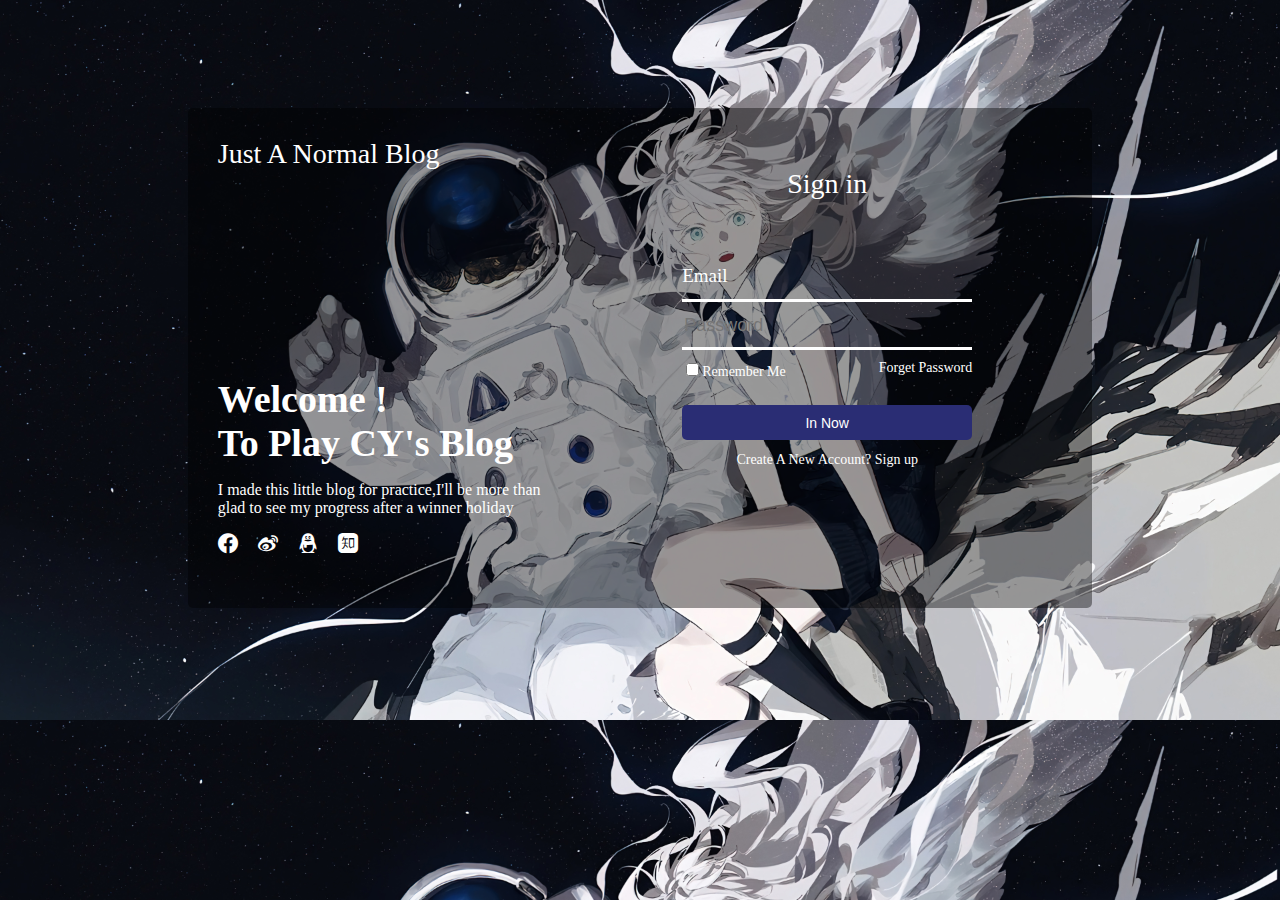
<file: index.html>
<!DOCTYPE html>
<html lang="en">

<head>
    <meta charset="UTF-8">
    <meta http-equiv="X-UA-Com;/0patible" content="IE=edge">
    <meta name="viewport" content="width=device-width, initial-scale=1.0">
    <title>Document</title>
    <link rel="stylesheet" href="./src/login.css" />
</head>

<body>

    <div class="login">
        <div class="welcome">
            <div class="w_head"> Just A Normal Blog</div>
            <div class="w_body">
                <p class="tit">Welcome !</p>
                <p class="sen">To Play CY's Blog</p>
                <p class="int">I made this little blog for practice,I'll be more than glad to see my progress after
                    a winner holiday</p>

            </div>
        </div>
        <div class="reg">

            <div class="lo">
                <div class="l_head">Sign in</div>
                <div class="l_body">
                    <div class="in_1 si">
                        <span>Email</span>
                        <input type="text" class="sign_in_i1">
                    </div>
                    <div class="in_2">
                        <input type="password" placeholder="Password" class="sign_in_p1">
                    </div>
                    <div class="acp"><input type="checkbox" name="if" id="1">Remember Me <a href="javascript:;">Forget
                            Password</a>
                    </div>
                    <div class="btn">
                        <button class="sign_in_btn">In Now</button>
                    </div>
                    <div class="create">
                        Create A New Account? <a href="javascript:;" class="a1">Sign up</a>
                    </div>
                </div>
            </div>
            <div class="lo_1">
                <div class="l_head">Sign up</div>
                <div class="l_body">
                    <div class="in_1 sp">
                        <span>Email</span>
                        <input type="text" class="sign_up_i1">
                    </div>
                    <div class="in_2">
                        <input type="password" placeholder="Password" class="sign_up_p1">
                    </div>
                    <div class=" acp"><input type="checkbox" name="if_1" id="2">Remember Me <a
                            href="javascript:;">Forget
                            Password</a>
                    </div>
                    <div class="btn">
                        <button class="sign_up_btn">In Now</button>
                    </div>
                    <div class="create">
                        Already Have An Account? <a href="javascript:;" class="a2">Sign in</a>
                    </div>
                </div>
            </div>
        </div>
    </div>
    <script>
        //切换登录与注册的页面
        const lo = document.querySelector('.lo')
        const lo_1 = document.querySelector('.lo_1')
        const a1 = document.querySelector('.a1')
        const a2 = document.querySelector('.a2')
        a1.addEventListener("click", () => {
            lo.style.right = -100 + "px"
            lo_1.style.right = 0 + "px"
            lo.style.opacity = 0
            lo_1.style.opacity = 1
            lo.style.zIndex = 5
            lo_1.style.zIndex = 9
        })
        a2.addEventListener("click", () => {
            lo_1.style.right = -100 + "px"
            lo.style.right = 0 + "px"
            lo_1.style.opacity = 0
            lo.style.opacity = 1
            lo.style.zIndex = 9
            lo_1.style.zIndex = 5
        })

        //点击账号表单触发文字上移效果
        //登录账号表单
        const si_1 = document.querySelector('.sign_in_i1')
        //登录密码表单
        const si_2 = document.querySelector('.sign_in_p1')
        const si_s = document.querySelector('.si span')
        si_1.addEventListener('focus', () => {
            si_s.style.top = -10 + 'px'
            si_s.style.opacity = 1
        })
        si_1.addEventListener("blur", () => {
            si_s.style.top = 11 + 'px'
            si_s.style.opacity = 0
        })
        //注册账号表单
        const sp_1 = document.querySelector(".sign_up_i1")
        //注册密码表单
        const sp_2 = document.querySelector('.sign_up_p1')
        const sp_s = document.querySelector('.sp span')
        sp_1.addEventListener('focus', () => {
            sp_s.style.top = -10 + 'px'
            sp_s.style.opacity = 1
        })
        sp_1.addEventListener("blur", () => {
            sp_s.style.top = 11 + 'px'
            sp_s.style.opacity = 0
        })

        //检测是否已经注册账号，
        //**本地存储，逻辑中断，弹窗
        //如果本地没有数据，则建立一个空数组
        function user(email, password) {
            this.email = email,
                this.password = password
        }
        let users = JSON.parse(localStorage.getItem('user')) || []
        console.log(users instanceof Array)
        //登录界面输入判断
        //正则表达式
        //账号 —— 六位数及以上
        const reg = /^[0-9]{6,16}$/
        //判断是否存在这个账号的组合
        const btn_1 = document.querySelector('.sign_in_btn')
        btn_1.addEventListener('click', (e) => {
            e.preventDefault()
            let email_1 = si_1.value
            let password_1 = si_2.value
            let flag = false
            users.forEach(element => {
                if (element.email == email_1 || element.password == password_1) {
                    flag = true
                }
            })
            //判断
            if (!email_1 || !password_1) {
                alert('The input box cannot be empty')
                si_1.value = si_2.value = ''
            }
            else if (!reg.test(email_1) || !reg.test(password_1)) {
                alert('Account length/Password length must be at least 6')
                si_1.value = si_2.value = ''
            }
            else if (users.length == 0 || flag == false) {
                alert('The user does not exist, please register first')
                console.log('cy')
                si_1.value = si_2.value = ''
            } else {
                alert('Welcome! ^.^')
                location.href = './blog/main.html'

            }
        })
        //注册账号并存储
        const btn_2 = document.querySelector('.sign_up_btn')
        btn_2.addEventListener('click', (e) => {
            let email_2 = sp_1.value
            let password_2 = sp_2.value
            if (!email_2 || !password_2) {
                alert('The input box cannot be empty')
            } else if (!reg.test(email_2) || !reg.test(password_2)) {
                alert('Account length/Password length must be at least 6')
            } else {
                //合法 存储
                let obj = new user(email_2, password_2)
                users.push(obj)
                localStorage.setItem('user', JSON.stringify(users))
                alert('Add Account Successfully!')
                sp_1.value = sp_2.value = ''
            }
        })
    </script>
</body>

</html>
</file>
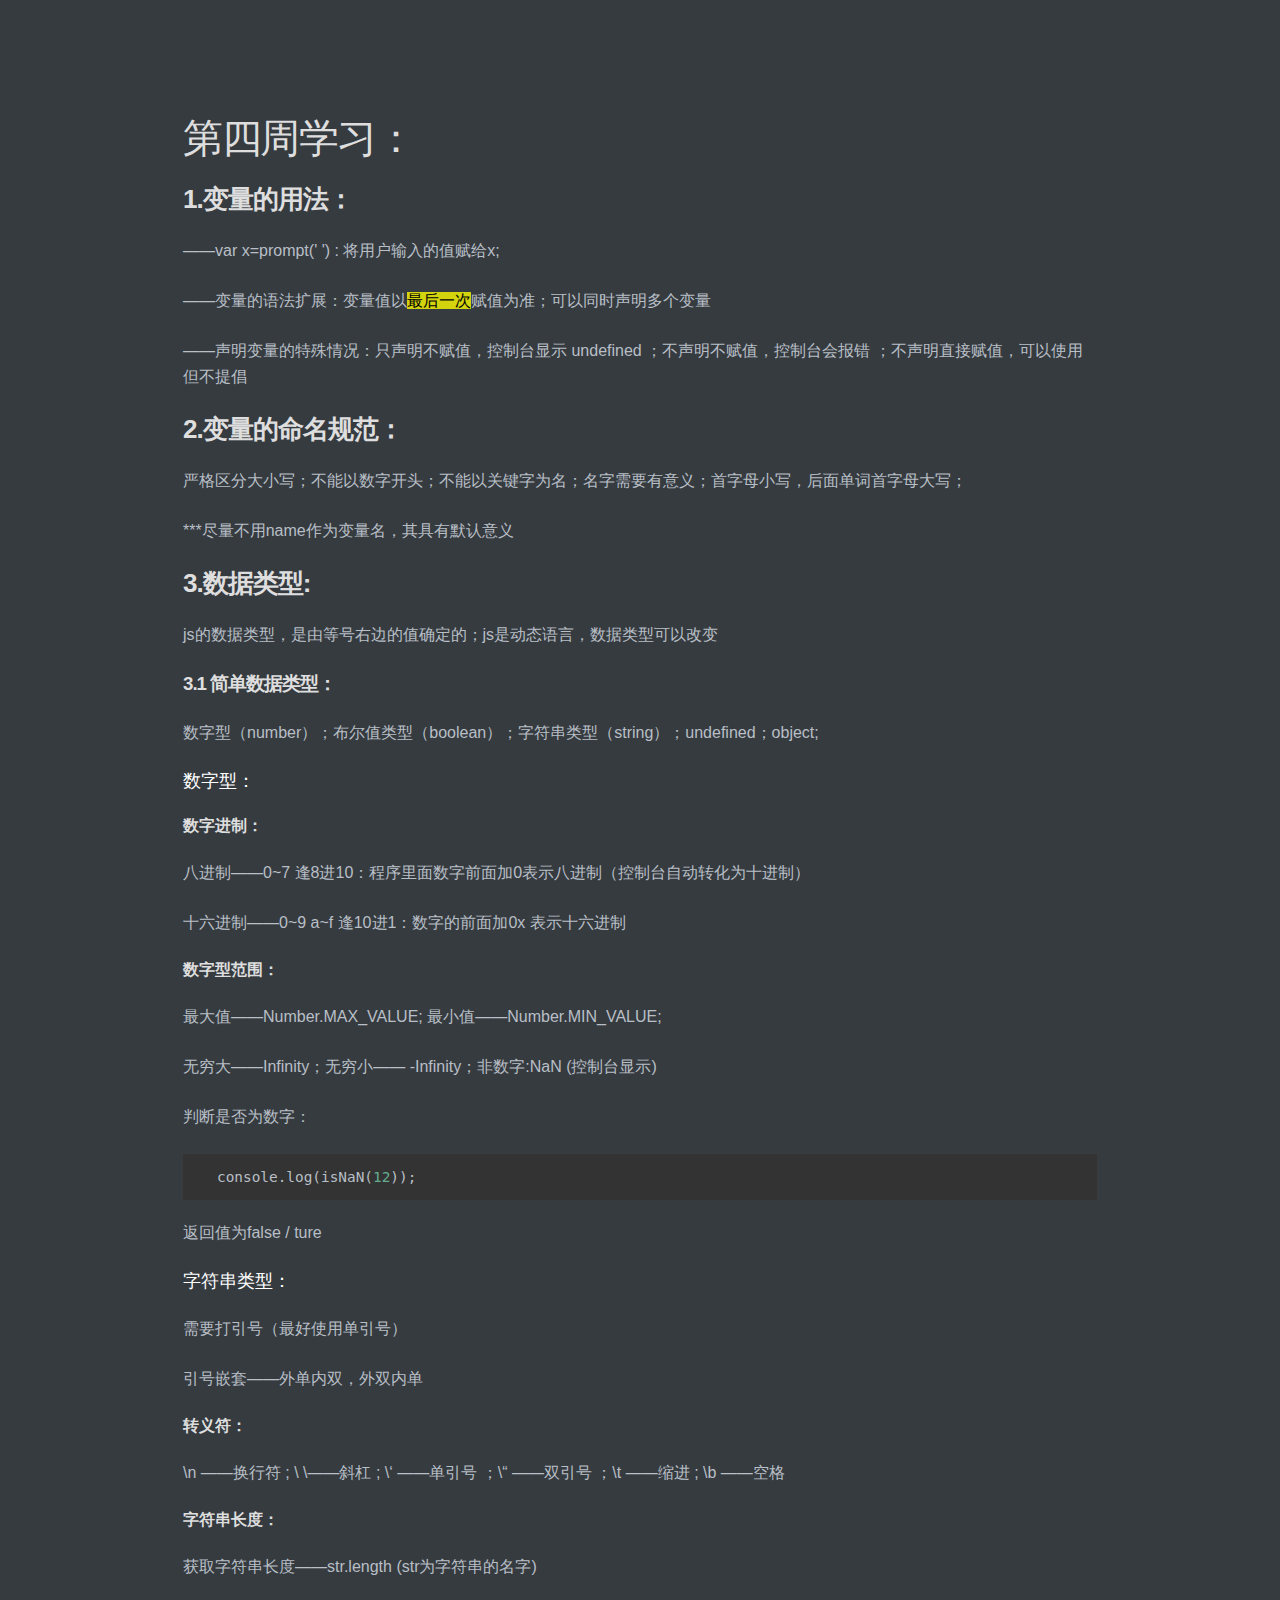
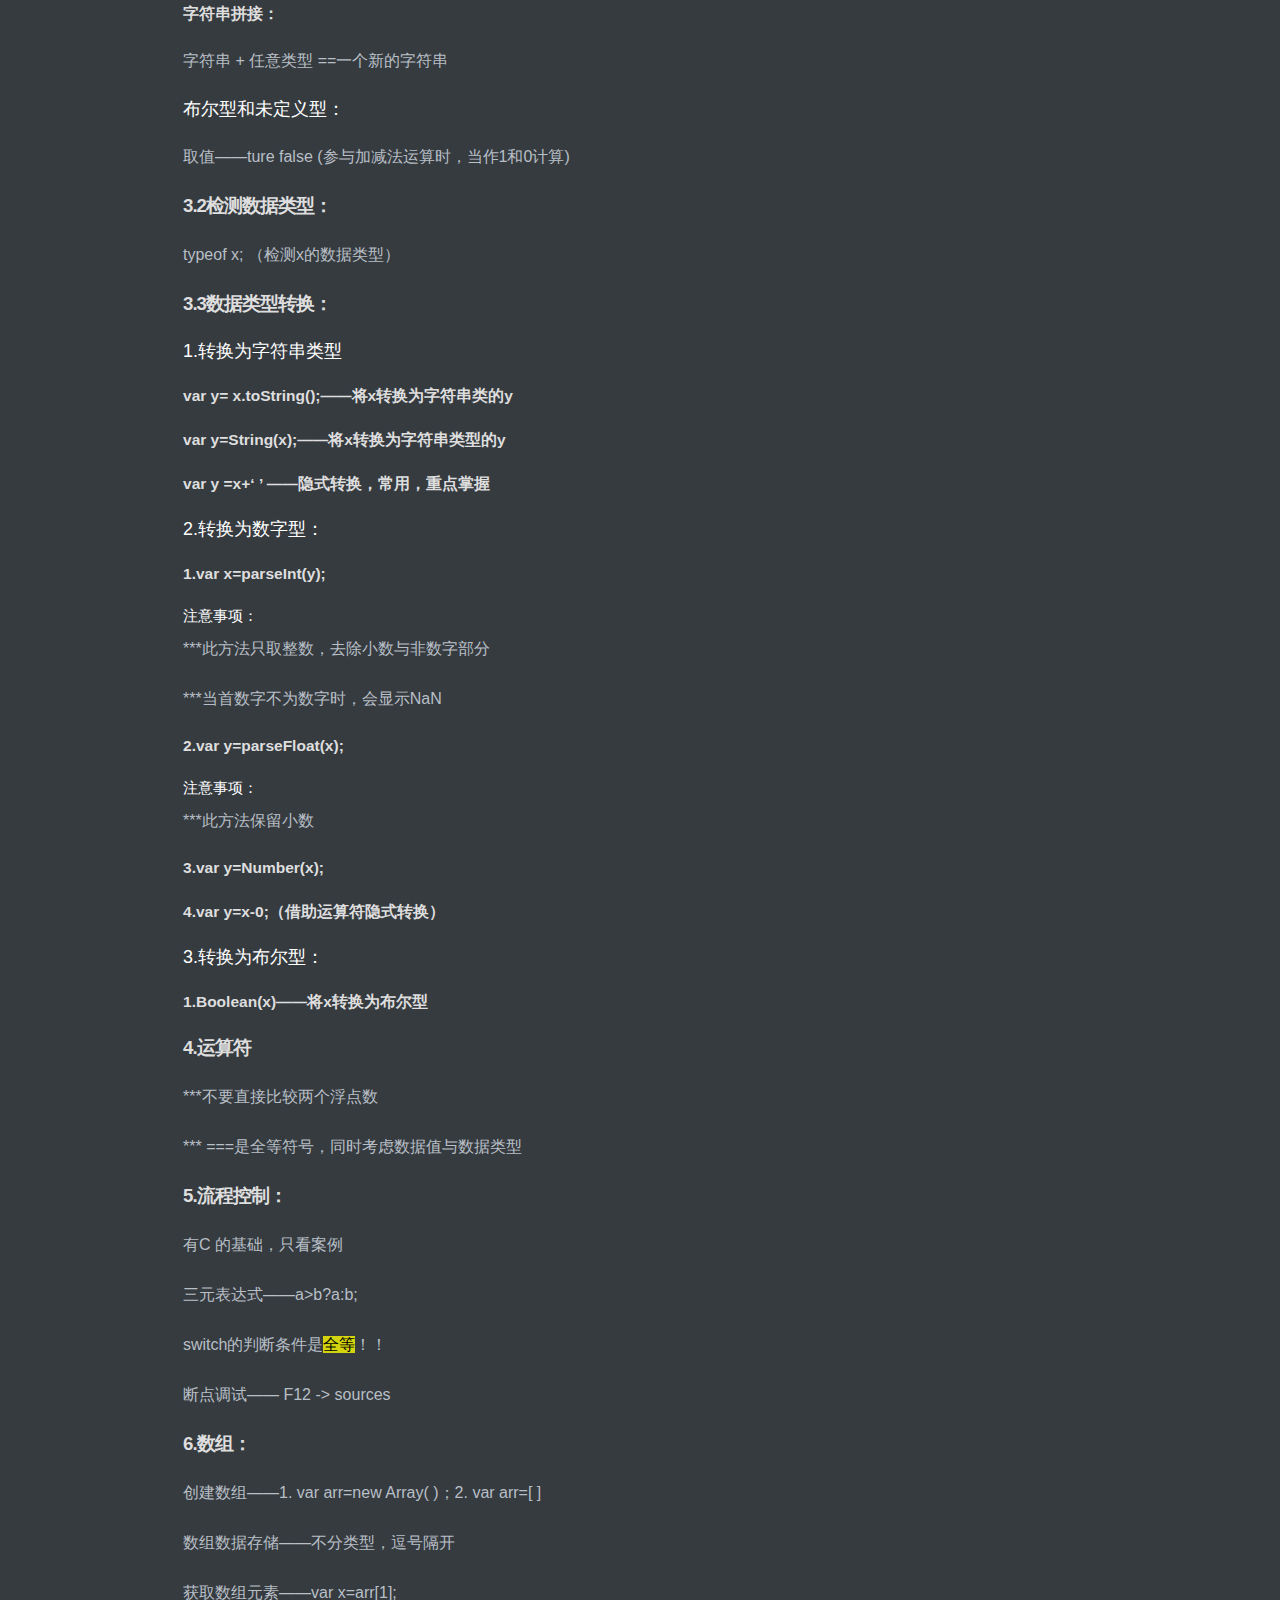
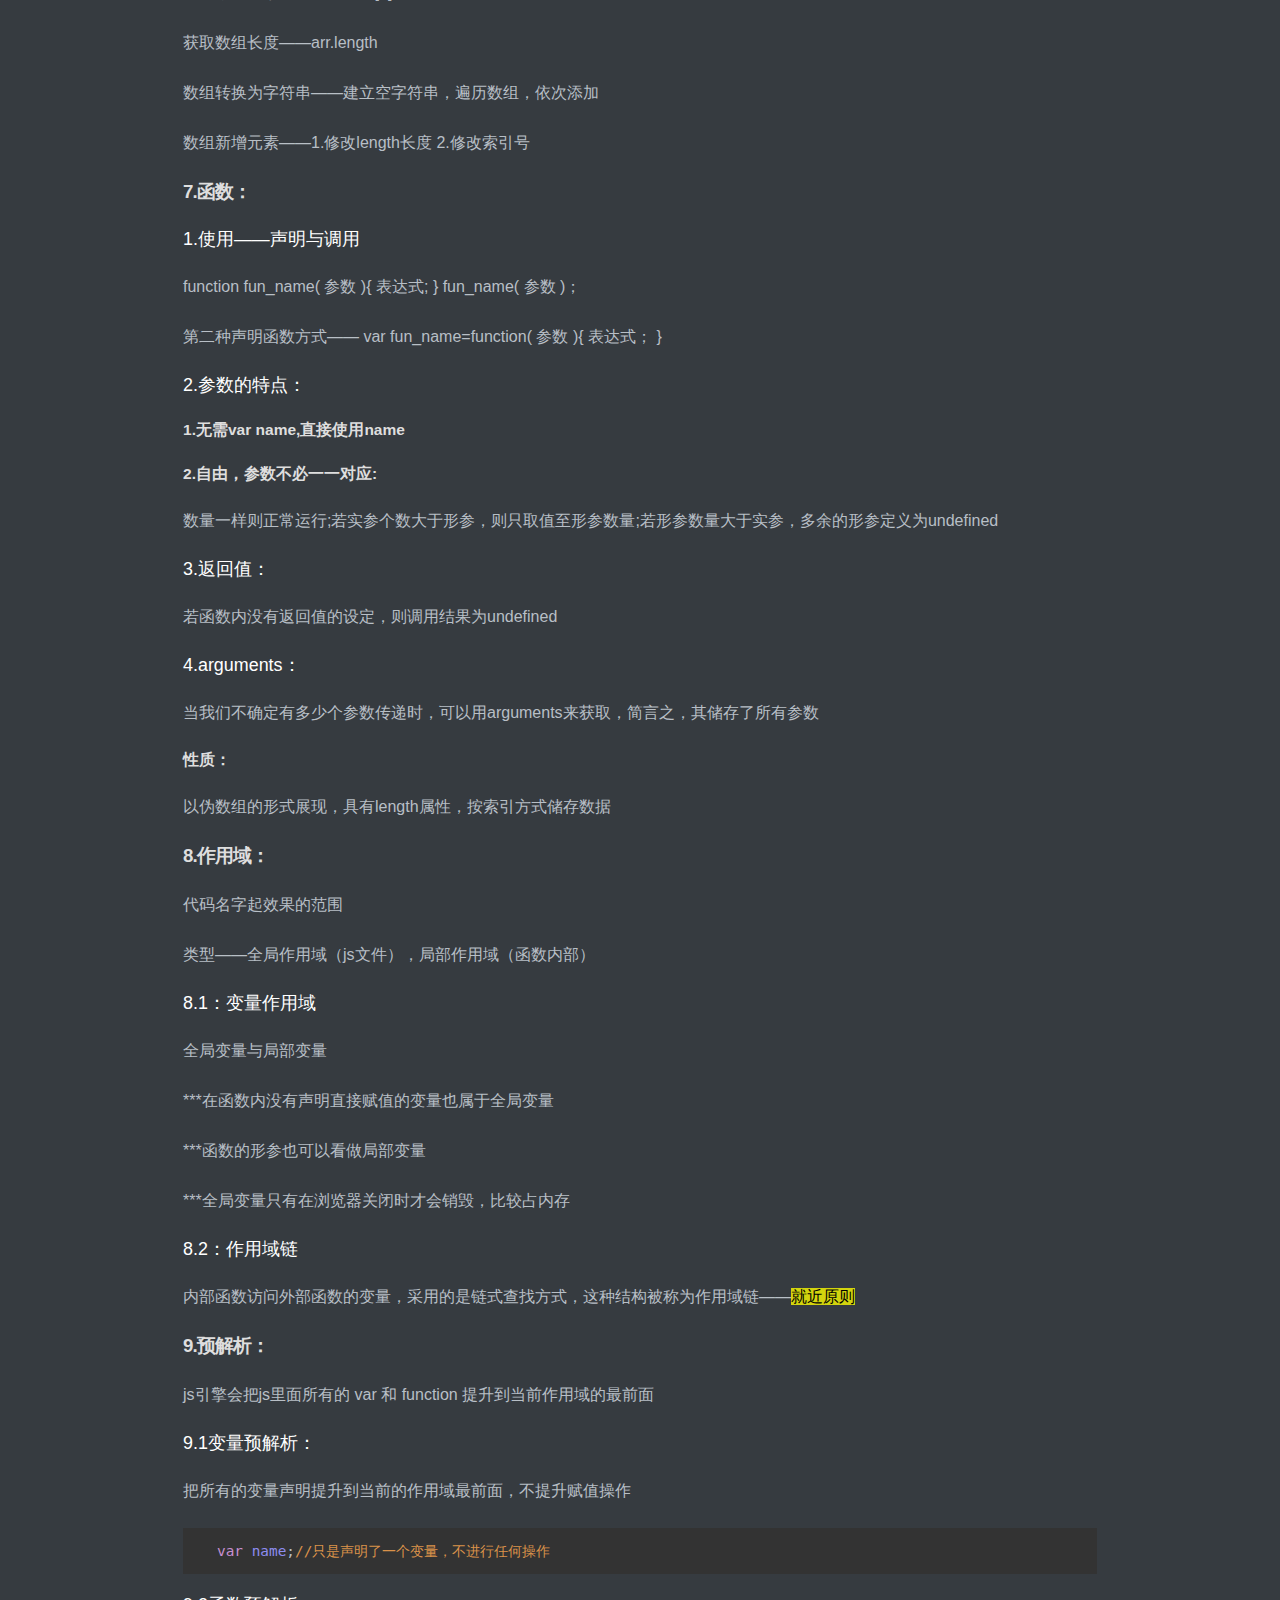
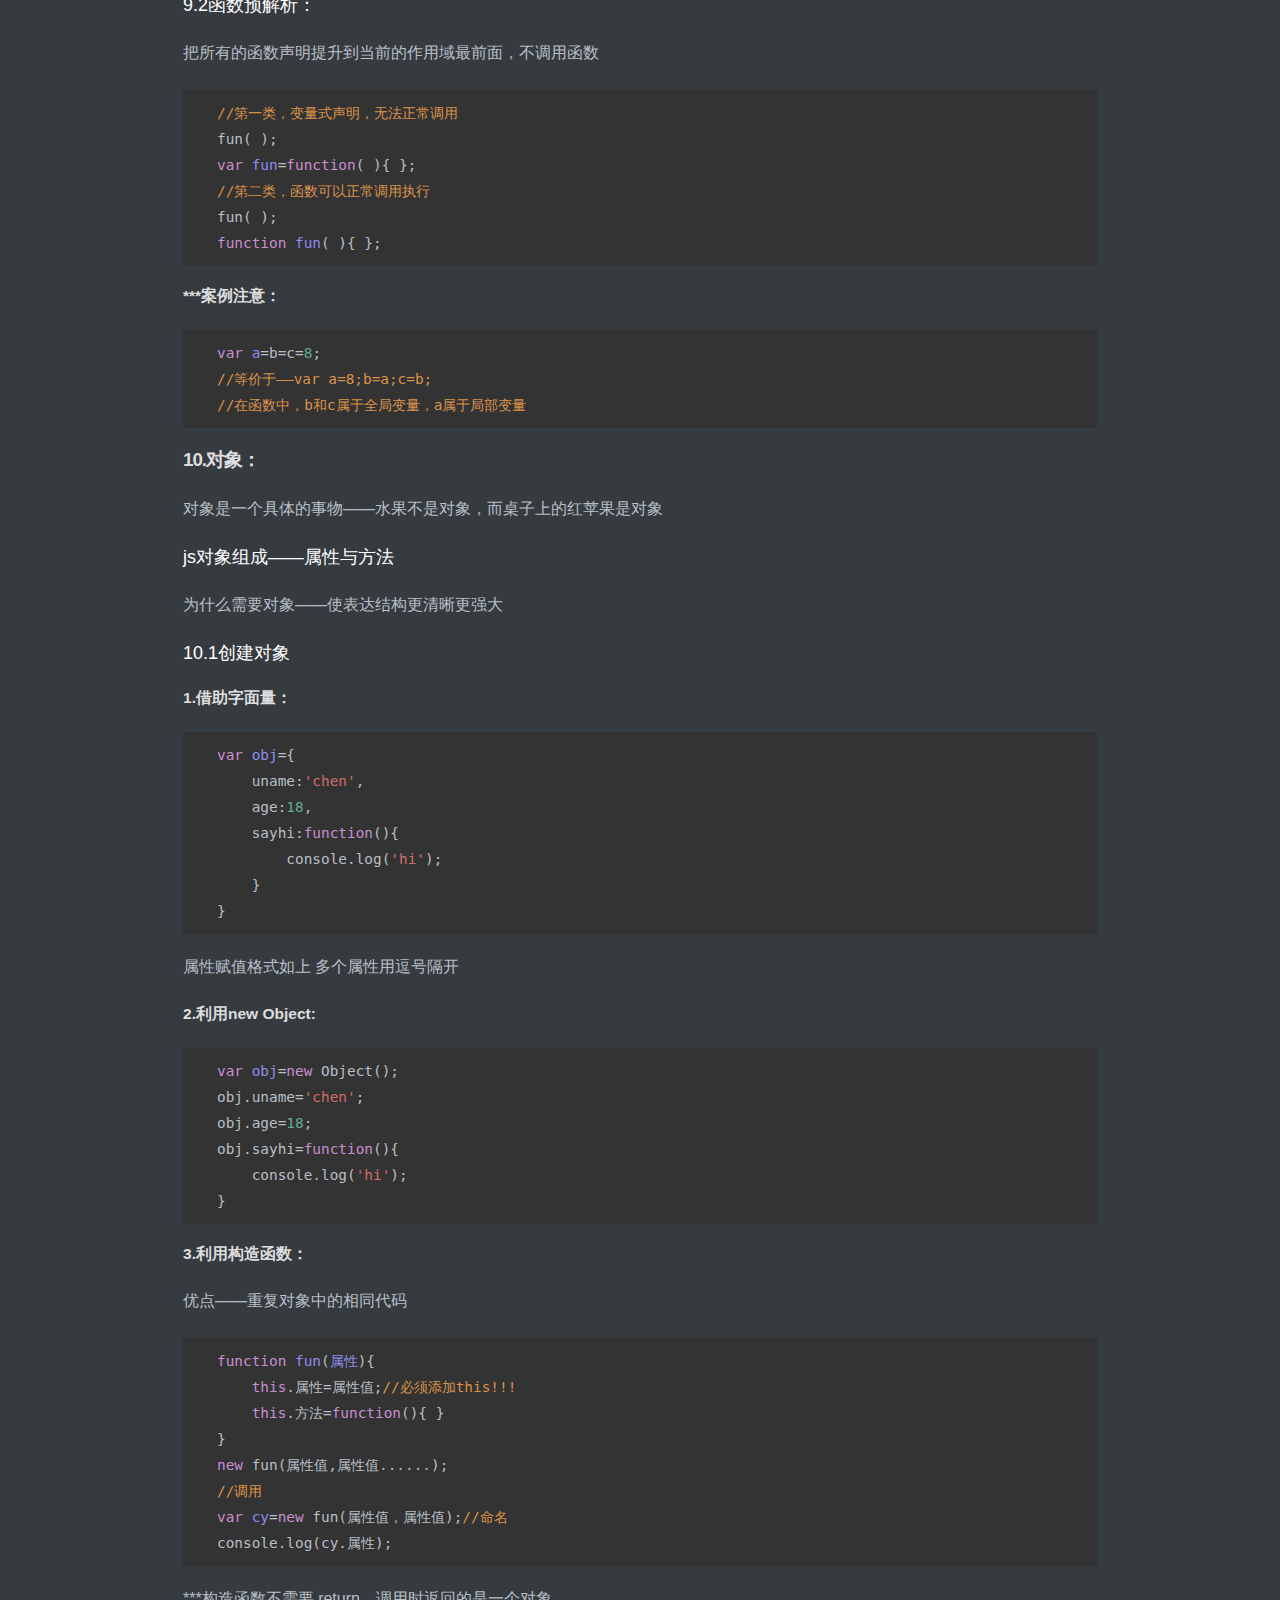
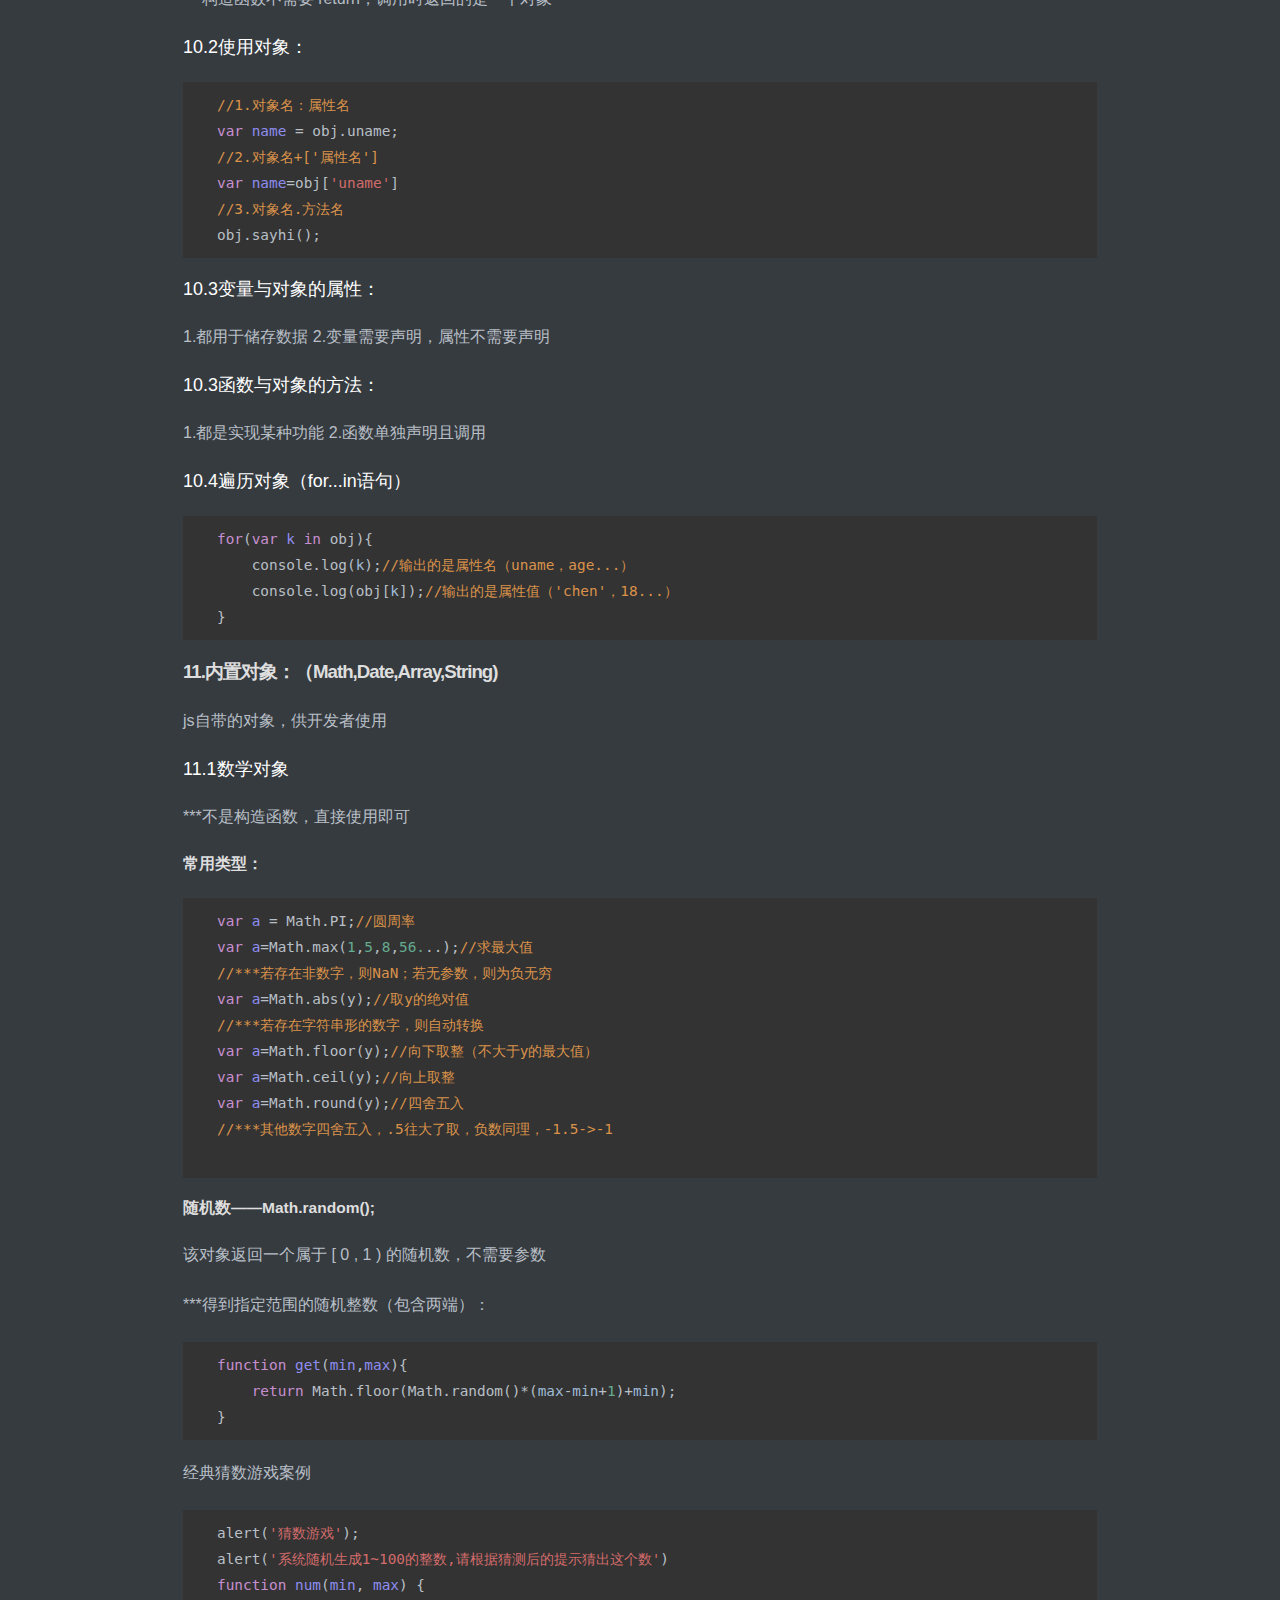
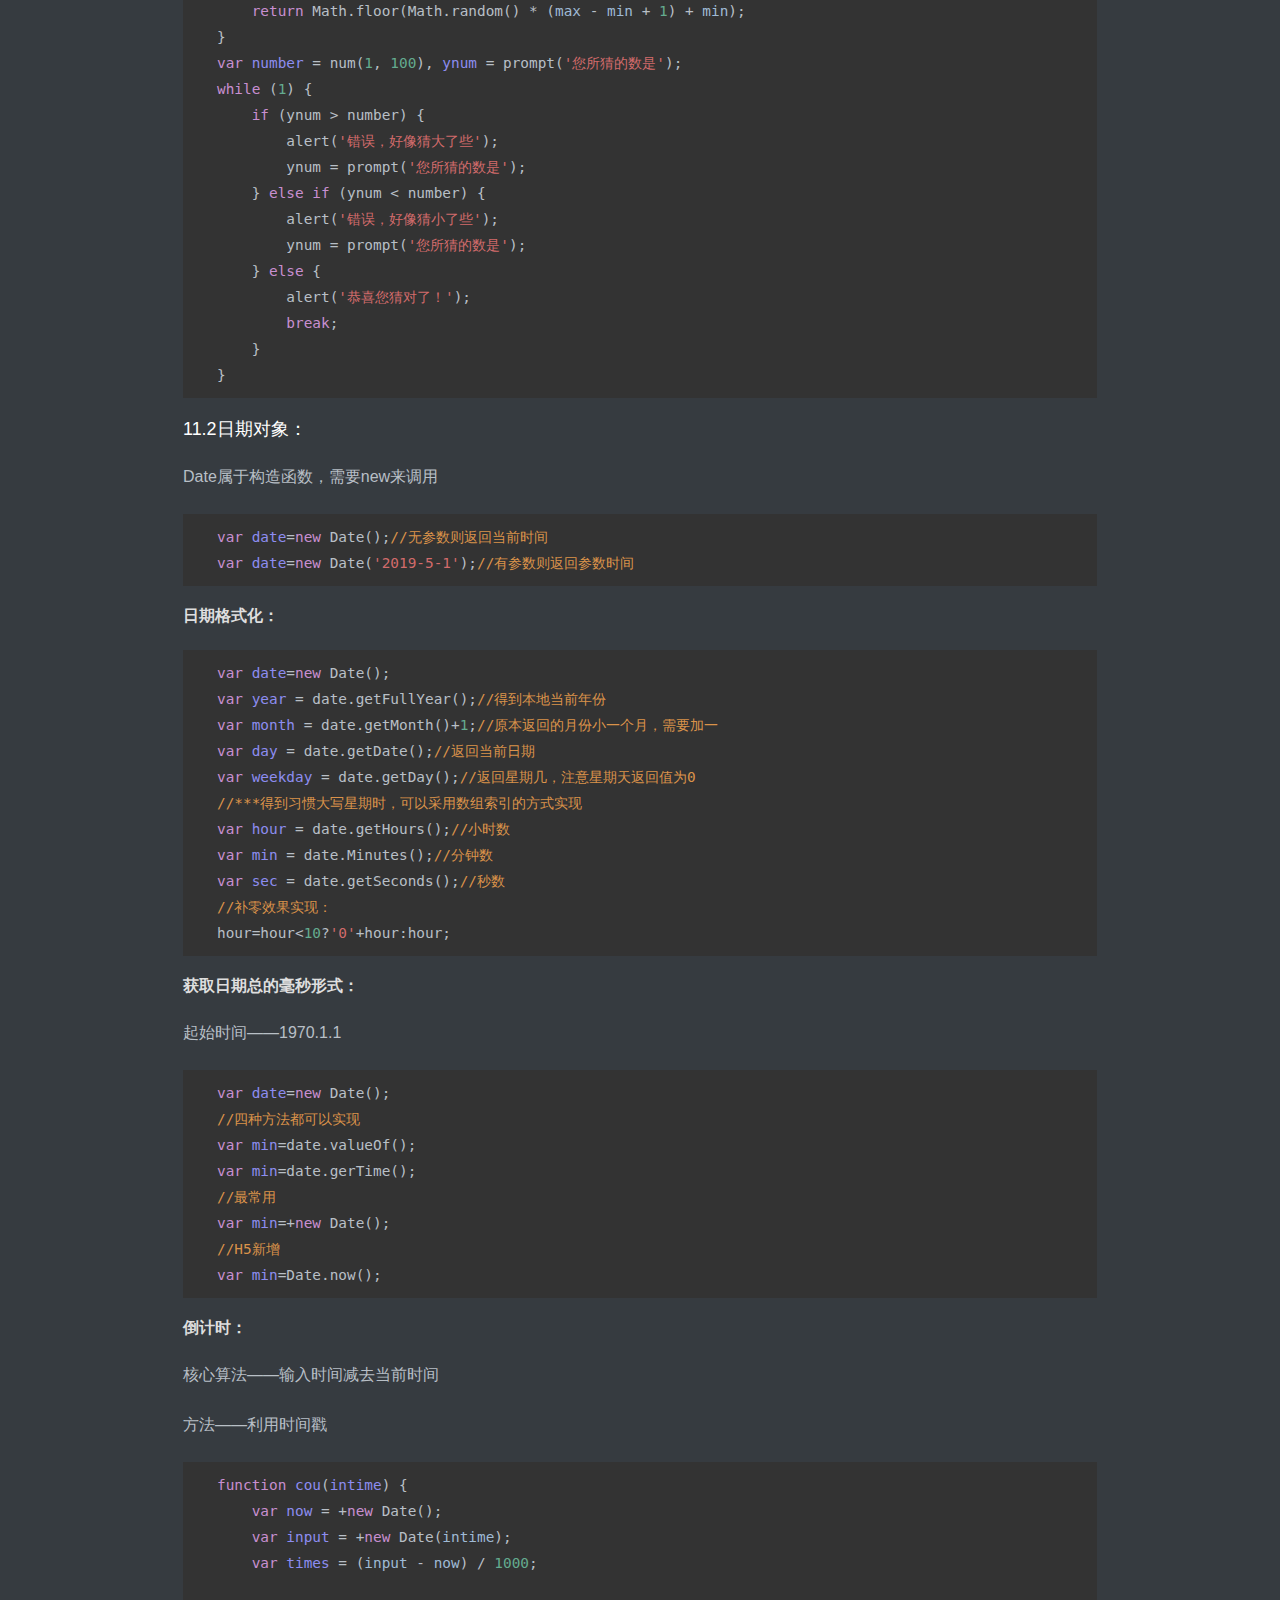
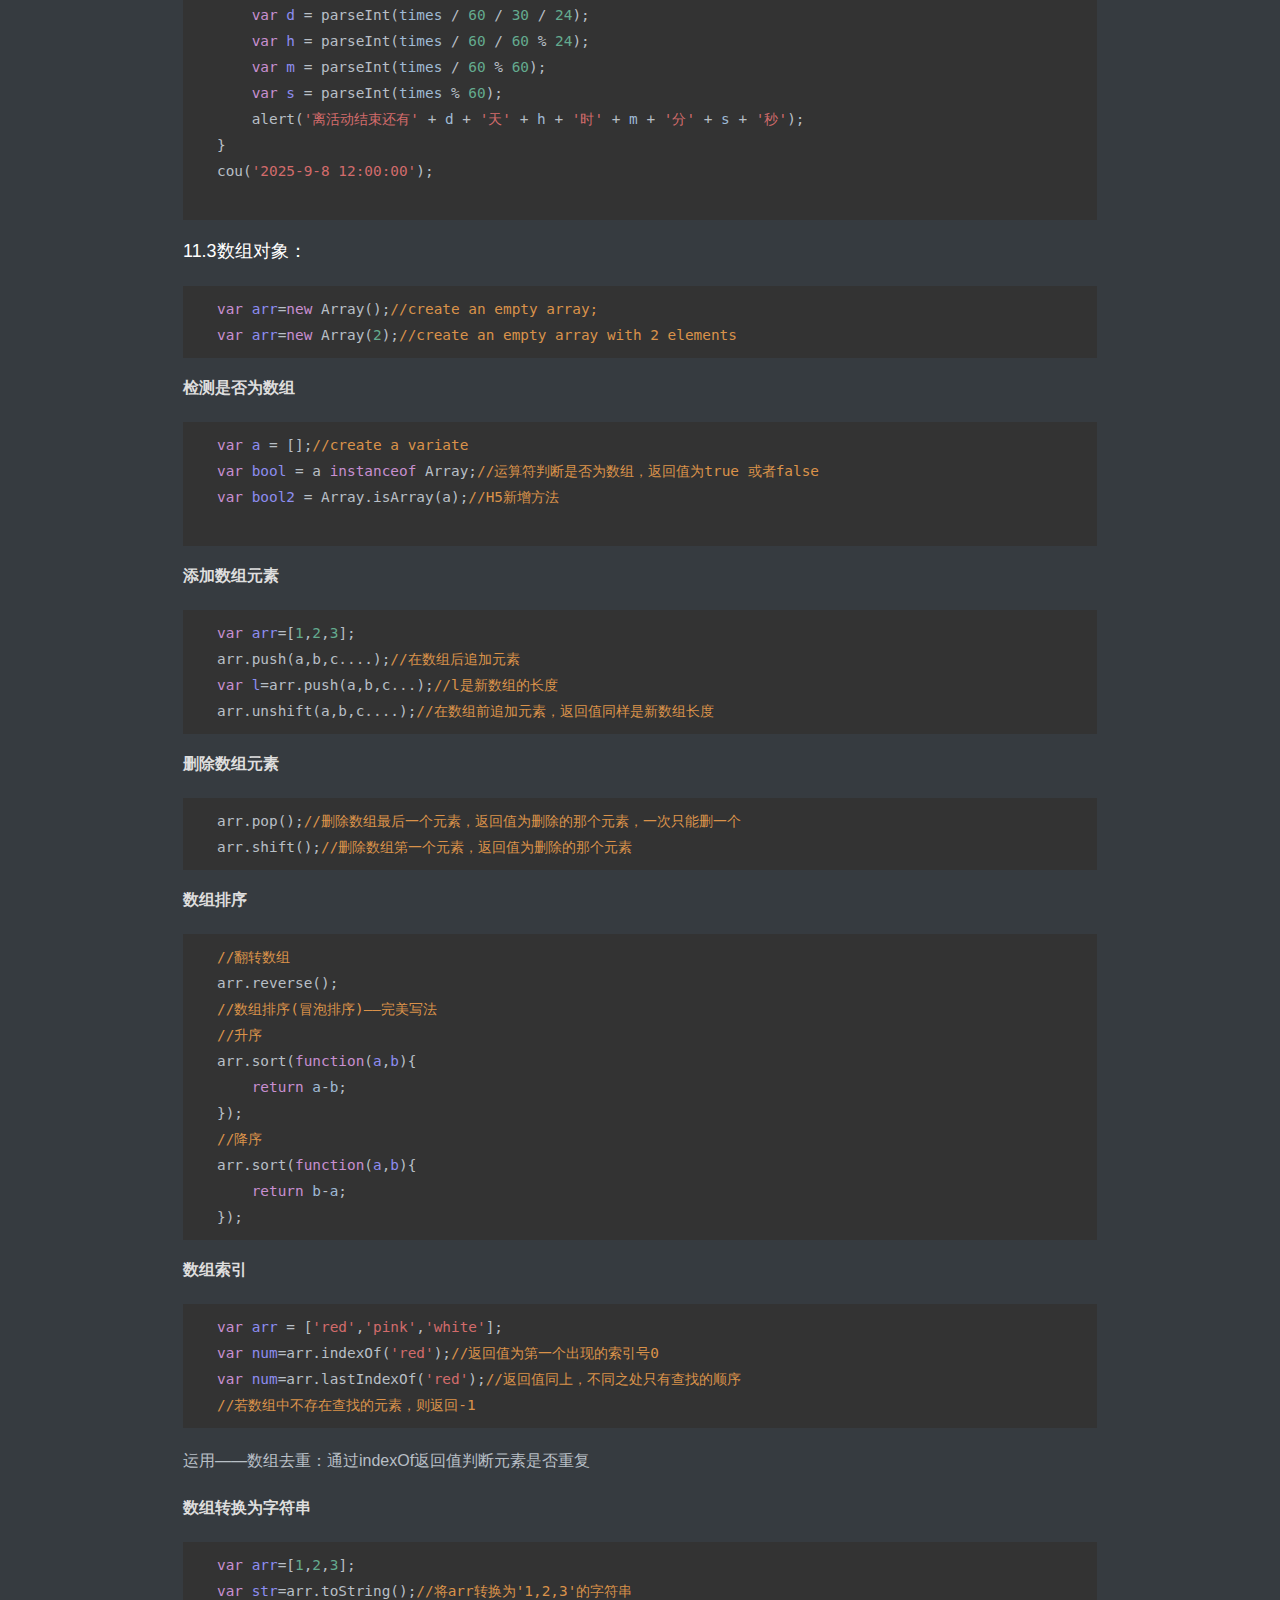
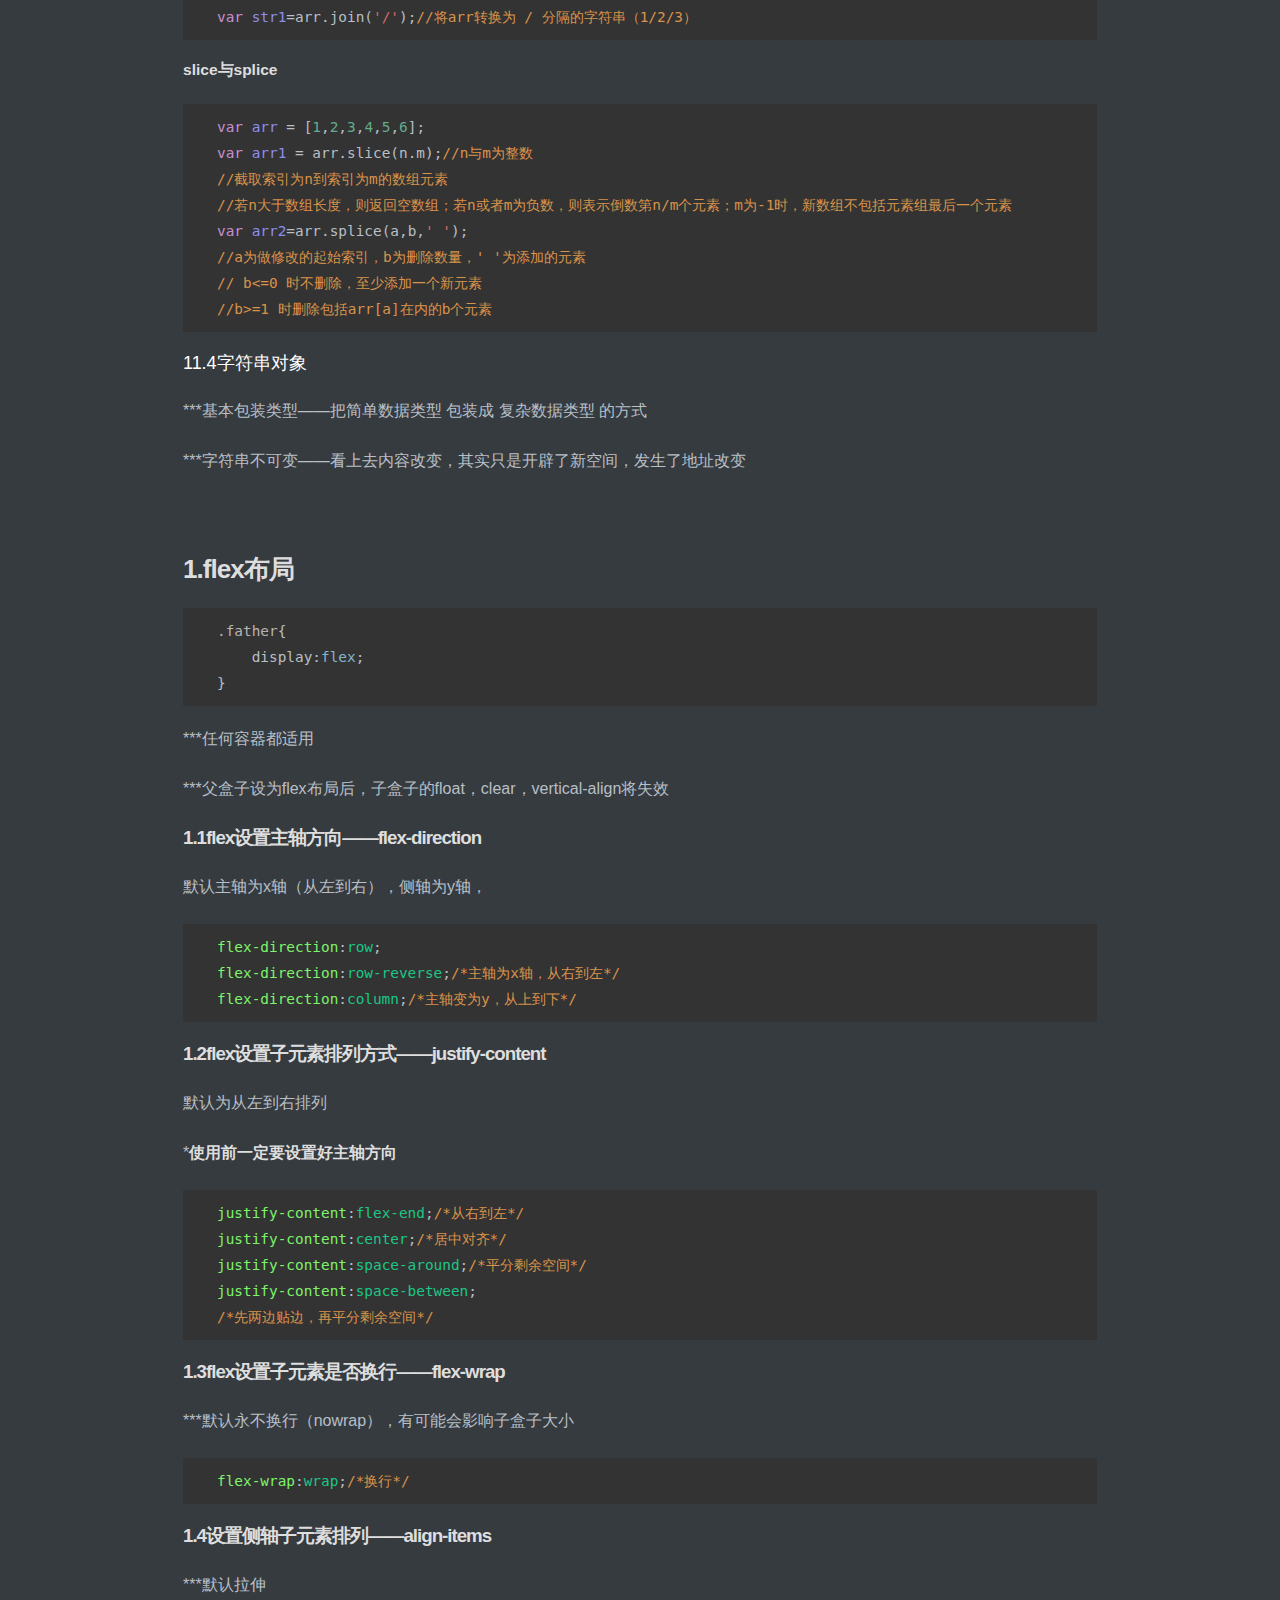
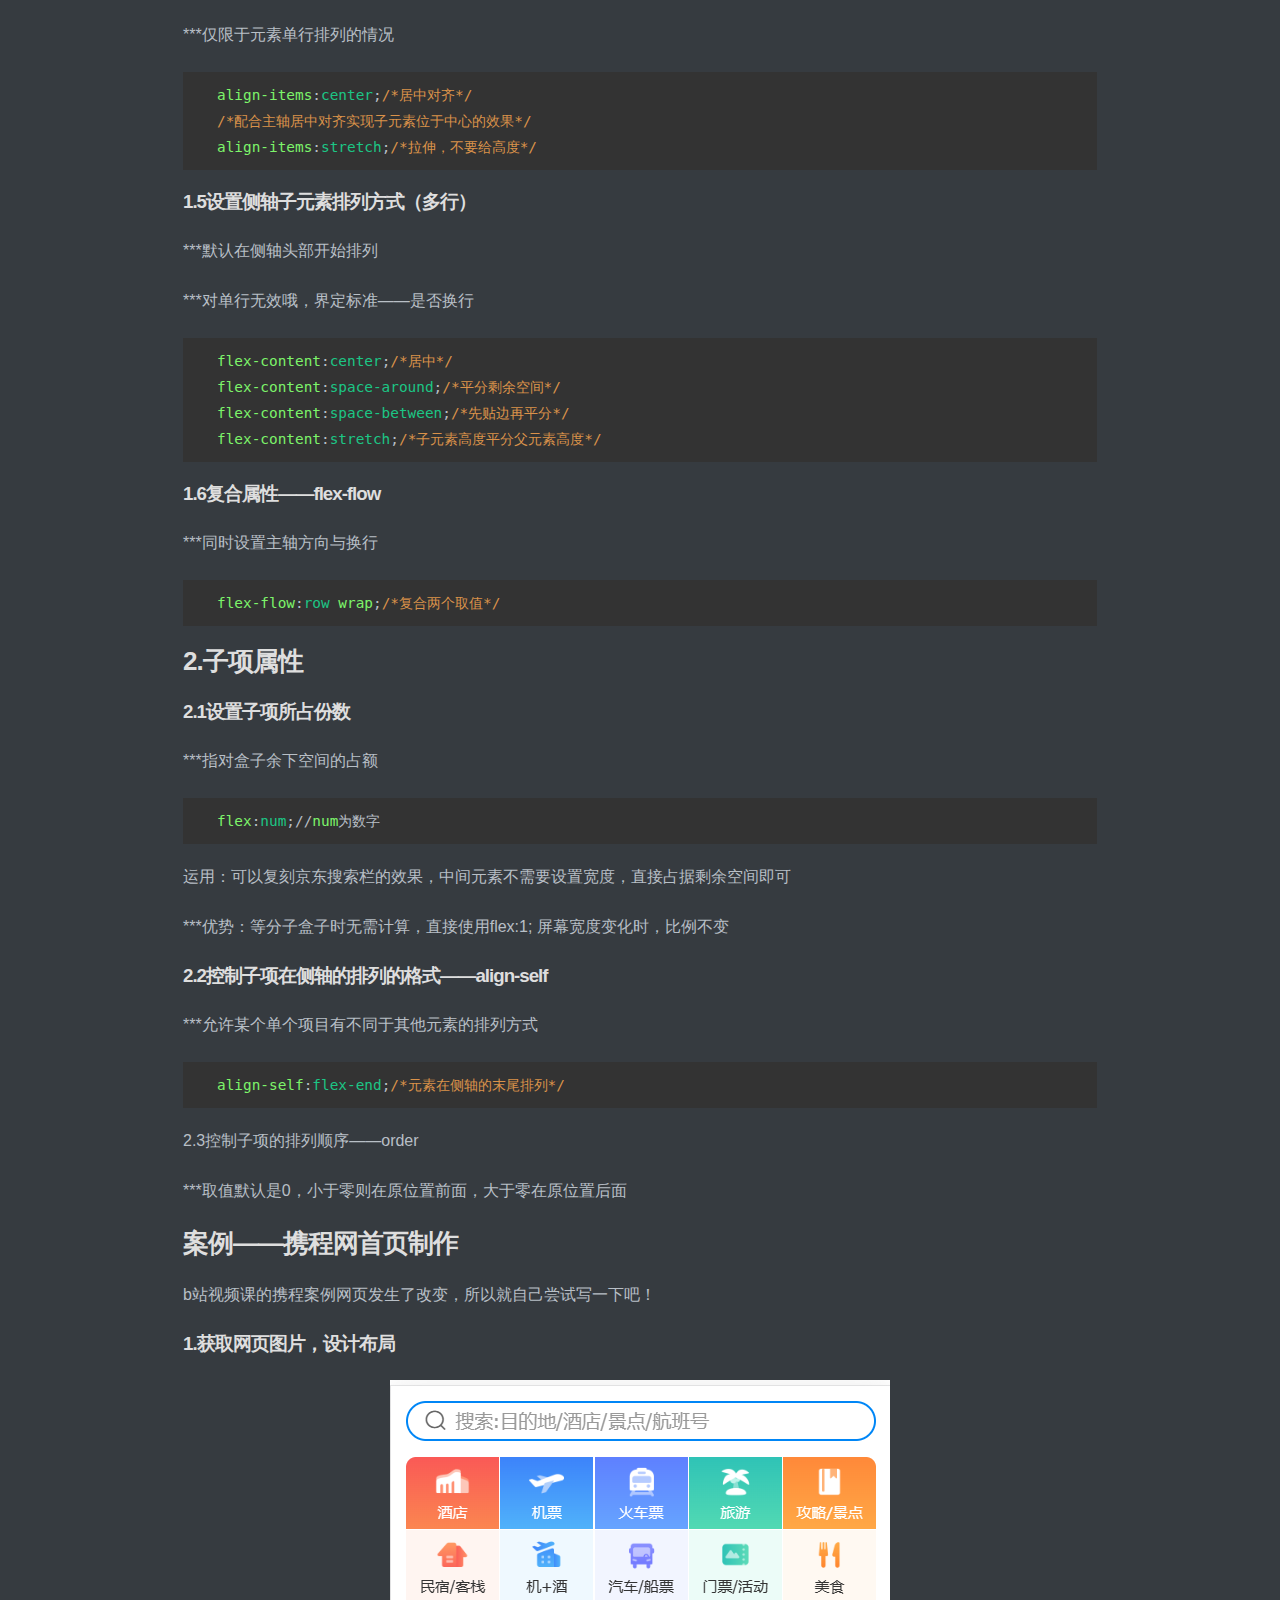
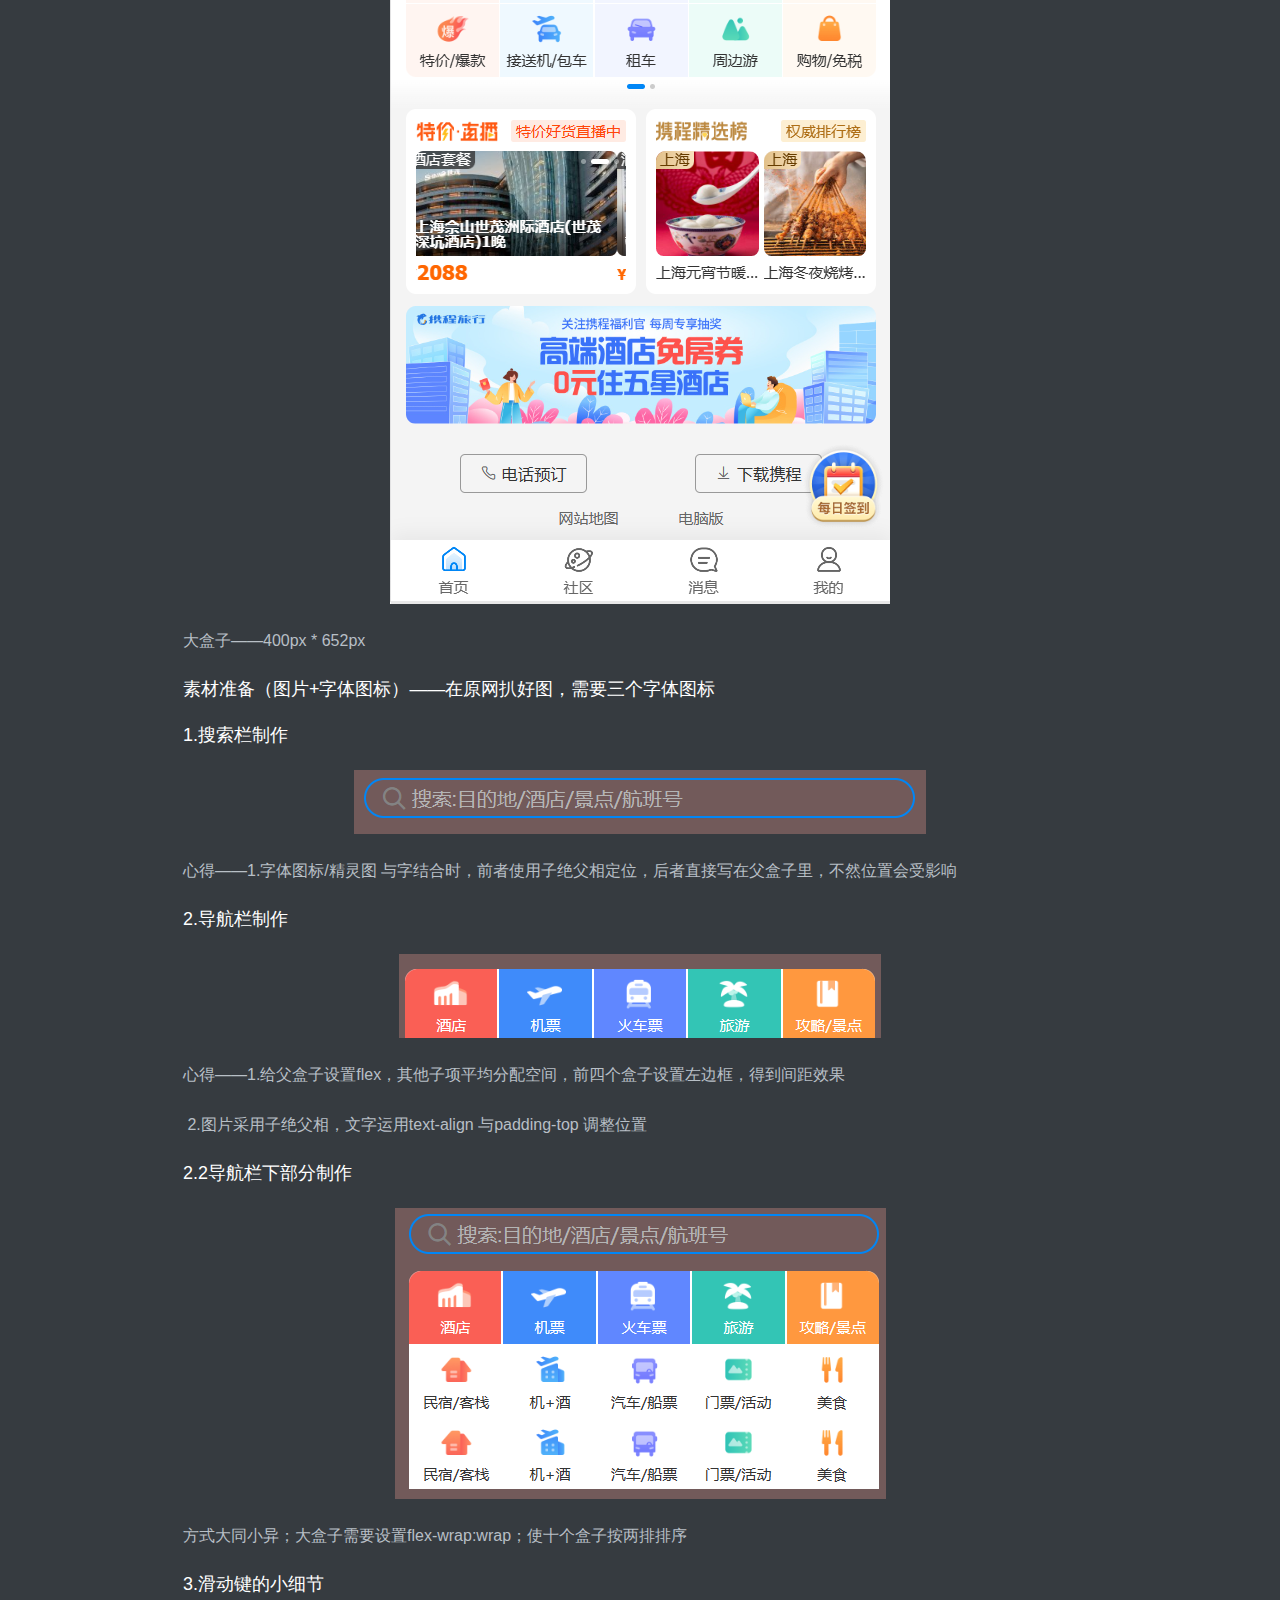
<file: blog/notes/week4.html>
<!doctype html>
<html>

<head>
    <meta charset='UTF-8'>
    <meta name='viewport' content='width=device-width initial-scale=1'>

    <style type='text/css'>
        html {
            overflow-x: initial !important;
        }

        :root {
            --bg-color: #ffffff;
            --text-color: #333333;
            --select-text-bg-color: #B5D6FC;
            --select-text-font-color: auto;
            --monospace: "Lucida Console", Consolas, "Courier", monospace;
            --title-bar-height: 20px;
        }

        .mac-os-11 {
            --title-bar-height: 28px;
        }

        html {
            font-size: 14px;
            background-color: var(--bg-color);
            color: var(--text-color);
            font-family: "Helvetica Neue", Helvetica, Arial, sans-serif;
            -webkit-font-smoothing: antialiased;
        }

        body {
            margin: 0px;
            padding: 0px;
            height: auto;
            inset: 0px;
            font-size: 1rem;
            line-height: 1.42857;
            overflow-x: hidden;
            background: inherit;
            tab-size: 4;
        }

        iframe {
            margin: auto;
        }

        a.url {
            word-break: break-all;
        }

        a:active,
        a:hover {
            outline: 0px;
        }

        .in-text-selection,
        ::selection {
            text-shadow: none;
            background: var(--select-text-bg-color);
            color: var(--select-text-font-color);
        }

        #write {
            margin: 0px auto;
            height: auto;
            width: inherit;
            word-break: normal;
            overflow-wrap: break-word;
            position: relative;
            white-space: normal;
            overflow-x: visible;
            padding-top: 36px;
        }

        #write.first-line-indent p {
            text-indent: 2em;
        }

        #write.first-line-indent li p,
        #write.first-line-indent p * {
            text-indent: 0px;
        }

        #write.first-line-indent li {
            margin-left: 2em;
        }

        .for-image #write {
            padding-left: 8px;
            padding-right: 8px;
        }

        body.typora-export {
            padding-left: 30px;
            padding-right: 30px;
        }

        .typora-export .footnote-line,
        .typora-export li,
        .typora-export p {
            white-space: pre-wrap;
        }

        .typora-export .task-list-item input {
            pointer-events: none;
        }

        @media screen and (max-width: 500px) {
            body.typora-export {
                padding-left: 0px;
                padding-right: 0px;
            }

            #write {
                padding-left: 20px;
                padding-right: 20px;
            }
        }

        #write li>figure:last-child {
            margin-bottom: 0.5rem;
        }

        #write ol,
        #write ul {
            position: relative;
        }

        img {
            max-width: 100%;
            vertical-align: middle;
            image-orientation: from-image;
        }

        button,
        input,
        select,
        textarea {
            color: inherit;
            font: inherit;
        }

        input[type="checkbox"],
        input[type="radio"] {
            line-height: normal;
            padding: 0px;
        }

        *,
        ::after,
        ::before {
            box-sizing: border-box;
        }

        #write h1,
        #write h2,
        #write h3,
        #write h4,
        #write h5,
        #write h6,
        #write p,
        #write pre {
            width: inherit;
        }

        #write h1,
        #write h2,
        #write h3,
        #write h4,
        #write h5,
        #write h6,
        #write p {
            position: relative;
        }

        p {
            line-height: inherit;
        }

        h1,
        h2,
        h3,
        h4,
        h5,
        h6 {
            break-after: avoid-page;
            break-inside: avoid;
            orphans: 4;
        }

        p {
            orphans: 4;
        }

        h1 {
            font-size: 2rem;
        }

        h2 {
            font-size: 1.8rem;
        }

        h3 {
            font-size: 1.6rem;
        }

        h4 {
            font-size: 1.4rem;
        }

        h5 {
            font-size: 1.2rem;
        }

        h6 {
            font-size: 1rem;
        }

        .md-math-block,
        .md-rawblock,
        h1,
        h2,
        h3,
        h4,
        h5,
        h6,
        p {
            margin-top: 1rem;
            margin-bottom: 1rem;
        }

        .hidden {
            display: none;
        }

        .md-blockmeta {
            color: rgb(204, 204, 204);
            font-weight: 700;
            font-style: italic;
        }

        a {
            cursor: pointer;
        }

        sup.md-footnote {
            padding: 2px 4px;
            background-color: rgba(238, 238, 238, 0.7);
            color: rgb(85, 85, 85);
            border-radius: 4px;
            cursor: pointer;
        }

        sup.md-footnote a,
        sup.md-footnote a:hover {
            color: inherit;
            text-transform: inherit;
            text-decoration: inherit;
        }

        #write input[type="checkbox"] {
            cursor: pointer;
            width: inherit;
            height: inherit;
        }

        figure {
            overflow-x: auto;
            margin: 1.2em 0px;
            max-width: calc(100% + 16px);
            padding: 0px;
        }

        figure>table {
            margin: 0px;
        }

        thead,
        tr {
            break-inside: avoid;
            break-after: auto;
        }

        thead {
            display: table-header-group;
        }

        table {
            border-collapse: collapse;
            border-spacing: 0px;
            width: 100%;
            overflow: auto;
            break-inside: auto;
            text-align: left;
        }

        table.md-table td {
            min-width: 32px;
        }

        .CodeMirror-gutters {
            border-right: 0px;
            background-color: inherit;
        }

        .CodeMirror-linenumber {
            user-select: none;
        }

        .CodeMirror {
            text-align: left;
        }

        .CodeMirror-placeholder {
            opacity: 0.3;
        }

        .CodeMirror pre {
            padding: 0px 4px;
        }

        .CodeMirror-lines {
            padding: 0px;
        }

        div.hr:focus {
            cursor: none;
        }

        #write pre {
            white-space: pre-wrap;
        }

        #write.fences-no-line-wrapping pre {
            white-space: pre;
        }

        #write pre.ty-contain-cm {
            white-space: normal;
        }

        .CodeMirror-gutters {
            margin-right: 4px;
        }

        .md-fences {
            font-size: 0.9rem;
            display: block;
            break-inside: avoid;
            text-align: left;
            overflow: visible;
            white-space: pre;
            background: inherit;
            position: relative !important;
        }

        .md-fences-adv-panel {
            width: 100%;
            margin-top: 10px;
            text-align: center;
            padding-top: 0px;
            padding-bottom: 8px;
            overflow-x: auto;
        }

        #write .md-fences.mock-cm {
            white-space: pre-wrap;
        }

        .md-fences.md-fences-with-lineno {
            padding-left: 0px;
        }

        #write.fences-no-line-wrapping .md-fences.mock-cm {
            white-space: pre;
            overflow-x: auto;
        }

        .md-fences.mock-cm.md-fences-with-lineno {
            padding-left: 8px;
        }

        .CodeMirror-line,
        twitterwidget {
            break-inside: avoid;
        }

        svg {
            break-inside: avoid;
        }

        .footnotes {
            opacity: 0.8;
            font-size: 0.9rem;
            margin-top: 1em;
            margin-bottom: 1em;
        }

        .footnotes+.footnotes {
            margin-top: 0px;
        }

        .md-reset {
            margin: 0px;
            padding: 0px;
            border: 0px;
            outline: 0px;
            vertical-align: top;
            background: 0px 0px;
            text-decoration: none;
            text-shadow: none;
            float: none;
            position: static;
            width: auto;
            height: auto;
            white-space: nowrap;
            cursor: inherit;
            -webkit-tap-highlight-color: transparent;
            line-height: normal;
            font-weight: 400;
            text-align: left;
            box-sizing: content-box;
            direction: ltr;
        }

        li div {
            padding-top: 0px;
        }

        blockquote {
            margin: 1rem 0px;
        }

        li .mathjax-block,
        li p {
            margin: 0.5rem 0px;
        }

        li blockquote {
            margin: 1rem 0px;
        }

        li {
            margin: 0px;
            position: relative;
        }

        blockquote> :last-child {
            margin-bottom: 0px;
        }

        blockquote> :first-child,
        li> :first-child {
            margin-top: 0px;
        }

        .footnotes-area {
            color: rgb(136, 136, 136);
            margin-top: 0.714rem;
            padding-bottom: 0.143rem;
            white-space: normal;
        }

        #write .footnote-line {
            white-space: pre-wrap;
        }

        @media print {

            body,
            html {
                border: 1px solid transparent;
                height: 99%;
                break-after: avoid;
                break-before: avoid;
                font-variant-ligatures: no-common-ligatures;
            }

            #write {
                margin-top: 0px;
                padding-top: 0px;
                border-color: transparent !important;
                padding-bottom: 0px !important;
            }

            .typora-export * {
                -webkit-print-color-adjust: exact;
            }

            .typora-export #write {
                break-after: avoid;
            }

            .typora-export #write::after {
                height: 0px;
            }

            .is-mac table {
                break-inside: avoid;
            }

            .typora-export-show-outline .typora-export-sidebar {
                display: none;
            }
        }

        .footnote-line {
            margin-top: 0.714em;
            font-size: 0.7em;
        }

        a img,
        img a {
            cursor: pointer;
        }

        pre.md-meta-block {
            font-size: 0.8rem;
            min-height: 0.8rem;
            white-space: pre-wrap;
            background: rgb(204, 204, 204);
            display: block;
            overflow-x: hidden;
        }

        p>.md-image:only-child:not(.md-img-error) img,
        p>img:only-child {
            display: block;
            margin: auto;
        }

        #write.first-line-indent p>.md-image:only-child:not(.md-img-error) img {
            left: -2em;
            position: relative;
        }

        p>.md-image:only-child {
            display: inline-block;
            width: 100%;
        }

        #write .MathJax_Display {
            margin: 0.8em 0px 0px;
        }

        .md-math-block {
            width: 100%;
        }

        .md-math-block:not(:empty)::after {
            display: none;
        }

        .MathJax_ref {
            fill: currentcolor;
        }

        [contenteditable="true"]:active,
        [contenteditable="true"]:focus,
        [contenteditable="false"]:active,
        [contenteditable="false"]:focus {
            outline: 0px;
            box-shadow: none;
        }

        .md-task-list-item {
            position: relative;
            list-style-type: none;
        }

        .task-list-item.md-task-list-item {
            padding-left: 0px;
        }

        .md-task-list-item>input {
            position: absolute;
            top: 0px;
            left: 0px;
            margin-left: -1.2em;
            margin-top: calc(1em - 10px);
            border: none;
        }

        .math {
            font-size: 1rem;
        }

        .md-toc {
            min-height: 3.58rem;
            position: relative;
            font-size: 0.9rem;
            border-radius: 10px;
        }

        .md-toc-content {
            position: relative;
            margin-left: 0px;
        }

        .md-toc-content::after,
        .md-toc::after {
            display: none;
        }

        .md-toc-item {
            display: block;
            color: rgb(65, 131, 196);
        }

        .md-toc-item a {
            text-decoration: none;
        }

        .md-toc-inner:hover {
            text-decoration: underline;
        }

        .md-toc-inner {
            display: inline-block;
            cursor: pointer;
        }

        .md-toc-h1 .md-toc-inner {
            margin-left: 0px;
            font-weight: 700;
        }

        .md-toc-h2 .md-toc-inner {
            margin-left: 2em;
        }

        .md-toc-h3 .md-toc-inner {
            margin-left: 4em;
        }

        .md-toc-h4 .md-toc-inner {
            margin-left: 6em;
        }

        .md-toc-h5 .md-toc-inner {
            margin-left: 8em;
        }

        .md-toc-h6 .md-toc-inner {
            margin-left: 10em;
        }

        @media screen and (max-width: 48em) {
            .md-toc-h3 .md-toc-inner {
                margin-left: 3.5em;
            }

            .md-toc-h4 .md-toc-inner {
                margin-left: 5em;
            }

            .md-toc-h5 .md-toc-inner {
                margin-left: 6.5em;
            }

            .md-toc-h6 .md-toc-inner {
                margin-left: 8em;
            }
        }

        a.md-toc-inner {
            font-size: inherit;
            font-style: inherit;
            font-weight: inherit;
            line-height: inherit;
        }

        .footnote-line a:not(.reversefootnote) {
            color: inherit;
        }

        .reversefootnote {
            font-family: ui-monospace, sans-serif;
        }

        .md-attr {
            display: none;
        }

        .md-fn-count::after {
            content: ".";
        }

        code,
        pre,
        samp,
        tt {
            font-family: var(--monospace);
        }

        kbd {
            margin: 0px 0.1em;
            padding: 0.1em 0.6em;
            font-size: 0.8em;
            color: rgb(36, 39, 41);
            background: rgb(255, 255, 255);
            border: 1px solid rgb(173, 179, 185);
            border-radius: 3px;
            box-shadow: rgba(12, 13, 14, 0.2) 0px 1px 0px, rgb(255, 255, 255) 0px 0px 0px 2px inset;
            white-space: nowrap;
            vertical-align: middle;
        }

        .md-comment {
            color: rgb(162, 127, 3);
            opacity: 0.6;
            font-family: var(--monospace);
        }

        code {
            text-align: left;
            vertical-align: initial;
        }

        a.md-print-anchor {
            white-space: pre !important;
            border-width: initial !important;
            border-style: none !important;
            border-color: initial !important;
            display: inline-block !important;
            position: absolute !important;
            width: 1px !important;
            right: 0px !important;
            outline: 0px !important;
            background: 0px 0px !important;
            text-decoration: initial !important;
            text-shadow: initial !important;
        }

        .os-windows.monocolor-emoji .md-emoji {
            font-family: "Segoe UI Symbol", sans-serif;
        }

        .md-diagram-panel>svg {
            max-width: 100%;
        }

        [lang="flow"] svg,
        [lang="mermaid"] svg {
            max-width: 100%;
            height: auto;
        }

        [lang="mermaid"] .node text {
            font-size: 1rem;
        }

        table tr th {
            border-bottom: 0px;
        }

        video {
            max-width: 100%;
            display: block;
            margin: 0px auto;
        }

        iframe {
            max-width: 100%;
            width: 100%;
            border: none;
        }

        .highlight td,
        .highlight tr {
            border: 0px;
        }

        mark {
            background: rgb(255, 255, 0);
            color: rgb(0, 0, 0);
        }

        .md-html-inline .md-plain,
        .md-html-inline strong,
        mark .md-inline-math,
        mark strong {
            color: inherit;
        }

        .md-expand mark .md-meta {
            opacity: 0.3 !important;
        }

        mark .md-meta {
            color: rgb(0, 0, 0);
        }

        @media print {

            .typora-export h1,
            .typora-export h2,
            .typora-export h3,
            .typora-export h4,
            .typora-export h5,
            .typora-export h6 {
                break-inside: avoid;
            }
        }

        .md-diagram-panel .messageText {
            stroke: none !important;
        }

        .md-diagram-panel .start-state {
            fill: var(--node-fill);
        }

        .md-diagram-panel .edgeLabel rect {
            opacity: 1 !important;
        }

        .md-fences.md-fences-math {
            font-size: 1em;
        }

        .md-fences-advanced:not(.md-focus) {
            padding: 0px;
            white-space: nowrap;
            border: 0px;
        }

        .md-fences-advanced:not(.md-focus) {
            background: inherit;
        }

        .typora-export-show-outline .typora-export-content {
            max-width: 1440px;
            margin: auto;
            display: flex;
            flex-direction: row;
        }

        .typora-export-sidebar {
            width: 300px;
            font-size: 0.8rem;
            margin-top: 80px;
            margin-right: 18px;
        }

        .typora-export-show-outline #write {
            --webkit-flex: 2;
            flex: 2 1 0%;
        }

        .typora-export-sidebar .outline-content {
            position: fixed;
            top: 0px;
            max-height: 100%;
            overflow: hidden auto;
            padding-bottom: 30px;
            padding-top: 60px;
            width: 300px;
        }

        @media screen and (max-width: 1024px) {

            .typora-export-sidebar,
            .typora-export-sidebar .outline-content {
                width: 240px;
            }
        }

        @media screen and (max-width: 800px) {
            .typora-export-sidebar {
                display: none;
            }
        }

        .outline-content li,
        .outline-content ul {
            margin-left: 0px;
            margin-right: 0px;
            padding-left: 0px;
            padding-right: 0px;
            list-style: none;
        }

        .outline-content ul {
            margin-top: 0px;
            margin-bottom: 0px;
        }

        .outline-content strong {
            font-weight: 400;
        }

        .outline-expander {
            width: 1rem;
            height: 1.42857rem;
            position: relative;
            display: table-cell;
            vertical-align: middle;
            cursor: pointer;
            padding-left: 4px;
        }

        .outline-expander::before {
            content: "";
            position: relative;
            font-family: Ionicons;
            display: inline-block;
            font-size: 8px;
            vertical-align: middle;
        }

        .outline-item {
            padding-top: 3px;
            padding-bottom: 3px;
            cursor: pointer;
        }

        .outline-expander:hover::before {
            content: "";
        }

        .outline-h1>.outline-item {
            padding-left: 0px;
        }

        .outline-h2>.outline-item {
            padding-left: 1em;
        }

        .outline-h3>.outline-item {
            padding-left: 2em;
        }

        .outline-h4>.outline-item {
            padding-left: 3em;
        }

        .outline-h5>.outline-item {
            padding-left: 4em;
        }

        .outline-h6>.outline-item {
            padding-left: 5em;
        }

        .outline-label {
            cursor: pointer;
            display: table-cell;
            vertical-align: middle;
            text-decoration: none;
            color: inherit;
        }

        .outline-label:hover {
            text-decoration: underline;
        }

        .outline-item:hover {
            border-color: rgb(245, 245, 245);
            background-color: var(--item-hover-bg-color);
        }

        .outline-item:hover {
            margin-left: -28px;
            margin-right: -28px;
            border-left: 28px solid transparent;
            border-right: 28px solid transparent;
        }

        .outline-item-single .outline-expander::before,
        .outline-item-single .outline-expander:hover::before {
            display: none;
        }

        .outline-item-open>.outline-item>.outline-expander::before {
            content: "";
        }

        .outline-children {
            display: none;
        }

        .info-panel-tab-wrapper {
            display: none;
        }

        .outline-item-open>.outline-children {
            display: block;
        }

        .typora-export .outline-item {
            padding-top: 1px;
            padding-bottom: 1px;
        }

        .typora-export .outline-item:hover {
            margin-right: -8px;
            border-right: 8px solid transparent;
        }

        .typora-export .outline-expander::before {
            content: "+";
            font-family: inherit;
            top: -1px;
        }

        .typora-export .outline-expander:hover::before,
        .typora-export .outline-item-open>.outline-item>.outline-expander::before {
            content: "−";
        }

        .typora-export-collapse-outline .outline-children {
            display: none;
        }

        .typora-export-collapse-outline .outline-item-open>.outline-children,
        .typora-export-no-collapse-outline .outline-children {
            display: block;
        }

        .typora-export-no-collapse-outline .outline-expander::before {
            content: "" !important;
        }

        .typora-export-show-outline .outline-item-active>.outline-item .outline-label {
            font-weight: 700;
        }

        .md-inline-math-container mjx-container {
            zoom: 0.95;
        }


        .CodeMirror {
            height: auto;
        }

        .CodeMirror.cm-s-inner {
            background: inherit;
        }

        .CodeMirror-scroll {
            overflow: auto hidden;
            z-index: 3;
        }

        .CodeMirror-gutter-filler,
        .CodeMirror-scrollbar-filler {
            background-color: rgb(255, 255, 255);
        }

        .CodeMirror-gutters {
            border-right: 1px solid rgb(221, 221, 221);
            background: inherit;
            white-space: nowrap;
        }

        .CodeMirror-linenumber {
            padding: 0px 3px 0px 5px;
            text-align: right;
            color: rgb(153, 153, 153);
        }

        .cm-s-inner .cm-keyword {
            color: rgb(119, 0, 136);
        }

        .cm-s-inner .cm-atom,
        .cm-s-inner.cm-atom {
            color: rgb(34, 17, 153);
        }

        .cm-s-inner .cm-number {
            color: rgb(17, 102, 68);
        }

        .cm-s-inner .cm-def {
            color: rgb(0, 0, 255);
        }

        .cm-s-inner .cm-variable {
            color: rgb(0, 0, 0);
        }

        .cm-s-inner .cm-variable-2 {
            color: rgb(0, 85, 170);
        }

        .cm-s-inner .cm-variable-3 {
            color: rgb(0, 136, 85);
        }

        .cm-s-inner .cm-string {
            color: rgb(170, 17, 17);
        }

        .cm-s-inner .cm-property {
            color: rgb(0, 0, 0);
        }

        .cm-s-inner .cm-operator {
            color: rgb(152, 26, 26);
        }

        .cm-s-inner .cm-comment,
        .cm-s-inner.cm-comment {
            color: rgb(170, 85, 0);
        }

        .cm-s-inner .cm-string-2 {
            color: rgb(255, 85, 0);
        }

        .cm-s-inner .cm-meta {
            color: rgb(85, 85, 85);
        }

        .cm-s-inner .cm-qualifier {
            color: rgb(85, 85, 85);
        }

        .cm-s-inner .cm-builtin {
            color: rgb(51, 0, 170);
        }

        .cm-s-inner .cm-bracket {
            color: rgb(153, 153, 119);
        }

        .cm-s-inner .cm-tag {
            color: rgb(17, 119, 0);
        }

        .cm-s-inner .cm-attribute {
            color: rgb(0, 0, 204);
        }

        .cm-s-inner .cm-header,
        .cm-s-inner.cm-header {
            color: rgb(0, 0, 255);
        }

        .cm-s-inner .cm-quote,
        .cm-s-inner.cm-quote {
            color: rgb(0, 153, 0);
        }

        .cm-s-inner .cm-hr,
        .cm-s-inner.cm-hr {
            color: rgb(153, 153, 153);
        }

        .cm-s-inner .cm-link,
        .cm-s-inner.cm-link {
            color: rgb(0, 0, 204);
        }

        .cm-negative {
            color: rgb(221, 68, 68);
        }

        .cm-positive {
            color: rgb(34, 153, 34);
        }

        .cm-header,
        .cm-strong {
            font-weight: 700;
        }

        .cm-del {
            text-decoration: line-through;
        }

        .cm-em {
            font-style: italic;
        }

        .cm-link {
            text-decoration: underline;
        }

        .cm-error {
            color: red;
        }

        .cm-invalidchar {
            color: red;
        }

        .cm-constant {
            color: rgb(38, 139, 210);
        }

        .cm-defined {
            color: rgb(181, 137, 0);
        }

        div.CodeMirror span.CodeMirror-matchingbracket {
            color: rgb(0, 255, 0);
        }

        div.CodeMirror span.CodeMirror-nonmatchingbracket {
            color: rgb(255, 34, 34);
        }

        .cm-s-inner .CodeMirror-activeline-background {
            background: inherit;
        }

        .CodeMirror {
            position: relative;
            overflow: hidden;
        }

        .CodeMirror-scroll {
            height: 100%;
            outline: 0px;
            position: relative;
            box-sizing: content-box;
            background: inherit;
        }

        .CodeMirror-sizer {
            position: relative;
        }

        .CodeMirror-gutter-filler,
        .CodeMirror-hscrollbar,
        .CodeMirror-scrollbar-filler,
        .CodeMirror-vscrollbar {
            position: absolute;
            z-index: 6;
            display: none;
            outline: 0px;
        }

        .CodeMirror-vscrollbar {
            right: 0px;
            top: 0px;
            overflow: hidden;
        }

        .CodeMirror-hscrollbar {
            bottom: 0px;
            left: 0px;
            overflow: auto hidden;
        }

        .CodeMirror-scrollbar-filler {
            right: 0px;
            bottom: 0px;
        }

        .CodeMirror-gutter-filler {
            left: 0px;
            bottom: 0px;
        }

        .CodeMirror-gutters {
            position: absolute;
            left: 0px;
            top: 0px;
            padding-bottom: 10px;
            z-index: 3;
            overflow-y: hidden;
        }

        .CodeMirror-gutter {
            white-space: normal;
            height: 100%;
            box-sizing: content-box;
            padding-bottom: 30px;
            margin-bottom: -32px;
            display: inline-block;
        }

        .CodeMirror-gutter-wrapper {
            position: absolute;
            z-index: 4;
            background: 0px 0px !important;
            border: none !important;
        }

        .CodeMirror-gutter-background {
            position: absolute;
            top: 0px;
            bottom: 0px;
            z-index: 4;
        }

        .CodeMirror-gutter-elt {
            position: absolute;
            cursor: default;
            z-index: 4;
        }

        .CodeMirror-lines {
            cursor: text;
        }

        .CodeMirror pre {
            border-radius: 0px;
            border-width: 0px;
            background: 0px 0px;
            font-family: inherit;
            font-size: inherit;
            margin: 0px;
            white-space: pre;
            overflow-wrap: normal;
            color: inherit;
            z-index: 2;
            position: relative;
            overflow: visible;
        }

        .CodeMirror-wrap pre {
            overflow-wrap: break-word;
            white-space: pre-wrap;
            word-break: normal;
        }

        .CodeMirror-code pre {
            border-right: 30px solid transparent;
            width: fit-content;
        }

        .CodeMirror-wrap .CodeMirror-code pre {
            border-right: none;
            width: auto;
        }

        .CodeMirror-linebackground {
            position: absolute;
            inset: 0px;
            z-index: 0;
        }

        .CodeMirror-linewidget {
            position: relative;
            z-index: 2;
            overflow: auto;
        }

        .CodeMirror-wrap .CodeMirror-scroll {
            overflow-x: hidden;
        }

        .CodeMirror-measure {
            position: absolute;
            width: 100%;
            height: 0px;
            overflow: hidden;
            visibility: hidden;
        }

        .CodeMirror-measure pre {
            position: static;
        }

        .CodeMirror div.CodeMirror-cursor {
            position: absolute;
            visibility: hidden;
            border-right: none;
            width: 0px;
        }

        .CodeMirror div.CodeMirror-cursor {
            visibility: hidden;
        }

        .CodeMirror-focused div.CodeMirror-cursor {
            visibility: inherit;
        }

        .cm-searching {
            background: rgba(255, 255, 0, 0.4);
        }

        span.cm-underlined {
            text-decoration: underline;
        }

        span.cm-strikethrough {
            text-decoration: line-through;
        }

        .cm-tw-syntaxerror {
            color: rgb(255, 255, 255);
            background-color: rgb(153, 0, 0);
        }

        .cm-tw-deleted {
            text-decoration: line-through;
        }

        .cm-tw-header5 {
            font-weight: 700;
        }

        .cm-tw-listitem:first-child {
            padding-left: 10px;
        }

        .cm-tw-box {
            border-style: solid;
            border-right-width: 1px;
            border-bottom-width: 1px;
            border-left-width: 1px;
            border-color: inherit;
            border-top-width: 0px !important;
        }

        .cm-tw-underline {
            text-decoration: underline;
        }

        @media print {
            .CodeMirror div.CodeMirror-cursor {
                visibility: hidden;
            }
        }


        :root {
            --mermaid-theme: night;
        }

        [lang='mermaid'] .label {
            color: #333;
        }

        /* CSS Document */

        /** code highlight */

        .cm-s-inner .cm-variable,
        .cm-s-inner .cm-operator,
        .cm-s-inner .cm-property {
            color: #b8bfc6;
        }

        .cm-s-inner .cm-keyword {
            color: #C88FD0;
        }

        .cm-s-inner .cm-tag {
            color: #7DF46A;
        }

        .cm-s-inner .cm-attribute {
            color: #7575E4;
        }

        .CodeMirror div.CodeMirror-cursor {
            border-left: 1px solid #b8bfc6;
            z-index: 3;
        }

        .cm-s-inner .cm-string {
            color: #D26B6B;
        }

        .cm-s-inner .cm-comment,
        .cm-s-inner.cm-comment {
            color: #DA924A;
        }

        .cm-s-inner .cm-header,
        .cm-s-inner .cm-def,
        .cm-s-inner.cm-header,
        .cm-s-inner.cm-def {
            color: #8d8df0;
        }

        .cm-s-inner .cm-quote,
        .cm-s-inner.cm-quote {
            color: #57ac57;
        }

        .cm-s-inner .cm-hr {
            color: #d8d5d5;
        }

        .cm-s-inner .cm-link {
            color: #d3d3ef;
        }

        .cm-s-inner .cm-negative {
            color: #d95050;
        }

        .cm-s-inner .cm-positive {
            color: #50e650;
        }

        .cm-s-inner .cm-string-2 {
            color: #f50;
        }

        .cm-s-inner .cm-meta,
        .cm-s-inner .cm-qualifier {
            color: #b7b3b3;
        }

        .cm-s-inner .cm-builtin {
            color: #f3b3f8;
        }

        .cm-s-inner .cm-bracket {
            color: #997;
        }

        .cm-s-inner .cm-atom,
        .cm-s-inner.cm-atom {
            color: #84B6CB;
        }

        .cm-s-inner .cm-number {
            color: #64AB8F;
        }

        .cm-s-inner .cm-variable {
            color: #b8bfc6;
        }

        .cm-s-inner .cm-variable-2 {
            color: #9FBAD5;
        }

        .cm-s-inner .cm-variable-3 {
            color: #1cc685;
        }

        .CodeMirror-selectedtext,
        .CodeMirror-selected {
            background: #4a89dc;
            color: #fff !important;
            text-shadow: none;
        }

        .CodeMirror-gutters {
            border-right: none;
        }

        /* CSS Document */

        /** markdown source **/
        .cm-s-typora-default .cm-header,
        .cm-s-typora-default .cm-property {
            color: #cebcca;
        }

        .CodeMirror.cm-s-typora-default div.CodeMirror-cursor {
            border-left: 3px solid #b8bfc6;
        }

        .cm-s-typora-default .cm-comment {
            color: #9FB1FF;
        }

        .cm-s-typora-default .cm-string {
            color: #A7A7D9
        }

        .cm-s-typora-default .cm-atom,
        .cm-s-typora-default .cm-number {
            color: #848695;
            font-style: italic;
        }

        .cm-s-typora-default .cm-link {
            color: #95B94B;
        }

        .cm-s-typora-default .CodeMirror-activeline-background {
            background: rgba(51, 51, 51, 0.72);
        }

        .cm-s-typora-default .cm-comment,
        .cm-s-typora-default .cm-code {
            color: #8aa1e1;
        }

        @import "";
        @import "";
        @import "";

        :root {
            --bg-color: #363B40;
            --side-bar-bg-color: #2E3033;
            --text-color: #b8bfc6;

            --select-text-bg-color: #4a89dc;

            --item-hover-bg-color: #0a0d16;
            --control-text-color: #b7b7b7;
            --control-text-hover-color: #eee;
            --window-border: 1px solid #555;

            --active-file-bg-color: rgb(34, 34, 34);
            --active-file-border-color: #8d8df0;

            --primary-color: #a3d5fe;

            --active-file-text-color: white;
            --item-hover-bg-color: #70717d;
            --item-hover-text-color: white;
            --primary-color: #6dc1e7;

            --rawblock-edit-panel-bd: #333;

            --search-select-bg-color: #428bca;
        }

        html {
            font-size: 16px;
            -webkit-font-smoothing: antialiased;
        }

        html,
        body {
            -webkit-text-size-adjust: 100%;
            -ms-text-size-adjust: 100%;
            background: #363B40;
            background: var(--bg-color);
            fill: currentColor;
            line-height: 1.625rem;
        }

        #write {
            max-width: 914px;
        }


        @media only screen and (min-width: 1400px) {
            #write {
                max-width: 1024px;
            }
        }

        @media only screen and (min-width: 1800px) {
            #write {
                max-width: 1200px;
            }
        }

        html,
        body,
        button,
        input,
        select,
        textarea,
        div.code-tooltip-content {
            color: #b8bfc6;
            border-color: transparent;
        }

        div.code-tooltip,
        .md-hover-tip .md-arrow:after {
            background: #333;
        }

        .native-window #md-notification {
            border: 1px solid #70717d;
        }

        .popover.bottom>.arrow:after {
            border-bottom-color: #333;
        }

        html,
        body,
        button,
        input,
        select,
        textarea {
            font-family: "Helvetica Neue", Helvetica, Arial, 'Segoe UI Emoji', sans-serif;
        }

        hr {
            height: 2px;
            border: 0;
            margin: 24px 0 !important;
        }

        h1,
        h2,
        h3,
        h4,
        h5,
        h6 {
            font-family: "Lucida Grande", "Corbel", sans-serif;
            font-weight: normal;
            clear: both;
            -ms-word-wrap: break-word;
            word-wrap: break-word;
            margin: 0;
            padding: 0;
            color: #DEDEDE
        }

        h1 {
            font-size: 2.5rem;
            /* 36px */
            line-height: 2.75rem;
            /* 40px */
            margin-bottom: 1.5rem;
            /* 24px */
            letter-spacing: -1.5px;
        }

        h2 {
            font-size: 1.63rem;
            /* 24px */
            line-height: 1.875rem;
            /* 30px */
            margin-bottom: 1.5rem;
            /* 24px */
            letter-spacing: -1px;
            font-weight: bold;
        }

        h3 {
            font-size: 1.17rem;
            /* 18px */
            line-height: 1.5rem;
            /* 24px */
            margin-bottom: 1.5rem;
            /* 24px */
            letter-spacing: -1px;
            font-weight: bold;
        }

        h4 {
            font-size: 1.12rem;
            /* 16px */
            line-height: 1.375rem;
            /* 22px */
            margin-bottom: 1.5rem;
            /* 24px */
            color: white;
        }

        h5 {
            font-size: 0.97rem;
            /* 16px */
            line-height: 1.25rem;
            /* 22px */
            margin-bottom: 1.5rem;
            /* 24px */
            font-weight: bold;
        }

        h6 {
            font-size: 0.93rem;
            /* 16px */
            line-height: 1rem;
            /* 16px */
            margin-bottom: 0.75rem;
            color: white;
        }

        @media (min-width: 980px) {

            h3.md-focus:before,
            h4.md-focus:before,
            h5.md-focus:before,
            h6.md-focus:before {
                color: #ddd;
                border: 1px solid #ddd;
                border-radius: 3px;
                position: absolute;
                left: -1.642857143rem;
                top: .357142857rem;
                float: left;
                font-size: 9px;
                padding-left: 2px;
                padding-right: 2px;
                vertical-align: bottom;
                font-weight: normal;
                line-height: normal;
            }

            h3.md-focus:before {
                content: 'h3';
            }

            h4.md-focus:before {
                content: 'h4';
            }

            h5.md-focus:before {
                content: 'h5';
                top: 0px;
            }

            h6.md-focus:before {
                content: 'h6';
                top: 0px;
            }
        }

        a {
            text-decoration: none;
            outline: 0;
        }

        a:hover {
            outline: 0;
        }

        a:focus {
            outline: thin dotted;
        }

        sup.md-footnote {
            background-color: #555;
            color: #ddd;
        }

        p {
            -ms-word-wrap: break-word;
            word-wrap: break-word;
        }

        p,
        ul,
        dd,
        ol,
        hr,
        address,
        pre,
        table,
        iframe,
        .wp-caption,
        .wp-audio-shortcode,
        .wp-video-shortcode {
            margin-top: 0;
            margin-bottom: 1.5rem;
            /* 24px */
        }

        audio:not([controls]) {
            display: none;
        }

        [hidden] {
            display: none;
        }

        ::-moz-selection {
            background: #4a89dc;
            color: #fff;
            text-shadow: none;
        }

        *.in-text-selection,
        ::selection {
            background: #4a89dc;
            color: #fff;
            text-shadow: none;
        }

        ul,
        ol {
            padding: 0 0 0 1.875rem;
            /* 30px */
        }

        ul {
            list-style: square;
        }

        ol {
            list-style: decimal;
        }

        ul ul,
        ol ol,
        ul ol,
        ol ul {
            margin: 0;
        }

        b,
        th,
        dt,
        strong {
            font-weight: bold;
        }

        i,
        em,
        dfn,
        cite {
            font-style: italic;
        }

        blockquote {
            padding-left: 1.875rem;
            margin: 0 0 1.875rem 1.875rem;
            border-left: solid 2px #474d54;
            padding-left: 30px;
            margin-top: 35px;
        }

        pre,
        code,
        kbd,
        tt,
        var {
            font-size: 0.875em;
            font-family: Monaco, Consolas, "Andale Mono", "DejaVu Sans Mono", monospace;
        }

        code,
        tt,
        var {
            background: rgba(0, 0, 0, 0.05);
        }

        kbd {
            padding: 2px 4px;
            font-size: 90%;
            color: #fff;
            background-color: #333;
            border-radius: 3px;
            box-shadow: inset 0 -1px 0 rgba(0, 0, 0, .25);
        }

        pre.md-fences {
            padding: 10px 10px 10px 30px;
            margin-bottom: 20px;
            background: #333;
        }

        .CodeMirror-gutters {
            background: #333;
            border-right: 1px solid transparent;
        }

        .enable-diagrams pre.md-fences[lang="sequence"] .code-tooltip,
        .enable-diagrams pre.md-fences[lang="flow"] .code-tooltip,
        .enable-diagrams pre.md-fences[lang="mermaid"] .code-tooltip {
            bottom: -2.2em;
            right: 4px;
        }

        code,
        kbd,
        tt,
        var {
            padding: 2px 5px;
        }

        table {
            max-width: 100%;
            width: 100%;
            border-collapse: collapse;
            border-spacing: 0;
        }

        th,
        td {
            padding: 5px 10px;
            vertical-align: top;
        }

        a {
            -webkit-transition: all .2s ease-in-out;
            transition: all .2s ease-in-out;
        }

        hr {
            background: #474d54;
            /* variable */
        }

        h1 {
            margin-top: 2em;
        }

        a {
            color: #e0e0e0;
            text-decoration: underline;
        }

        a:hover {
            color: #fff;
        }

        .md-inline-math script {
            color: #81b1db;
        }

        b,
        th,
        dt,
        strong {
            color: #DEDEDE;
            /* variable */
        }

        mark {
            background: #D3D40E;
        }

        blockquote {
            color: #9DA2A6;
        }

        table a {
            color: #DEDEDE;
            /* variable */
        }

        th,
        td {
            border: solid 1px #474d54;
            /* variable */
        }

        .task-list {
            padding-left: 0;
        }

        .md-task-list-item {
            padding-left: 1.25rem;
        }

        .md-task-list-item>input {
            top: auto;
        }

        .md-task-list-item>input:before {
            content: "";
            display: inline-block;
            width: 0.875rem;
            height: 0.875rem;
            vertical-align: middle;
            text-align: center;
            border: 1px solid #b8bfc6;
            background-color: #363B40;
            margin-top: -0.4rem;
        }

        .md-task-list-item>input:checked:before,
        .md-task-list-item>input[checked]:before {
            content: '\221A';
            /*◘*/
            font-size: 0.625rem;
            line-height: 0.625rem;
            color: #DEDEDE;
        }

        /** quick open **/
        .auto-suggest-container {
            border: 0px;
            background-color: #525C65;
        }

        #typora-quick-open {
            background-color: #525C65;
        }

        #typora-quick-open input {
            background-color: #525C65;
            border: 0;
            border-bottom: 1px solid grey;
        }

        .typora-quick-open-item {
            background-color: inherit;
            color: inherit;
        }

        .typora-quick-open-item.active,
        .typora-quick-open-item:hover {
            background-color: #4D8BDB;
            color: white;
        }

        .typora-quick-open-item:hover {
            background-color: rgba(77, 139, 219, 0.8);
        }

        .typora-search-spinner>div {
            background-color: #fff;
        }

        #write pre.md-meta-block {
            border-bottom: 1px dashed #ccc;
            background: transparent;
            padding-bottom: 0.6em;
            line-height: 1.6em;
        }

        .btn,
        .btn .btn-default {
            background: transparent;
            color: #b8bfc6;
        }

        .ty-table-edit {
            border-top: 1px solid gray;
            background-color: #363B40;
        }

        .popover-title {
            background: transparent;
        }

        .md-image>.md-meta {
            color: #BBBBBB;
            background: transparent;
        }

        .md-expand.md-image>.md-meta {
            color: #DDD;
        }

        #write>h3:before,
        #write>h4:before,
        #write>h5:before,
        #write>h6:before {
            border: none;
            border-radius: 0px;
            color: #888;
            text-decoration: underline;
            left: -1.4rem;
            top: 0.2rem;
        }

        #write>h3.md-focus:before {
            top: 2px;
        }

        #write>h4.md-focus:before {
            top: 2px;
        }

        .md-toc-item {
            color: #A8C2DC;
        }

        #write div.md-toc-tooltip {
            background-color: #363B40;
        }

        .dropdown-menu .btn:hover,
        .dropdown-menu .btn:focus,
        .md-toc .btn:hover,
        .md-toc .btn:focus {
            color: white;
            background: black;
        }

        #toc-dropmenu {
            background: rgba(50, 54, 59, 0.93);
            border: 1px solid rgba(253, 253, 253, 0.15);
        }

        #toc-dropmenu .divider {
            background-color: #9b9b9b;
        }

        .outline-expander:before {
            top: 2px;
        }

        #typora-sidebar {
            box-shadow: none;
            border-right: 1px dashed;
            border-right: none;
        }

        .sidebar-tabs {
            border-bottom: 0;
        }

        #typora-sidebar:hover .outline-title-wrapper {
            border-left: 1px dashed;
        }

        .outline-title-wrapper .btn {
            color: inherit;
        }

        .outline-item:hover {
            border-color: #363B40;
            background-color: #363B40;
            color: white;
        }

        h1.md-focus .md-attr,
        h2.md-focus .md-attr,
        h3.md-focus .md-attr,
        h4.md-focus .md-attr,
        h5.md-focus .md-attr,
        h6.md-focus .md-attr,
        .md-header-span .md-attr {
            color: #8C8E92;
            display: inline;
        }

        .md-comment {
            color: #5a95e3;
            opacity: 0.8;
        }

        .md-inline-math svg {
            color: #b8bfc6;
        }

        #math-inline-preview .md-arrow:after {
            background: black;
        }

        .modal-content {
            background: var(--bg-color);
            border: 0;
        }

        .modal-title {
            font-size: 1.5em;
        }

        .modal-content input {
            background-color: rgba(26, 21, 21, 0.51);
            color: white;
        }

        .modal-content .input-group-addon {
            color: white;
        }

        .modal-backdrop {
            background-color: rgba(174, 174, 174, 0.7);
        }

        .modal-content .btn-primary {
            border-color: var(--primary-color);
        }

        .md-table-resize-popover {
            background-color: #333;
        }

        .form-inline .input-group .input-group-addon {
            color: white;
        }

        #md-searchpanel {
            border-bottom: 1px dashed grey;
        }

        /** UI for electron */

        .context-menu,
        #spell-check-panel,
        #footer-word-count-info {
            background-color: #42464A;
        }

        .context-menu.dropdown-menu .divider,
        .dropdown-menu .divider {
            background-color: #777777;
            opacity: 1;
        }

        footer {
            color: inherit;
        }

        @media (max-width: 1000px) {
            footer {
                border-top: none;
            }

            footer:hover {
                color: inherit;
            }
        }

        #file-info-file-path .file-info-field-value:hover {
            background-color: #555;
            color: #dedede;
        }

        .megamenu-content,
        .megamenu-opened header {
            background: var(--bg-color);
        }

        .megamenu-menu-panel h2,
        .megamenu-menu-panel h1,
        .long-btn {
            color: inherit;
        }

        .megamenu-menu-panel input[type='text'] {
            background: inherit;
            border: 0;
            border-bottom: 1px solid;
        }

        #recent-file-panel-action-btn {
            background: inherit;
            border: 1px grey solid;
        }

        .megamenu-menu-panel .dropdown-menu>li>a {
            color: inherit;
            background-color: #2F353A;
            text-decoration: none;
        }

        .megamenu-menu-panel table td:nth-child(1) {
            color: inherit;
            font-weight: bold;
        }

        .megamenu-menu-panel tbody tr:hover td:nth-child(1) {
            color: white;
        }

        .modal-footer .btn-default,
        .modal-footer .btn-primary,
        .modal-footer .btn-default:not(:hover) {
            border: 1px solid;
            border-color: transparent;
        }

        .btn-primary {
            color: white;
        }

        .btn-default:hover,
        .btn-default:focus,
        .btn-default.focus,
        .btn-default:active,
        .btn-default.active,
        .open>.dropdown-toggle.btn-default {
            color: white;
            border: 1px solid #ddd;
            background-color: inherit;
        }

        .modal-header {
            border-bottom: 0;
        }

        .modal-footer {
            border-top: 0;
        }

        #recent-file-panel tbody tr:nth-child(2n-1) {
            background-color: transparent !important;
        }

        .megamenu-menu-panel tbody tr:hover td:nth-child(2) {
            color: inherit;
        }

        .megamenu-menu-panel .btn {
            border: 1px solid #eee;
            background: transparent;
        }

        .mouse-hover .toolbar-icon.btn:hover,
        #w-full.mouse-hover,
        #w-pin.mouse-hover {
            background-color: inherit;
        }

        .typora-node::-webkit-scrollbar {
            width: 5px;
        }

        .typora-node::-webkit-scrollbar-thumb:vertical {
            background: rgba(250, 250, 250, 0.3);
        }

        .typora-node::-webkit-scrollbar-thumb:vertical:active {
            background: rgba(250, 250, 250, 0.5);
        }

        #w-unpin {
            background-color: #4182c4;
        }

        #top-titlebar,
        #top-titlebar * {
            color: var(--item-hover-text-color);
        }

        .typora-sourceview-on #toggle-sourceview-btn,
        #footer-word-count:hover,
        .ty-show-word-count #footer-word-count {
            background: #333333;
        }

        #toggle-sourceview-btn:hover {
            color: #eee;
            background: #333333;
        }

        /** focus mode */
        .on-focus-mode .md-end-block:not(.md-focus):not(.md-focus-container) * {
            color: #686868 !important;
        }

        .on-focus-mode .md-end-block:not(.md-focus) img,
        .on-focus-mode .md-task-list-item:not(.md-focus-container)>input {
            opacity: #686868 !important;
        }

        .on-focus-mode li[cid]:not(.md-focus-container) {
            color: #686868;
        }

        .on-focus-mode .md-fences.md-focus .CodeMirror-code>*:not(.CodeMirror-activeline) *,
        .on-focus-mode .CodeMirror.cm-s-inner:not(.CodeMirror-focused) * {
            color: #686868 !important;
        }

        .on-focus-mode .md-focus,
        .on-focus-mode .md-focus-container {
            color: #fff;
        }

        .on-focus-mode #typora-source .CodeMirror-code>*:not(.CodeMirror-activeline) * {
            color: #686868 !important;
        }


        /*diagrams*/
        #write .md-focus .md-diagram-panel {
            border: 1px solid #ddd;
            margin-left: -1px;
            width: calc(100% + 2px);
        }

        /*diagrams*/
        #write .md-focus.md-fences-with-lineno .md-diagram-panel {
            margin-left: auto;
        }

        .md-diagram-panel-error {
            color: #f1908e;
        }

        .active-tab-files #info-panel-tab-file,
        .active-tab-files #info-panel-tab-file:hover,
        .active-tab-outline #info-panel-tab-outline,
        .active-tab-outline #info-panel-tab-outline:hover {
            color: #eee;
        }

        .sidebar-footer-item:hover,
        .footer-item:hover {
            background: inherit;
            color: white;
        }

        .ty-side-sort-btn.active,
        .ty-side-sort-btn:hover,
        .selected-folder-menu-item a:after {
            color: white;
        }

        #sidebar-files-menu {
            border: solid 1px;
            box-shadow: 4px 4px 20px rgba(0, 0, 0, 0.79);
            background-color: var(--bg-color);
        }

        .file-list-item {
            border-bottom: none;
        }

        .file-list-item-summary {
            opacity: 1;
        }

        .file-list-item.active:first-child {
            border-top: none;
        }

        .file-node-background {
            height: 32px;
        }

        .file-library-node.active>.file-node-content,
        .file-list-item.active {
            color: white;
            color: var(--active-file-text-color);
        }

        .file-library-node.active>.file-node-background {
            background-color: rgb(34, 34, 34);
            background-color: var(--active-file-bg-color);
        }

        .file-list-item.active {
            background-color: rgb(34, 34, 34);
            background-color: var(--active-file-bg-color);
        }

        #ty-tooltip {
            background-color: black;
            color: #eee;
        }

        .md-task-list-item>input {
            margin-left: -1.3em;
            margin-top: 0.3rem;
            -webkit-appearance: none;
        }

        .md-mathjax-midline {
            background-color: #57616b;
            border-bottom: none;
        }

        footer.ty-footer {
            border-color: #656565;
        }

        .ty-preferences .btn-default {
            background: transparent;
        }

        .ty-preferences .btn-default:hover {
            background: #57616b;
        }

        .ty-preferences select {
            border: 1px solid #989698;
            height: 21px;
        }

        .ty-preferences .nav-group-item.active,
        .export-item.active,
        .export-items-list-control,
        .export-detail {
            background: var(--item-hover-bg-color);
        }

        .ty-preferences input[type="search"] {
            border-color: #333;
            background: #333;
            line-height: 22px;
            border-radius: 6px;
            color: white;
        }

        .ty-preferences input[type="search"]:focus {
            box-shadow: none;
        }

        [data-is-directory="true"] .file-node-content {
            margin-bottom: 0;
        }

        .file-node-title {
            line-height: 22px;
        }

        .html-for-mac .file-node-open-state,
        .html-for-mac .file-node-icon {
            line-height: 26px;
        }

        ::-webkit-scrollbar-thumb {
            background: rgba(230, 230, 230, 0.30);
        }

        ::-webkit-scrollbar-thumb:active {
            background: rgba(230, 230, 230, 0.50);
        }

        #typora-sidebar:hover div.sidebar-content-content::-webkit-scrollbar-thumb:horizontal {
            background: rgba(230, 230, 230, 0.30);
        }

        .nav-group-item:active {
            background-color: #474d54 !important;
        }

        .md-search-hit {
            background: rgba(199, 140, 60, 0.81);
            color: #eee;
        }

        .md-search-hit * {
            color: #eee;
        }

        #md-searchpanel input {
            color: white;
        }

        .modal-backdrop.in {
            opacity: 1;
            backdrop-filter: blur(1px);
        }

        .clear-btn-icon {
            top: 8px;
        }

        /* try fix https://github.com/typora/typora-issues/issues/5253 */
        .file-node-expanded>.file-node-children {
            display: grid;
        }
    </style>
    <title>第四周学习：</title>
</head>

<body class='typora-export os-windows'>
    <div class='typora-export-content'>
        <div id='write' class=''>
            <h1 id='第四周学习'><span>第四周学习：</span></h1>
            <h2 id='1变量的用法'><span>1.变量的用法：</span></h2>
            <p><span>——var x=prompt(&#39; &#39;) : 将用户输入的值赋给x;</span></p>
            <p><span>——变量的语法扩展：变量值以</span><mark><span>最后一次</span></mark><span>赋值为准；可以同时声明多个变量</span></p>
            <p><span>——声明变量的特殊情况：只声明不赋值，控制台显示 undefined ；不声明不赋值，控制台会报错 ；不声明直接赋值，可以使用但不提倡</span></p>
            <h2 id='2变量的命名规范'><span>2.变量的命名规范：</span></h2>
            <p><span>严格区分大小写；不能以数字开头；不能以关键字为名；名字需要有意义；首字母小写，后面单词首字母大写；</span></p>
            <p><span>***尽量不用name作为变量名，其具有默认意义</span></p>
            <h2 id='3数据类型'><span>3.数据类型:</span></h2>
            <p><span>js的数据类型，是由等号右边的值确定的；js是动态语言，数据类型可以改变</span></p>
            <h3 id='31-简单数据类型'><span>3.1 简单数据类型：</span></h3>
            <p><span>数字型（number）；布尔值类型（boolean）；字符串类型（string）；undefined；object;</span></p>
            <h4 id='数字型'><span>数字型：</span></h4>
            <h5 id='数字进制'><span>数字进制：</span></h5>
            <p><span>八进制——0~7 逢8进10：程序里面数字前面加0表示八进制（控制台自动转化为十进制）</span></p>
            <p><span>十六进制——0~9 a~f 逢10进1：数字的前面加0x 表示十六进制</span></p>
            <h5 id='数字型范围'><span>数字型范围：</span></h5>
            <p><span>最大值——Number.MAX_VALUE; 最小值——Number.MIN_VALUE;</span></p>
            <p><span>无穷大——Infinity；无穷小—— -Infinity；非数字:NaN (控制台显示)</span></p>
            <p><span>判断是否为数字：</span></p>
            <pre class="md-fences md-end-block ty-contain-cm modeLoaded" spellcheck="false"
                lang="js"><div class="CodeMirror cm-s-inner cm-s-null-scroll CodeMirror-wrap" lang="js"><div style="overflow: hidden; position: relative; width: 3px; height: 0px; top: 11px; left: 4px;"><textarea autocorrect="off" autocapitalize="off" spellcheck="false" tabindex="0" style="position: absolute; bottom: -1em; padding: 0px; width: 1000px; height: 1em; outline: none;"></textarea></div><div class="CodeMirror-scrollbar-filler" cm-not-content="true"></div><div class="CodeMirror-gutter-filler" cm-not-content="true"></div><div class="CodeMirror-scroll" tabindex="-1"><div class="CodeMirror-sizer" style="margin-left: 0px; margin-bottom: 0px; border-right-width: 0px; padding-right: 0px; padding-bottom: 0px;"><div style="position: relative; top: 0px;"><div class="CodeMirror-lines" role="presentation"><div role="presentation" style="position: relative; outline: none;"><div class="CodeMirror-measure"></div><div class="CodeMirror-measure"></div><div style="position: relative; z-index: 1;"></div><div class="CodeMirror-code" role="presentation"><div class="CodeMirror-activeline" style="position: relative;"><div class="CodeMirror-activeline-background CodeMirror-linebackground"></div><div class="CodeMirror-gutter-background CodeMirror-activeline-gutter" style="left: 0px; width: 0px;"></div><pre class=" CodeMirror-line " role="presentation"><span role="presentation" style="padding-right: 0.1px;"><span class="cm-variable">console</span>.<span class="cm-property">log</span>(<span class="cm-variable">isNaN</span>(<span class="cm-number">12</span>));</span></pre>
        </div>
    </div>
    </div>
    </div>
    </div>
    </div>
    <div style="position: absolute; height: 0px; width: 1px; border-bottom: 0px solid transparent; top: 26px;"></div>
    <div class="CodeMirror-gutters" style="display: none; height: 26px;"></div>
    </div>
    </div>
    </pre>
    <p><span>返回值为false / ture</span></p>
    <h4 id='字符串类型'><span>字符串类型：</span></h4>
    <p><span>需要打引号（最好使用单引号）</span></p>
    <p><span>引号嵌套——外单内双，外双内单</span></p>
    <h5 id='转义符'><span>转义符：</span></h5>
    <p><span>\n ——换行符 ; </span><span>\</span><span> \——斜杠 ; \‘ ——单引号 ；\“ ——双引号 ；\t ——缩进 ; \b ——空格</span></p>
    <h5 id='字符串长度'><span>字符串长度：</span></h5>
    <p><span>获取字符串长度——str.length (str为字符串的名字)</span></p>
    <h5 id='字符串拼接'><span>字符串拼接：</span></h5>
    <p><span>字符串 + 任意类型 ==一个新的字符串</span></p>
    <h4 id='布尔型和未定义型'><span>布尔型和未定义型：</span></h4>
    <p><span>取值——ture false (参与加减法运算时，当作1和0计算)</span></p>
    <h3 id='32检测数据类型'><span>3.2检测数据类型：</span></h3>
    <p><span>typeof x; （检测x的数据类型）</span></p>
    <h3 id='33数据类型转换'><span>3.3数据类型转换：</span></h3>
    <h4 id='1转换为字符串类型'><span>1.转换为字符串类型</span></h4>
    <h5 id='var-y-xtostring------将x转换为字符串类的y'><span>var y= x.toString();——将x转换为字符串类的y</span></h5>
    <h5 id='var-ystringx------将x转换为字符串类型的y'><span>var y=String(x);——将x转换为字符串类型的y</span></h5>
    <h5 id='var-y-x--------隐式转换常用重点掌握'><span>var y =x+‘ ’ ——隐式转换，常用，重点掌握</span></h5>
    <h4 id='2转换为数字型'><span>2.转换为数字型：</span></h4>
    <h5 id='1var-xparseinty'><span>1.var x=parseInt(y);</span></h5>
    <h6 id='注意事项-1'><span>注意事项：</span></h6>
    <p><span>***此方法只取整数，去除小数与非数字部分</span></p>
    <p><span>***当首数字不为数字时，会显示NaN</span></p>
    <h5 id='2var-yparsefloatx'><span>2.var y=parseFloat(x);</span></h5>
    <h6 id='注意事项-2'><span>注意事项：</span></h6>
    <p><span>***此方法保留小数</span></p>
    <h5 id='3var-ynumberx'><span>3.var y=Number(x);</span></h5>
    <h5 id='4var-yx-0借助运算符隐式转换）'><span>4.var y=x-0;（借助运算符隐式转换）</span></h5>
    <h4 id='3转换为布尔型'><span>3.转换为布尔型：</span></h4>
    <h5 id='1booleanx------将x转换为布尔型'><span>1.Boolean(x)——将x转换为布尔型</span></h5>
    <h3 id='4运算符'><span>4.运算符</span></h3>
    <p><span>***不要直接比较两个浮点数</span></p>
    <p><span>*** ===是全等符号，同时考虑数据值与数据类型</span></p>
    <h3 id='5流程控制'><span>5.流程控制：</span></h3>
    <p><span>有C 的基础，只看案例</span></p>
    <p><span>三元表达式——a&gt;b?a:b;</span></p>
    <p><span>switch的判断条件是</span><mark><span>全等</span></mark><span>！！</span></p>
    <p><span>断点调试—— F12 -&gt; sources</span></p>
    <h3 id='6数组'><span>6.数组：</span></h3>
    <p><span>创建数组——1. var arr=new Array( )；2. var arr=[ ]</span></p>
    <p><span>数组数据存储——不分类型，逗号隔开</span></p>
    <p><span>获取数组元素——var x=arr[1];</span></p>
    <p><span>获取数组长度——arr.length</span></p>
    <p><span>数组转换为字符串——建立空字符串，遍历数组，依次添加</span></p>
    <p><span>数组新增元素——1.修改length长度 2.修改索引号</span></p>
    <h3 id='7函数'><span>7.函数：</span></h3>
    <h4 id='1使用------声明与调用'><span>1.使用——声明与调用</span></h4>
    <p><span>function fun_name( 参数 ){ 表达式; } fun_name( 参数 )；</span></p>
    <p><span>第二种声明函数方式—— var fun_name=function( 参数 ){ 表达式； }</span></p>
    <h4 id='2参数的特点'><span>2.参数的特点：</span></h4>
    <h5 id='1无需var-name直接使用name'><span>1.无需var name,直接使用name</span></h5>
    <h5 id='2自由参数不必一一对应'><span>2.自由，参数不必一一对应:</span></h5>
    <p><span>数量一样则正常运行;若实参个数大于形参，则只取值至形参数量;若形参数量大于实参，多余的形参定义为undefined</span></p>
    <h4 id='3返回值'><span>3.返回值：</span></h4>
    <p><span>若函数内没有返回值的设定，则调用结果为undefined</span></p>
    <h4 id='4arguments'><span>4.arguments：</span></h4>
    <p><span>当我们不确定有多少个参数传递时，可以用arguments来获取，简言之，其储存了所有参数</span></p>
    <h5 id='性质'><span>性质：</span></h5>
    <p><span>以伪数组的形式展现，具有length属性，按索引方式储存数据</span></p>
    <h3 id='8作用域'><span>8.作用域：</span></h3>
    <p><span>代码名字起效果的范围</span></p>
    <p><span>类型——全局作用域（js文件），局部作用域（函数内部）</span></p>
    <h4 id='81变量作用域'><span>8.1：变量作用域</span></h4>
    <p><span>全局变量与局部变量</span></p>
    <p><span>***在函数内没有声明直接赋值的变量也属于全局变量</span></p>
    <p><span>***函数的形参也可以看做局部变量</span></p>
    <p><span>***全局变量只有在浏览器关闭时才会销毁，比较占内存</span></p>
    <h4 id='82作用域链'><span>8.2：作用域链</span></h4>
    <p><span>内部函数访问外部函数的变量，采用的是链式查找方式，这种结构被称为作用域链——</span><mark><span>就近原则</span></mark></p>
    <h3 id='9预解析'><span>9.预解析：</span></h3>
    <p><span>js引擎会把js里面所有的 var 和 function 提升到当前作用域的最前面</span></p>
    <h4 id='91变量预解析'><span>9.1变量预解析：</span></h4>
    <p><span>把所有的变量声明提升到当前的作用域最前面，不提升赋值操作</span></p>
    <pre class="md-fences md-end-block ty-contain-cm modeLoaded" spellcheck="false"
        lang="js"><div class="CodeMirror cm-s-inner cm-s-null-scroll CodeMirror-wrap" lang="js"><div style="overflow: hidden; position: relative; width: 3px; height: 0px; top: 11px; left: 4px;"><textarea autocorrect="off" autocapitalize="off" spellcheck="false" tabindex="0" style="position: absolute; bottom: -1em; padding: 0px; width: 1000px; height: 1em; outline: none;"></textarea></div><div class="CodeMirror-scrollbar-filler" cm-not-content="true"></div><div class="CodeMirror-gutter-filler" cm-not-content="true"></div><div class="CodeMirror-scroll" tabindex="-1"><div class="CodeMirror-sizer" style="margin-left: 0px; margin-bottom: 0px; border-right-width: 0px; padding-right: 0px; padding-bottom: 0px;"><div style="position: relative; top: 0px;"><div class="CodeMirror-lines" role="presentation"><div role="presentation" style="position: relative; outline: none;"><div class="CodeMirror-measure"><pre><span>xxxxxxxxxx</span></pre>
    </div>
    <div class="CodeMirror-measure"></div>
    <div style="position: relative; z-index: 1;"></div>
    <div class="CodeMirror-code" role="presentation">
        <div class="CodeMirror-activeline" style="position: relative;">
            <div class="CodeMirror-activeline-background CodeMirror-linebackground"></div>
            <div class="CodeMirror-gutter-background CodeMirror-activeline-gutter" style="left: 0px; width: 0px;"></div>
            <pre class=" CodeMirror-line "
                role="presentation"><span role="presentation" style="padding-right: 0.1px;"><span class="cm-keyword">var</span> <span class="cm-def">name</span>;<span class="cm-comment">//只是声明了一个变量，不进行任何操作</span></span></pre>
        </div>
    </div>
    </div>
    </div>
    </div>
    </div>
    <div style="position: absolute; height: 0px; width: 1px; border-bottom: 0px solid transparent; top: 26px;"></div>
    <div class="CodeMirror-gutters" style="display: none; height: 26px;"></div>
    </div>
    </div>
    </pre>
    <h4 id='92函数预解析'><span>9.2函数预解析：</span></h4>
    <p><span>把所有的函数声明提升到当前的作用域最前面，不调用函数</span></p>
    <pre class="md-fences md-end-block ty-contain-cm modeLoaded" spellcheck="false"
        lang="js"><div class="CodeMirror cm-s-inner cm-s-null-scroll CodeMirror-wrap" lang="js"><div style="overflow: hidden; position: relative; width: 3px; height: 0px; top: 11px; left: 4px;"><textarea autocorrect="off" autocapitalize="off" spellcheck="false" tabindex="0" style="position: absolute; bottom: -1em; padding: 0px; width: 1000px; height: 1em; outline: none;"></textarea></div><div class="CodeMirror-scrollbar-filler" cm-not-content="true"></div><div class="CodeMirror-gutter-filler" cm-not-content="true"></div><div class="CodeMirror-scroll" tabindex="-1"><div class="CodeMirror-sizer" style="margin-left: 0px; margin-bottom: 0px; border-right-width: 0px; padding-right: 0px; padding-bottom: 0px;"><div style="position: relative; top: 0px;"><div class="CodeMirror-lines" role="presentation"><div role="presentation" style="position: relative; outline: none;"><div class="CodeMirror-measure"><pre><span>xxxxxxxxxx</span></pre>
    </div>
    <div class="CodeMirror-measure"></div>
    <div style="position: relative; z-index: 1;"></div>
    <div class="CodeMirror-code" role="presentation" style="">
        <div class="CodeMirror-activeline" style="position: relative;">
            <div class="CodeMirror-activeline-background CodeMirror-linebackground"></div>
            <div class="CodeMirror-gutter-background CodeMirror-activeline-gutter" style="left: 0px; width: 0px;"></div>
            <pre class=" CodeMirror-line "
                role="presentation"><span role="presentation" style="padding-right: 0.1px;"><span class="cm-comment">//第一类，变量式声明，无法正常调用</span></span></pre>
        </div>
        <pre class=" CodeMirror-line "
            role="presentation"><span role="presentation" style="padding-right: 0.1px;"><span class="cm-variable">fun</span>( );</span></pre>
        <pre class=" CodeMirror-line "
            role="presentation"><span role="presentation" style="padding-right: 0.1px;"><span class="cm-keyword">var</span> <span class="cm-def">fun</span><span class="cm-operator">=</span><span class="cm-keyword">function</span>( ){ };</span></pre>
        <pre class=" CodeMirror-line "
            role="presentation"><span role="presentation" style="padding-right: 0.1px;"><span class="cm-comment">//第二类，函数可以正常调用执行</span></span></pre>
        <pre class=" CodeMirror-line "
            role="presentation"><span role="presentation" style="padding-right: 0.1px;"><span class="cm-variable">fun</span>( );</span></pre>
        <pre class=" CodeMirror-line "
            role="presentation"><span role="presentation" style="padding-right: 0.1px;"><span class="cm-keyword">function</span> <span class="cm-def">fun</span>( ){ };</span></pre>
    </div>
    </div>
    </div>
    </div>
    </div>
    <div style="position: absolute; height: 0px; width: 1px; border-bottom: 0px solid transparent; top: 156px;"></div>
    <div class="CodeMirror-gutters" style="display: none; height: 156px;"></div>
    </div>
    </div>
    </pre>
    <h5 id='案例注意'><span>***案例注意：</span></h5>
    <pre class="md-fences md-end-block ty-contain-cm modeLoaded" spellcheck="false"
        lang="js"><div class="CodeMirror cm-s-inner cm-s-null-scroll CodeMirror-wrap" lang="js"><div style="overflow: hidden; position: relative; width: 3px; height: 0px; top: 11px; left: 4px;"><textarea autocorrect="off" autocapitalize="off" spellcheck="false" tabindex="0" style="position: absolute; bottom: -1em; padding: 0px; width: 1000px; height: 1em; outline: none;"></textarea></div><div class="CodeMirror-scrollbar-filler" cm-not-content="true"></div><div class="CodeMirror-gutter-filler" cm-not-content="true"></div><div class="CodeMirror-scroll" tabindex="-1"><div class="CodeMirror-sizer" style="margin-left: 0px; margin-bottom: 0px; border-right-width: 0px; padding-right: 0px; padding-bottom: 0px;"><div style="position: relative; top: 0px;"><div class="CodeMirror-lines" role="presentation"><div role="presentation" style="position: relative; outline: none;"><div class="CodeMirror-measure"><pre><span>xxxxxxxxxx</span></pre>
    </div>
    <div class="CodeMirror-measure"></div>
    <div style="position: relative; z-index: 1;"></div>
    <div class="CodeMirror-code" role="presentation">
        <div class="CodeMirror-activeline" style="position: relative;">
            <div class="CodeMirror-activeline-background CodeMirror-linebackground"></div>
            <div class="CodeMirror-gutter-background CodeMirror-activeline-gutter" style="left: 0px; width: 0px;"></div>
            <pre class=" CodeMirror-line "
                role="presentation"><span role="presentation" style="padding-right: 0.1px;"><span class="cm-keyword">var</span> <span class="cm-def">a</span><span class="cm-operator">=</span><span class="cm-variable">b</span><span class="cm-operator">=</span><span class="cm-variable">c</span><span class="cm-operator">=</span><span class="cm-number">8</span>;</span></pre>
        </div>
        <pre class=" CodeMirror-line "
            role="presentation"><span role="presentation" style="padding-right: 0.1px;"><span class="cm-comment">//等价于——var a=8;b=a;c=b;</span></span></pre>
        <pre class=" CodeMirror-line "
            role="presentation"><span role="presentation" style="padding-right: 0.1px;"><span class="cm-comment">//在函数中，b和c属于全局变量，a属于局部变量</span></span></pre>
    </div>
    </div>
    </div>
    </div>
    </div>
    <div style="position: absolute; height: 0px; width: 1px; border-bottom: 0px solid transparent; top: 78px;"></div>
    <div class="CodeMirror-gutters" style="display: none; height: 78px;"></div>
    </div>
    </div>
    </pre>
    <h3 id='10对象'><span>10.对象：</span></h3>
    <p><span>对象是一个具体的事物——水果不是对象，而桌子上的红苹果是对象</span></p>
    <h4 id='js对象组成------属性与方法'><span>js对象组成——属性与方法</span></h4>
    <p><span>为什么需要对象——使表达结构更清晰更强大</span></p>
    <h4 id='101创建对象'><span>10.1创建对象</span></h4>
    <h5 id='1借助字面量'><span>1.借助字面量：</span></h5>
    <pre class="md-fences md-end-block ty-contain-cm modeLoaded" spellcheck="false"
        lang="js"><div class="CodeMirror cm-s-inner cm-s-null-scroll CodeMirror-wrap" lang="js"><div style="overflow: hidden; position: relative; width: 3px; height: 0px; top: 11px; left: 4px;"><textarea autocorrect="off" autocapitalize="off" spellcheck="false" tabindex="0" style="position: absolute; bottom: -1em; padding: 0px; width: 1000px; height: 1em; outline: none;"></textarea></div><div class="CodeMirror-scrollbar-filler" cm-not-content="true"></div><div class="CodeMirror-gutter-filler" cm-not-content="true"></div><div class="CodeMirror-scroll" tabindex="-1"><div class="CodeMirror-sizer" style="margin-left: 0px; margin-bottom: 0px; border-right-width: 0px; padding-right: 0px; padding-bottom: 0px;"><div style="position: relative; top: 0px;"><div class="CodeMirror-lines" role="presentation"><div role="presentation" style="position: relative; outline: none;"><div class="CodeMirror-measure"><pre><span>xxxxxxxxxx</span></pre>
    </div>
    <div class="CodeMirror-measure"></div>
    <div style="position: relative; z-index: 1;"></div>
    <div class="CodeMirror-code" role="presentation" style="">
        <div class="CodeMirror-activeline" style="position: relative;">
            <div class="CodeMirror-activeline-background CodeMirror-linebackground"></div>
            <div class="CodeMirror-gutter-background CodeMirror-activeline-gutter" style="left: 0px; width: 0px;"></div>
            <pre class=" CodeMirror-line "
                role="presentation"><span role="presentation" style="padding-right: 0.1px;"><span class="cm-keyword">var</span> <span class="cm-def">obj</span><span class="cm-operator">=</span>{</span></pre>
        </div>
        <pre class=" CodeMirror-line "
            role="presentation"><span role="presentation" style="padding-right: 0.1px;"> &nbsp; &nbsp;<span class="cm-property">uname</span>:<span class="cm-string">'chen'</span>,</span></pre>
        <pre class=" CodeMirror-line "
            role="presentation"><span role="presentation" style="padding-right: 0.1px;"> &nbsp; &nbsp;<span class="cm-property">age</span>:<span class="cm-number">18</span>,</span></pre>
        <pre class=" CodeMirror-line "
            role="presentation"><span role="presentation" style="padding-right: 0.1px;"> &nbsp; &nbsp;<span class="cm-property">sayhi</span>:<span class="cm-keyword">function</span>(){</span></pre>
        <pre class=" CodeMirror-line "
            role="presentation"><span role="presentation" style="padding-right: 0.1px;"> &nbsp; &nbsp; &nbsp; &nbsp;<span class="cm-variable">console</span>.<span class="cm-property">log</span>(<span class="cm-string">'hi'</span>);</span></pre>
        <pre class=" CodeMirror-line "
            role="presentation"><span role="presentation" style="padding-right: 0.1px;"> &nbsp;  }</span></pre>
        <pre class=" CodeMirror-line "
            role="presentation"><span role="presentation" style="padding-right: 0.1px;">}</span></pre>
    </div>
    </div>
    </div>
    </div>
    </div>
    <div style="position: absolute; height: 0px; width: 1px; border-bottom: 0px solid transparent; top: 182px;"></div>
    <div class="CodeMirror-gutters" style="display: none; height: 182px;"></div>
    </div>
    </div>
    </pre>
    <p><span>属性赋值格式如上 多个属性用逗号隔开</span></p>
    <h5 id='2利用new-object'><span>2.利用new Object:</span></h5>
    <pre class="md-fences md-end-block ty-contain-cm modeLoaded" spellcheck="false"
        lang="js"><div class="CodeMirror cm-s-inner cm-s-null-scroll CodeMirror-wrap" lang="js"><div style="overflow: hidden; position: relative; width: 3px; height: 0px; top: 11px; left: 4px;"><textarea autocorrect="off" autocapitalize="off" spellcheck="false" tabindex="0" style="position: absolute; bottom: -1em; padding: 0px; width: 1000px; height: 1em; outline: none;"></textarea></div><div class="CodeMirror-scrollbar-filler" cm-not-content="true"></div><div class="CodeMirror-gutter-filler" cm-not-content="true"></div><div class="CodeMirror-scroll" tabindex="-1"><div class="CodeMirror-sizer" style="margin-left: 0px; margin-bottom: 0px; border-right-width: 0px; padding-right: 0px; padding-bottom: 0px;"><div style="position: relative; top: 0px;"><div class="CodeMirror-lines" role="presentation"><div role="presentation" style="position: relative; outline: none;"><div class="CodeMirror-measure"><pre><span>xxxxxxxxxx</span></pre>
    </div>
    <div class="CodeMirror-measure"></div>
    <div style="position: relative; z-index: 1;"></div>
    <div class="CodeMirror-code" role="presentation" style="">
        <div class="CodeMirror-activeline" style="position: relative;">
            <div class="CodeMirror-activeline-background CodeMirror-linebackground"></div>
            <div class="CodeMirror-gutter-background CodeMirror-activeline-gutter" style="left: 0px; width: 0px;"></div>
            <pre class=" CodeMirror-line "
                role="presentation"><span role="presentation" style="padding-right: 0.1px;"><span class="cm-keyword">var</span> <span class="cm-def">obj</span><span class="cm-operator">=</span><span class="cm-keyword">new</span> <span class="cm-variable">Object</span>();</span></pre>
        </div>
        <pre class=" CodeMirror-line "
            role="presentation"><span role="presentation" style="padding-right: 0.1px;"><span class="cm-variable">obj</span>.<span class="cm-property">uname</span><span class="cm-operator">=</span><span class="cm-string">'chen'</span>;</span></pre>
        <pre class=" CodeMirror-line "
            role="presentation"><span role="presentation" style="padding-right: 0.1px;"><span class="cm-variable">obj</span>.<span class="cm-property">age</span><span class="cm-operator">=</span><span class="cm-number">18</span>;</span></pre>
        <pre class=" CodeMirror-line "
            role="presentation"><span role="presentation" style="padding-right: 0.1px;"><span class="cm-variable">obj</span>.<span class="cm-property">sayhi</span><span class="cm-operator">=</span><span class="cm-keyword">function</span>(){</span></pre>
        <pre class=" CodeMirror-line "
            role="presentation"><span role="presentation" style="padding-right: 0.1px;"> &nbsp; &nbsp;<span class="cm-variable">console</span>.<span class="cm-property">log</span>(<span class="cm-string">'hi'</span>);</span></pre>
        <pre class=" CodeMirror-line "
            role="presentation"><span role="presentation" style="padding-right: 0.1px;">}</span></pre>
    </div>
    </div>
    </div>
    </div>
    </div>
    <div style="position: absolute; height: 0px; width: 1px; border-bottom: 0px solid transparent; top: 156px;"></div>
    <div class="CodeMirror-gutters" style="display: none; height: 156px;"></div>
    </div>
    </div>
    </pre>
    <h5 id='3利用构造函数'><span>3.利用构造函数：</span></h5>
    <p><span>优点——重复对象中的相同代码</span></p>
    <pre class="md-fences md-end-block ty-contain-cm modeLoaded" spellcheck="false"
        lang="js"><div class="CodeMirror cm-s-inner cm-s-null-scroll CodeMirror-wrap" lang="js"><div style="overflow: hidden; position: relative; width: 3px; height: 0px; top: 11px; left: 4px;"><textarea autocorrect="off" autocapitalize="off" spellcheck="false" tabindex="0" style="position: absolute; bottom: -1em; padding: 0px; width: 1000px; height: 1em; outline: none;"></textarea></div><div class="CodeMirror-scrollbar-filler" cm-not-content="true"></div><div class="CodeMirror-gutter-filler" cm-not-content="true"></div><div class="CodeMirror-scroll" tabindex="-1"><div class="CodeMirror-sizer" style="margin-left: 0px; margin-bottom: 0px; border-right-width: 0px; padding-right: 0px; padding-bottom: 0px;"><div style="position: relative; top: 0px;"><div class="CodeMirror-lines" role="presentation"><div role="presentation" style="position: relative; outline: none;"><div class="CodeMirror-measure"><pre><span>xxxxxxxxxx</span></pre>
    </div>
    <div class="CodeMirror-measure"></div>
    <div style="position: relative; z-index: 1;"></div>
    <div class="CodeMirror-code" role="presentation" style="">
        <div class="CodeMirror-activeline" style="position: relative;">
            <div class="CodeMirror-activeline-background CodeMirror-linebackground"></div>
            <div class="CodeMirror-gutter-background CodeMirror-activeline-gutter" style="left: 0px; width: 0px;"></div>
            <pre class=" CodeMirror-line "
                role="presentation"><span role="presentation" style="padding-right: 0.1px;"><span class="cm-keyword">function</span> <span class="cm-def">fun</span>(<span class="cm-def">属性</span>){</span></pre>
        </div>
        <pre class=" CodeMirror-line "
            role="presentation"><span role="presentation" style="padding-right: 0.1px;"> &nbsp; &nbsp;<span class="cm-keyword">this</span>.<span class="cm-property">属性</span><span class="cm-operator">=</span><span class="cm-variable">属性值</span>;<span class="cm-comment">//必须添加this!!!</span></span></pre>
        <pre class=" CodeMirror-line "
            role="presentation"><span role="presentation" style="padding-right: 0.1px;"> &nbsp; &nbsp;<span class="cm-keyword">this</span>.<span class="cm-property">方法</span><span class="cm-operator">=</span><span class="cm-keyword">function</span>(){ }</span></pre>
        <pre class=" CodeMirror-line "
            role="presentation"><span role="presentation" style="padding-right: 0.1px;">}</span></pre>
        <pre class=" CodeMirror-line "
            role="presentation"><span role="presentation" style="padding-right: 0.1px;"><span class="cm-keyword">new</span> <span class="cm-variable">fun</span>(<span class="cm-variable">属性值</span>,<span class="cm-variable">属性值</span><span class="cm-meta">......</span>);</span></pre>
        <pre class=" CodeMirror-line "
            role="presentation"><span role="presentation" style="padding-right: 0.1px;"><span class="cm-comment">//调用</span></span></pre>
        <pre class=" CodeMirror-line "
            role="presentation"><span role="presentation" style="padding-right: 0.1px;"><span class="cm-keyword">var</span> <span class="cm-def">cy</span><span class="cm-operator">=</span><span class="cm-keyword">new</span> <span class="cm-variable">fun</span>(<span class="cm-variable">属性值，属性值</span>);<span class="cm-comment">//命名</span></span></pre>
        <pre class=" CodeMirror-line "
            role="presentation"><span role="presentation" style="padding-right: 0.1px;"><span class="cm-variable">console</span>.<span class="cm-property">log</span>(<span class="cm-variable">cy</span>.<span class="cm-property">属性</span>);</span></pre>
    </div>
    </div>
    </div>
    </div>
    </div>
    <div style="position: absolute; height: 0px; width: 1px; border-bottom: 0px solid transparent; top: 208px;"></div>
    <div class="CodeMirror-gutters" style="display: none; height: 208px;"></div>
    </div>
    </div>
    </pre>
    <p><span>***构造函数不需要 return，调用时返回的是一个对象</span></p>
    <h4 id='102使用对象'><span>10.2使用对象：</span></h4>
    <pre class="md-fences md-end-block ty-contain-cm modeLoaded" spellcheck="false"
        lang="js"><div class="CodeMirror cm-s-inner cm-s-null-scroll CodeMirror-wrap" lang="js"><div style="overflow: hidden; position: relative; width: 3px; height: 0px; top: 11px; left: 4px;"><textarea autocorrect="off" autocapitalize="off" spellcheck="false" tabindex="0" style="position: absolute; bottom: -1em; padding: 0px; width: 1000px; height: 1em; outline: none;"></textarea></div><div class="CodeMirror-scrollbar-filler" cm-not-content="true"></div><div class="CodeMirror-gutter-filler" cm-not-content="true"></div><div class="CodeMirror-scroll" tabindex="-1"><div class="CodeMirror-sizer" style="margin-left: 0px; margin-bottom: 0px; border-right-width: 0px; padding-right: 0px; padding-bottom: 0px;"><div style="position: relative; top: 0px;"><div class="CodeMirror-lines" role="presentation"><div role="presentation" style="position: relative; outline: none;"><div class="CodeMirror-measure"><pre><span>xxxxxxxxxx</span></pre>
    </div>
    <div class="CodeMirror-measure"></div>
    <div style="position: relative; z-index: 1;"></div>
    <div class="CodeMirror-code" role="presentation" style="">
        <div class="CodeMirror-activeline" style="position: relative;">
            <div class="CodeMirror-activeline-background CodeMirror-linebackground"></div>
            <div class="CodeMirror-gutter-background CodeMirror-activeline-gutter" style="left: 0px; width: 0px;"></div>
            <pre class=" CodeMirror-line "
                role="presentation"><span role="presentation" style="padding-right: 0.1px;"><span class="cm-comment">//1.对象名：属性名</span></span></pre>
        </div>
        <pre class=" CodeMirror-line "
            role="presentation"><span role="presentation" style="padding-right: 0.1px;"><span class="cm-keyword">var</span> <span class="cm-def">name</span> <span class="cm-operator">=</span> <span class="cm-variable">obj</span>.<span class="cm-property">uname</span>;</span></pre>
        <pre class=" CodeMirror-line "
            role="presentation"><span role="presentation" style="padding-right: 0.1px;"><span class="cm-comment">//2.对象名+['属性名']</span></span></pre>
        <pre class=" CodeMirror-line "
            role="presentation"><span role="presentation" style="padding-right: 0.1px;"><span class="cm-keyword">var</span> <span class="cm-def">name</span><span class="cm-operator">=</span><span class="cm-variable">obj</span>[<span class="cm-string">'uname'</span>]</span></pre>
        <pre class=" CodeMirror-line "
            role="presentation"><span role="presentation" style="padding-right: 0.1px;"><span class="cm-comment">//3.对象名.方法名</span></span></pre>
        <pre class=" CodeMirror-line "
            role="presentation"><span role="presentation" style="padding-right: 0.1px;"><span class="cm-variable">obj</span>.<span class="cm-property">sayhi</span>();</span></pre>
    </div>
    </div>
    </div>
    </div>
    </div>
    <div style="position: absolute; height: 0px; width: 1px; border-bottom: 0px solid transparent; top: 156px;"></div>
    <div class="CodeMirror-gutters" style="display: none; height: 156px;"></div>
    </div>
    </div>
    </pre>
    <h4 id='103变量与对象的属性'><span>10.3变量与对象的属性：</span></h4>
    <p><span>1.都用于储存数据 2.变量需要声明，属性不需要声明</span></p>
    <h4 id='103函数与对象的方法'><span>10.3函数与对象的方法：</span></h4>
    <p><span>1.都是实现某种功能 2.函数单独声明且调用</span></p>
    <h4 id='104遍历对象forin语句）'><span>10.4遍历对象（for...in语句）</span></h4>
    <pre class="md-fences md-end-block ty-contain-cm modeLoaded" spellcheck="false"
        lang="js"><div class="CodeMirror cm-s-inner cm-s-null-scroll CodeMirror-wrap" lang="js"><div style="overflow: hidden; position: relative; width: 3px; height: 0px; top: 11px; left: 4px;"><textarea autocorrect="off" autocapitalize="off" spellcheck="false" tabindex="0" style="position: absolute; bottom: -1em; padding: 0px; width: 1000px; height: 1em; outline: none;"></textarea></div><div class="CodeMirror-scrollbar-filler" cm-not-content="true"></div><div class="CodeMirror-gutter-filler" cm-not-content="true"></div><div class="CodeMirror-scroll" tabindex="-1"><div class="CodeMirror-sizer" style="margin-left: 0px; margin-bottom: 0px; border-right-width: 0px; padding-right: 0px; padding-bottom: 0px;"><div style="position: relative; top: 0px;"><div class="CodeMirror-lines" role="presentation"><div role="presentation" style="position: relative; outline: none;"><div class="CodeMirror-measure"><pre><span>xxxxxxxxxx</span></pre>
    </div>
    <div class="CodeMirror-measure"></div>
    <div style="position: relative; z-index: 1;"></div>
    <div class="CodeMirror-code" role="presentation">
        <div class="CodeMirror-activeline" style="position: relative;">
            <div class="CodeMirror-activeline-background CodeMirror-linebackground"></div>
            <div class="CodeMirror-gutter-background CodeMirror-activeline-gutter" style="left: 0px; width: 0px;"></div>
            <pre class=" CodeMirror-line "
                role="presentation"><span role="presentation" style="padding-right: 0.1px;"><span class="cm-keyword">for</span>(<span class="cm-keyword">var</span> <span class="cm-def">k</span> <span class="cm-keyword">in</span> <span class="cm-variable">obj</span>){</span></pre>
        </div>
        <pre class=" CodeMirror-line "
            role="presentation"><span role="presentation" style="padding-right: 0.1px;"> &nbsp; &nbsp;<span class="cm-variable">console</span>.<span class="cm-property">log</span>(<span class="cm-variable-2">k</span>);<span class="cm-comment">//输出的是属性名（uname，age...）</span></span></pre>
        <pre class=" CodeMirror-line "
            role="presentation"><span role="presentation" style="padding-right: 0.1px;"> &nbsp; &nbsp;<span class="cm-variable">console</span>.<span class="cm-property">log</span>(<span class="cm-variable">obj</span>[<span class="cm-variable-2">k</span>]);<span class="cm-comment">//输出的是属性值（'chen'，18...）</span></span></pre>
        <pre class=" CodeMirror-line "
            role="presentation"><span role="presentation" style="padding-right: 0.1px;">}</span></pre>
    </div>
    </div>
    </div>
    </div>
    </div>
    <div style="position: absolute; height: 0px; width: 1px; border-bottom: 0px solid transparent; top: 104px;"></div>
    <div class="CodeMirror-gutters" style="display: none; height: 104px;"></div>
    </div>
    </div>
    </pre>
    <h3 id='11内置对象mathdatearraystring'><span>11.内置对象：（Math,Date,Array,String)</span></h3>
    <p><span>js自带的对象，供开发者使用</span></p>
    <h4 id='111数学对象'><span>11.1数学对象</span></h4>
    <p><span>***不是构造函数，直接使用即可</span></p>
    <h5 id='常用类型'><span>常用类型：</span></h5>
    <pre class="md-fences md-end-block ty-contain-cm modeLoaded" spellcheck="false"
        lang="js"><div class="CodeMirror cm-s-inner cm-s-null-scroll CodeMirror-wrap" lang="js"><div style="overflow: hidden; position: relative; width: 3px; height: 0px; top: 11px; left: 4px;"><textarea autocorrect="off" autocapitalize="off" spellcheck="false" tabindex="0" style="position: absolute; bottom: -1em; padding: 0px; width: 1000px; height: 1em; outline: none;"></textarea></div><div class="CodeMirror-scrollbar-filler" cm-not-content="true"></div><div class="CodeMirror-gutter-filler" cm-not-content="true"></div><div class="CodeMirror-scroll" tabindex="-1"><div class="CodeMirror-sizer" style="margin-left: 0px; margin-bottom: 0px; border-right-width: 0px; padding-right: 0px; padding-bottom: 0px;"><div style="position: relative; top: 0px;"><div class="CodeMirror-lines" role="presentation"><div role="presentation" style="position: relative; outline: none;"><div class="CodeMirror-measure"><span><span>​</span>x</span></div><div class="CodeMirror-measure"></div><div style="position: relative; z-index: 1;"></div><div class="CodeMirror-code" role="presentation" style=""><div class="CodeMirror-activeline" style="position: relative;"><div class="CodeMirror-activeline-background CodeMirror-linebackground"></div><div class="CodeMirror-gutter-background CodeMirror-activeline-gutter" style="left: 0px; width: 0px;"></div><pre class=" CodeMirror-line " role="presentation"><span role="presentation" style="padding-right: 0.1px;"><span class="cm-keyword">var</span> <span class="cm-def">a</span> <span class="cm-operator">=</span> <span class="cm-variable">Math</span>.<span class="cm-property">PI</span>;<span class="cm-comment">//圆周率</span></span></pre>
    </div>
    <pre class=" CodeMirror-line "
        role="presentation"><span role="presentation" style="padding-right: 0.1px;"><span class="cm-keyword">var</span> <span class="cm-def">a</span><span class="cm-operator">=</span><span class="cm-variable">Math</span>.<span class="cm-property">max</span>(<span class="cm-number">1</span>,<span class="cm-number">5</span>,<span class="cm-number">8</span>,<span class="cm-number">56.</span>..);<span class="cm-comment">//求最大值</span></span></pre>
    <pre class=" CodeMirror-line "
        role="presentation"><span role="presentation" style="padding-right: 0.1px;"><span class="cm-comment">//***若存在非数字，则NaN；若无参数，则为负无穷</span></span></pre>
    <pre class=" CodeMirror-line "
        role="presentation"><span role="presentation" style="padding-right: 0.1px;"><span class="cm-keyword">var</span> <span class="cm-def">a</span><span class="cm-operator">=</span><span class="cm-variable">Math</span>.<span class="cm-property">abs</span>(<span class="cm-variable">y</span>);<span class="cm-comment">//取y的绝对值</span></span></pre>
    <pre class=" CodeMirror-line "
        role="presentation"><span role="presentation" style="padding-right: 0.1px;"><span class="cm-comment">//***若存在字符串形的数字，则自动转换</span></span></pre>
    <pre class=" CodeMirror-line "
        role="presentation"><span role="presentation" style="padding-right: 0.1px;"><span class="cm-keyword">var</span> <span class="cm-def">a</span><span class="cm-operator">=</span><span class="cm-variable">Math</span>.<span class="cm-property">floor</span>(<span class="cm-variable">y</span>);<span class="cm-comment">//向下取整（不大于y的最大值）</span></span></pre>
    <pre class=" CodeMirror-line "
        role="presentation"><span role="presentation" style="padding-right: 0.1px;"><span class="cm-keyword">var</span> <span class="cm-def">a</span><span class="cm-operator">=</span><span class="cm-variable">Math</span>.<span class="cm-property">ceil</span>(<span class="cm-variable">y</span>);<span class="cm-comment">//向上取整</span></span></pre>
    <pre class=" CodeMirror-line "
        role="presentation"><span role="presentation" style="padding-right: 0.1px;"><span class="cm-keyword">var</span> <span class="cm-def">a</span><span class="cm-operator">=</span><span class="cm-variable">Math</span>.<span class="cm-property">round</span>(<span class="cm-variable">y</span>);<span class="cm-comment">//四舍五入</span></span></pre>
    <pre class=" CodeMirror-line "
        role="presentation"><span role="presentation" style="padding-right: 0.1px;"><span class="cm-comment">//***其他数字四舍五入，.5往大了取，负数同理，-1.5-&gt;-1</span></span></pre>
    <pre class=" CodeMirror-line " role="presentation"><span role="presentation" style="padding-right: 0.1px;"><span cm-text="" cm-zwsp="">
</span></span></pre>
    </div>
    </div>
    </div>
    </div>
    </div>
    <div style="position: absolute; height: 0px; width: 1px; border-bottom: 0px solid transparent; top: 260px;"></div>
    <div class="CodeMirror-gutters" style="display: none; height: 260px;"></div>
    </div>
    </div>
    </pre>
    <h5 id='随机数------mathrandom'><span>随机数——Math.random();</span></h5>
    <p><span>该对象返回一个属于 [ 0 , 1 ) 的随机数，不需要参数</span></p>
    <p><span>***得到指定范围的随机整数（包含两端）：</span></p>
    <pre class="md-fences md-end-block ty-contain-cm modeLoaded" spellcheck="false"
        lang="js"><div class="CodeMirror cm-s-inner cm-s-null-scroll CodeMirror-wrap" lang="js"><div style="overflow: hidden; position: relative; width: 3px; height: 0px; top: 11px; left: 4px;"><textarea autocorrect="off" autocapitalize="off" spellcheck="false" tabindex="0" style="position: absolute; bottom: -1em; padding: 0px; width: 1000px; height: 1em; outline: none;"></textarea></div><div class="CodeMirror-scrollbar-filler" cm-not-content="true"></div><div class="CodeMirror-gutter-filler" cm-not-content="true"></div><div class="CodeMirror-scroll" tabindex="-1"><div class="CodeMirror-sizer" style="margin-left: 0px; margin-bottom: 0px; border-right-width: 0px; padding-right: 0px; padding-bottom: 0px;"><div style="position: relative; top: 0px;"><div class="CodeMirror-lines" role="presentation"><div role="presentation" style="position: relative; outline: none;"><div class="CodeMirror-measure"><pre><span>xxxxxxxxxx</span></pre>
    </div>
    <div class="CodeMirror-measure"></div>
    <div style="position: relative; z-index: 1;"></div>
    <div class="CodeMirror-code" role="presentation">
        <div class="CodeMirror-activeline" style="position: relative;">
            <div class="CodeMirror-activeline-background CodeMirror-linebackground"></div>
            <div class="CodeMirror-gutter-background CodeMirror-activeline-gutter" style="left: 0px; width: 0px;"></div>
            <pre class=" CodeMirror-line "
                role="presentation"><span role="presentation" style="padding-right: 0.1px;"><span class="cm-keyword">function</span> <span class="cm-def">get</span>(<span class="cm-def">min</span>,<span class="cm-def">max</span>){</span></pre>
        </div>
        <pre class=" CodeMirror-line "
            role="presentation"><span role="presentation" style="padding-right: 0.1px;"> &nbsp; &nbsp;<span class="cm-keyword">return</span> <span class="cm-variable">Math</span>.<span class="cm-property">floor</span>(<span class="cm-variable">Math</span>.<span class="cm-property">random</span>()<span class="cm-operator">*</span>(<span class="cm-variable-2">max</span><span class="cm-operator">-</span><span class="cm-variable-2">min</span><span class="cm-operator">+</span><span class="cm-number">1</span>)<span class="cm-operator">+</span><span class="cm-variable-2">min</span>);</span></pre>
        <pre class=" CodeMirror-line "
            role="presentation"><span role="presentation" style="padding-right: 0.1px;">}</span></pre>
    </div>
    </div>
    </div>
    </div>
    </div>
    <div style="position: absolute; height: 0px; width: 1px; border-bottom: 0px solid transparent; top: 78px;"></div>
    <div class="CodeMirror-gutters" style="display: none; height: 78px;"></div>
    </div>
    </div>
    </pre>
    <p><span>经典猜数游戏案例</span></p>
    <pre class="md-fences md-end-block ty-contain-cm modeLoaded" spellcheck="false" lang="js"
        style="break-inside: unset;"><div class="CodeMirror cm-s-inner cm-s-null-scroll CodeMirror-wrap" lang="js"><div style="overflow: hidden; position: relative; width: 3px; height: 0px; top: 11px; left: 4px;"><textarea autocorrect="off" autocapitalize="off" spellcheck="false" tabindex="0" style="position: absolute; bottom: -1em; padding: 0px; width: 1000px; height: 1em; outline: none;"></textarea></div><div class="CodeMirror-scrollbar-filler" cm-not-content="true"></div><div class="CodeMirror-gutter-filler" cm-not-content="true"></div><div class="CodeMirror-scroll" tabindex="-1"><div class="CodeMirror-sizer" style="margin-left: 0px; margin-bottom: 0px; border-right-width: 0px; padding-right: 0px; padding-bottom: 0px;"><div style="position: relative; top: 0px;"><div class="CodeMirror-lines" role="presentation"><div role="presentation" style="position: relative; outline: none;"><div class="CodeMirror-measure"><pre><span>xxxxxxxxxx</span></pre>
    </div>
    <div class="CodeMirror-measure"></div>
    <div style="position: relative; z-index: 1;"></div>
    <div class="CodeMirror-code" role="presentation" style="">
        <div class="CodeMirror-activeline" style="position: relative;">
            <div class="CodeMirror-activeline-background CodeMirror-linebackground"></div>
            <div class="CodeMirror-gutter-background CodeMirror-activeline-gutter" style="left: 0px; width: 0px;"></div>
            <pre class=" CodeMirror-line "
                role="presentation"><span role="presentation" style="padding-right: 0.1px;"><span class="cm-variable">alert</span>(<span class="cm-string">'猜数游戏'</span>);</span></pre>
        </div>
        <pre class=" CodeMirror-line "
            role="presentation"><span role="presentation" style="padding-right: 0.1px;"><span class="cm-variable">alert</span>(<span class="cm-string">'系统随机生成1~100的整数,请根据猜测后的提示猜出这个数'</span>)</span></pre>
        <pre class=" CodeMirror-line "
            role="presentation"><span role="presentation" style="padding-right: 0.1px;"><span class="cm-keyword">function</span> <span class="cm-def">num</span>(<span class="cm-def">min</span>, <span class="cm-def">max</span>) {</span></pre>
        <pre class=" CodeMirror-line "
            role="presentation"><span role="presentation" style="padding-right: 0.1px;"> &nbsp; &nbsp;<span class="cm-keyword">return</span> <span class="cm-variable">Math</span>.<span class="cm-property">floor</span>(<span class="cm-variable">Math</span>.<span class="cm-property">random</span>() <span class="cm-operator">*</span> (<span class="cm-variable-2">max</span> <span class="cm-operator">-</span> <span class="cm-variable-2">min</span> <span class="cm-operator">+</span> <span class="cm-number">1</span>) <span class="cm-operator">+</span> <span class="cm-variable-2">min</span>);</span></pre>
        <pre class=" CodeMirror-line "
            role="presentation"><span role="presentation" style="padding-right: 0.1px;">}</span></pre>
        <pre class=" CodeMirror-line "
            role="presentation"><span role="presentation" style="padding-right: 0.1px;"><span class="cm-keyword">var</span> <span class="cm-def">number</span> <span class="cm-operator">=</span> <span class="cm-variable">num</span>(<span class="cm-number">1</span>, <span class="cm-number">100</span>), <span class="cm-def">ynum</span> <span class="cm-operator">=</span> <span class="cm-variable">prompt</span>(<span class="cm-string">'您所猜的数是'</span>);</span></pre>
        <pre class=" CodeMirror-line "
            role="presentation"><span role="presentation" style="padding-right: 0.1px;"><span class="cm-keyword">while</span> (<span class="cm-number">1</span>) {</span></pre>
        <pre class=" CodeMirror-line "
            role="presentation"><span role="presentation" style="padding-right: 0.1px;"> &nbsp; &nbsp;<span class="cm-keyword">if</span> (<span class="cm-variable">ynum</span> <span class="cm-operator">&gt;</span> <span class="cm-variable">number</span>) {</span></pre>
        <pre class=" CodeMirror-line "
            role="presentation"><span role="presentation" style="padding-right: 0.1px;"> &nbsp; &nbsp; &nbsp; &nbsp;<span class="cm-variable">alert</span>(<span class="cm-string">'错误，好像猜大了些'</span>);</span></pre>
        <pre class=" CodeMirror-line "
            role="presentation"><span role="presentation" style="padding-right: 0.1px;"> &nbsp; &nbsp; &nbsp; &nbsp;<span class="cm-variable">ynum</span> <span class="cm-operator">=</span> <span class="cm-variable">prompt</span>(<span class="cm-string">'您所猜的数是'</span>);</span></pre>
        <pre class=" CodeMirror-line "
            role="presentation"><span role="presentation" style="padding-right: 0.1px;"> &nbsp;  } <span class="cm-keyword">else</span> <span class="cm-keyword">if</span> (<span class="cm-variable">ynum</span> <span class="cm-operator">&lt;</span> <span class="cm-variable">number</span>) {</span></pre>
        <pre class=" CodeMirror-line "
            role="presentation"><span role="presentation" style="padding-right: 0.1px;"> &nbsp; &nbsp; &nbsp; &nbsp;<span class="cm-variable">alert</span>(<span class="cm-string">'错误，好像猜小了些'</span>);</span></pre>
        <pre class=" CodeMirror-line "
            role="presentation"><span role="presentation" style="padding-right: 0.1px;"> &nbsp; &nbsp; &nbsp; &nbsp;<span class="cm-variable">ynum</span> <span class="cm-operator">=</span> <span class="cm-variable">prompt</span>(<span class="cm-string">'您所猜的数是'</span>);</span></pre>
        <pre class=" CodeMirror-line "
            role="presentation"><span role="presentation" style="padding-right: 0.1px;"> &nbsp;  } <span class="cm-keyword">else</span> {</span></pre>
        <pre class=" CodeMirror-line "
            role="presentation"><span role="presentation" style="padding-right: 0.1px;"> &nbsp; &nbsp; &nbsp; &nbsp;<span class="cm-variable">alert</span>(<span class="cm-string">'恭喜您猜对了！'</span>);</span></pre>
        <pre class=" CodeMirror-line "
            role="presentation"><span role="presentation" style="padding-right: 0.1px;"> &nbsp; &nbsp; &nbsp; &nbsp;<span class="cm-keyword">break</span>;</span></pre>
        <pre class=" CodeMirror-line "
            role="presentation"><span role="presentation" style="padding-right: 0.1px;"> &nbsp;  }</span></pre>
        <pre class=" CodeMirror-line "
            role="presentation"><span role="presentation" style="padding-right: 0.1px;">} </span></pre>
    </div>
    </div>
    </div>
    </div>
    </div>
    <div style="position: absolute; height: 0px; width: 1px; border-bottom: 0px solid transparent; top: 468px;"></div>
    <div class="CodeMirror-gutters" style="display: none; height: 468px;"></div>
    </div>
    </div>
    </pre>
    <h4 id='112日期对象'><span>11.2日期对象：</span></h4>
    <p><span>Date属于构造函数，需要new来调用</span></p>
    <pre class="md-fences md-end-block ty-contain-cm modeLoaded" spellcheck="false"
        lang="js"><div class="CodeMirror cm-s-inner cm-s-null-scroll CodeMirror-wrap" lang="js"><div style="overflow: hidden; position: relative; width: 3px; height: 0px; top: 11px; left: 4px;"><textarea autocorrect="off" autocapitalize="off" spellcheck="false" tabindex="0" style="position: absolute; bottom: -1em; padding: 0px; width: 1000px; height: 1em; outline: none;"></textarea></div><div class="CodeMirror-scrollbar-filler" cm-not-content="true"></div><div class="CodeMirror-gutter-filler" cm-not-content="true"></div><div class="CodeMirror-scroll" tabindex="-1"><div class="CodeMirror-sizer" style="margin-left: 0px; margin-bottom: 0px; border-right-width: 0px; padding-right: 0px; padding-bottom: 0px;"><div style="position: relative; top: 0px;"><div class="CodeMirror-lines" role="presentation"><div role="presentation" style="position: relative; outline: none;"><div class="CodeMirror-measure"><pre><span>xxxxxxxxxx</span></pre>
    </div>
    <div class="CodeMirror-measure"></div>
    <div style="position: relative; z-index: 1;"></div>
    <div class="CodeMirror-code" role="presentation">
        <div class="CodeMirror-activeline" style="position: relative;">
            <div class="CodeMirror-activeline-background CodeMirror-linebackground"></div>
            <div class="CodeMirror-gutter-background CodeMirror-activeline-gutter" style="left: 0px; width: 0px;"></div>
            <pre class=" CodeMirror-line "
                role="presentation"><span role="presentation" style="padding-right: 0.1px;"><span class="cm-keyword">var</span> <span class="cm-def">date</span><span class="cm-operator">=</span><span class="cm-keyword">new</span> <span class="cm-variable">Date</span>();<span class="cm-comment">//无参数则返回当前时间</span></span></pre>
        </div>
        <pre class=" CodeMirror-line "
            role="presentation"><span role="presentation" style="padding-right: 0.1px;"><span class="cm-keyword">var</span> <span class="cm-def">date</span><span class="cm-operator">=</span><span class="cm-keyword">new</span> <span class="cm-variable">Date</span>(<span class="cm-string">'2019-5-1'</span>);<span class="cm-comment">//有参数则返回参数时间</span></span></pre>
    </div>
    </div>
    </div>
    </div>
    </div>
    <div style="position: absolute; height: 0px; width: 1px; border-bottom: 0px solid transparent; top: 52px;"></div>
    <div class="CodeMirror-gutters" style="display: none; height: 52px;"></div>
    </div>
    </div>
    </pre>
    <h5 id='日期格式化'><span>日期格式化：</span></h5>
    <pre class="md-fences md-end-block ty-contain-cm modeLoaded" spellcheck="false"
        lang="js"><div class="CodeMirror cm-s-inner cm-s-null-scroll CodeMirror-wrap" lang="js"><div style="overflow: hidden; position: relative; width: 3px; height: 0px; top: 11px; left: 4px;"><textarea autocorrect="off" autocapitalize="off" spellcheck="false" tabindex="0" style="position: absolute; bottom: -1em; padding: 0px; width: 1000px; height: 1em; outline: none;"></textarea></div><div class="CodeMirror-scrollbar-filler" cm-not-content="true"></div><div class="CodeMirror-gutter-filler" cm-not-content="true"></div><div class="CodeMirror-scroll" tabindex="-1"><div class="CodeMirror-sizer" style="margin-left: 0px; margin-bottom: 0px; border-right-width: 0px; padding-right: 0px; padding-bottom: 0px;"><div style="position: relative; top: 0px;"><div class="CodeMirror-lines" role="presentation"><div role="presentation" style="position: relative; outline: none;"><div class="CodeMirror-measure"><pre><span>xxxxxxxxxx</span></pre>
    </div>
    <div class="CodeMirror-measure"></div>
    <div style="position: relative; z-index: 1;"></div>
    <div class="CodeMirror-code" role="presentation" style="">
        <div class="CodeMirror-activeline" style="position: relative;">
            <div class="CodeMirror-activeline-background CodeMirror-linebackground"></div>
            <div class="CodeMirror-gutter-background CodeMirror-activeline-gutter" style="left: 0px; width: 0px;"></div>
            <pre class=" CodeMirror-line "
                role="presentation"><span role="presentation" style="padding-right: 0.1px;"><span class="cm-keyword">var</span> <span class="cm-def">date</span><span class="cm-operator">=</span><span class="cm-keyword">new</span> <span class="cm-variable">Date</span>();</span></pre>
        </div>
        <pre class=" CodeMirror-line "
            role="presentation"><span role="presentation" style="padding-right: 0.1px;"><span class="cm-keyword">var</span> <span class="cm-def">year</span> <span class="cm-operator">=</span> <span class="cm-variable">date</span>.<span class="cm-property">getFullYear</span>();<span class="cm-comment">//得到本地当前年份</span></span></pre>
        <pre class=" CodeMirror-line "
            role="presentation"><span role="presentation" style="padding-right: 0.1px;"><span class="cm-keyword">var</span> <span class="cm-def">month</span> <span class="cm-operator">=</span> <span class="cm-variable">date</span>.<span class="cm-property">getMonth</span>()<span class="cm-operator">+</span><span class="cm-number">1</span>;<span class="cm-comment">//原本返回的月份小一个月，需要加一</span></span></pre>
        <pre class=" CodeMirror-line "
            role="presentation"><span role="presentation" style="padding-right: 0.1px;"><span class="cm-keyword">var</span> <span class="cm-def">day</span> <span class="cm-operator">=</span> <span class="cm-variable">date</span>.<span class="cm-property">getDate</span>();<span class="cm-comment">//返回当前日期</span></span></pre>
        <pre class=" CodeMirror-line "
            role="presentation"><span role="presentation" style="padding-right: 0.1px;"><span class="cm-keyword">var</span> <span class="cm-def">weekday</span> <span class="cm-operator">=</span> <span class="cm-variable">date</span>.<span class="cm-property">getDay</span>();<span class="cm-comment">//返回星期几，注意星期天返回值为0</span></span></pre>
        <pre class=" CodeMirror-line "
            role="presentation"><span role="presentation" style="padding-right: 0.1px;"><span class="cm-comment">//***得到习惯大写星期时，可以采用数组索引的方式实现</span></span></pre>
        <pre class=" CodeMirror-line "
            role="presentation"><span role="presentation" style="padding-right: 0.1px;"><span class="cm-keyword">var</span> <span class="cm-def">hour</span> <span class="cm-operator">=</span> <span class="cm-variable">date</span>.<span class="cm-property">getHours</span>();<span class="cm-comment">//小时数</span></span></pre>
        <pre class=" CodeMirror-line "
            role="presentation"><span role="presentation" style="padding-right: 0.1px;"><span class="cm-keyword">var</span> <span class="cm-def">min</span> <span class="cm-operator">=</span> <span class="cm-variable">date</span>.<span class="cm-property">Minutes</span>();<span class="cm-comment">//分钟数</span></span></pre>
        <pre class=" CodeMirror-line "
            role="presentation"><span role="presentation" style="padding-right: 0.1px;"><span class="cm-keyword">var</span> <span class="cm-def">sec</span> <span class="cm-operator">=</span> <span class="cm-variable">date</span>.<span class="cm-property">getSeconds</span>();<span class="cm-comment">//秒数</span></span></pre>
        <pre class=" CodeMirror-line "
            role="presentation"><span role="presentation" style="padding-right: 0.1px;"><span class="cm-comment">//补零效果实现：</span></span></pre>
        <pre class=" CodeMirror-line "
            role="presentation"><span role="presentation" style="padding-right: 0.1px;"><span class="cm-variable">hour</span><span class="cm-operator">=</span><span class="cm-variable">hour</span><span class="cm-operator">&lt;</span><span class="cm-number">10</span><span class="cm-operator">?</span><span class="cm-string">'0'</span><span class="cm-operator">+</span><span class="cm-variable">hour</span>:<span class="cm-variable">hour</span>;</span></pre>
    </div>
    </div>
    </div>
    </div>
    </div>
    <div style="position: absolute; height: 0px; width: 1px; border-bottom: 0px solid transparent; top: 286px;"></div>
    <div class="CodeMirror-gutters" style="display: none; height: 286px;"></div>
    </div>
    </div>
    </pre>
    <h5 id='获取日期总的毫秒形式'><span>获取日期总的毫秒形式：</span></h5>
    <p><span>起始时间——1970.1.1</span></p>
    <pre class="md-fences md-end-block ty-contain-cm modeLoaded" spellcheck="false"
        lang="js"><div class="CodeMirror cm-s-inner cm-s-null-scroll CodeMirror-wrap" lang="js"><div style="overflow: hidden; position: relative; width: 3px; height: 0px; top: 11px; left: 4px;"><textarea autocorrect="off" autocapitalize="off" spellcheck="false" tabindex="0" style="position: absolute; bottom: -1em; padding: 0px; width: 1000px; height: 1em; outline: none;"></textarea></div><div class="CodeMirror-scrollbar-filler" cm-not-content="true"></div><div class="CodeMirror-gutter-filler" cm-not-content="true"></div><div class="CodeMirror-scroll" tabindex="-1"><div class="CodeMirror-sizer" style="margin-left: 0px; margin-bottom: 0px; border-right-width: 0px; padding-right: 0px; padding-bottom: 0px;"><div style="position: relative; top: 0px;"><div class="CodeMirror-lines" role="presentation"><div role="presentation" style="position: relative; outline: none;"><div class="CodeMirror-measure"><pre><span>xxxxxxxxxx</span></pre>
    </div>
    <div class="CodeMirror-measure"></div>
    <div style="position: relative; z-index: 1;"></div>
    <div class="CodeMirror-code" role="presentation" style="">
        <div class="CodeMirror-activeline" style="position: relative;">
            <div class="CodeMirror-activeline-background CodeMirror-linebackground"></div>
            <div class="CodeMirror-gutter-background CodeMirror-activeline-gutter" style="left: 0px; width: 0px;"></div>
            <pre class=" CodeMirror-line "
                role="presentation"><span role="presentation" style="padding-right: 0.1px;"><span class="cm-keyword">var</span> <span class="cm-def">date</span><span class="cm-operator">=</span><span class="cm-keyword">new</span> <span class="cm-variable">Date</span>();</span></pre>
        </div>
        <pre class=" CodeMirror-line "
            role="presentation"><span role="presentation" style="padding-right: 0.1px;"><span class="cm-comment">//四种方法都可以实现</span></span></pre>
        <pre class=" CodeMirror-line "
            role="presentation"><span role="presentation" style="padding-right: 0.1px;"><span class="cm-keyword">var</span> <span class="cm-def">min</span><span class="cm-operator">=</span><span class="cm-variable">date</span>.<span class="cm-property">valueOf</span>();</span></pre>
        <pre class=" CodeMirror-line "
            role="presentation"><span role="presentation" style="padding-right: 0.1px;"><span class="cm-keyword">var</span> <span class="cm-def">min</span><span class="cm-operator">=</span><span class="cm-variable">date</span>.<span class="cm-property">gerTime</span>();</span></pre>
        <pre class=" CodeMirror-line "
            role="presentation"><span role="presentation" style="padding-right: 0.1px;"><span class="cm-comment">//最常用</span></span></pre>
        <pre class=" CodeMirror-line "
            role="presentation"><span role="presentation" style="padding-right: 0.1px;"><span class="cm-keyword">var</span> <span class="cm-def">min</span><span class="cm-operator">=+</span><span class="cm-keyword">new</span> <span class="cm-variable">Date</span>();</span></pre>
        <pre class=" CodeMirror-line "
            role="presentation"><span role="presentation" style="padding-right: 0.1px;"><span class="cm-comment">//H5新增</span></span></pre>
        <pre class=" CodeMirror-line "
            role="presentation"><span role="presentation" style="padding-right: 0.1px;"><span class="cm-keyword">var</span> <span class="cm-def">min</span><span class="cm-operator">=</span><span class="cm-variable">Date</span>.<span class="cm-property">now</span>();</span></pre>
    </div>
    </div>
    </div>
    </div>
    </div>
    <div style="position: absolute; height: 0px; width: 1px; border-bottom: 0px solid transparent; top: 208px;"></div>
    <div class="CodeMirror-gutters" style="display: none; height: 208px;"></div>
    </div>
    </div>
    </pre>
    <h5 id='倒计时'><span>倒计时：</span></h5>
    <p><span>核心算法——输入时间减去当前时间</span></p>
    <p><span>方法——利用时间戳</span></p>
    <pre class="md-fences md-end-block ty-contain-cm modeLoaded" spellcheck="false"
        lang="js"><div class="CodeMirror cm-s-inner cm-s-null-scroll CodeMirror-wrap" lang="js"><div style="overflow: hidden; position: relative; width: 3px; height: 0px; top: 11px; left: 4px;"><textarea autocorrect="off" autocapitalize="off" spellcheck="false" tabindex="0" style="position: absolute; bottom: -1em; padding: 0px; width: 1000px; height: 1em; outline: none;"></textarea></div><div class="CodeMirror-scrollbar-filler" cm-not-content="true"></div><div class="CodeMirror-gutter-filler" cm-not-content="true"></div><div class="CodeMirror-scroll" tabindex="-1"><div class="CodeMirror-sizer" style="margin-left: 0px; margin-bottom: 0px; border-right-width: 0px; padding-right: 0px; padding-bottom: 0px;"><div style="position: relative; top: 0px;"><div class="CodeMirror-lines" role="presentation"><div role="presentation" style="position: relative; outline: none;"><div class="CodeMirror-measure"><pre><span>xxxxxxxxxx</span></pre>
    </div>
    <div class="CodeMirror-measure"></div>
    <div style="position: relative; z-index: 1;"></div>
    <div class="CodeMirror-code" role="presentation" style="">
        <div class="CodeMirror-activeline" style="position: relative;">
            <div class="CodeMirror-activeline-background CodeMirror-linebackground"></div>
            <div class="CodeMirror-gutter-background CodeMirror-activeline-gutter" style="left: 0px; width: 0px;"></div>
            <pre class=" CodeMirror-line "
                role="presentation"><span role="presentation" style="padding-right: 0.1px;"><span class="cm-keyword">function</span> <span class="cm-def">cou</span>(<span class="cm-def">intime</span>) {</span></pre>
        </div>
        <pre class=" CodeMirror-line "
            role="presentation"><span role="presentation" style="padding-right: 0.1px;"> &nbsp; &nbsp;<span class="cm-keyword">var</span> <span class="cm-def">now</span> <span class="cm-operator">=</span> <span class="cm-operator">+</span><span class="cm-keyword">new</span> <span class="cm-variable">Date</span>();</span></pre>
        <pre class=" CodeMirror-line "
            role="presentation"><span role="presentation" style="padding-right: 0.1px;"> &nbsp; &nbsp;<span class="cm-keyword">var</span> <span class="cm-def">input</span> <span class="cm-operator">=</span> <span class="cm-operator">+</span><span class="cm-keyword">new</span> <span class="cm-variable">Date</span>(<span class="cm-variable-2">intime</span>);</span></pre>
        <pre class=" CodeMirror-line "
            role="presentation"><span role="presentation" style="padding-right: 0.1px;"> &nbsp; &nbsp;<span class="cm-keyword">var</span> <span class="cm-def">times</span> <span class="cm-operator">=</span> (<span class="cm-variable-2">input</span> <span class="cm-operator">-</span> <span class="cm-variable-2">now</span>) <span class="cm-operator">/</span> <span class="cm-number">1000</span>;</span></pre>
        <pre class=" CodeMirror-line " role="presentation"><span role="presentation" style="padding-right: 0.1px;"><span cm-text="" cm-zwsp="">
</span></span></pre>
        <pre class=" CodeMirror-line "
            role="presentation"><span role="presentation" style="padding-right: 0.1px;"> &nbsp; &nbsp;<span class="cm-keyword">var</span> <span class="cm-def">d</span> <span class="cm-operator">=</span> <span class="cm-variable">parseInt</span>(<span class="cm-variable-2">times</span> <span class="cm-operator">/</span> <span class="cm-number">60</span> <span class="cm-operator">/</span> <span class="cm-number">30</span> <span class="cm-operator">/</span> <span class="cm-number">24</span>);</span></pre>
        <pre class=" CodeMirror-line "
            role="presentation"><span role="presentation" style="padding-right: 0.1px;"> &nbsp; &nbsp;<span class="cm-keyword">var</span> <span class="cm-def">h</span> <span class="cm-operator">=</span> <span class="cm-variable">parseInt</span>(<span class="cm-variable-2">times</span> <span class="cm-operator">/</span> <span class="cm-number">60</span> <span class="cm-operator">/</span> <span class="cm-number">60</span> <span class="cm-operator">%</span> <span class="cm-number">24</span>);</span></pre>
        <pre class=" CodeMirror-line "
            role="presentation"><span role="presentation" style="padding-right: 0.1px;"> &nbsp; &nbsp;<span class="cm-keyword">var</span> <span class="cm-def">m</span> <span class="cm-operator">=</span> <span class="cm-variable">parseInt</span>(<span class="cm-variable-2">times</span> <span class="cm-operator">/</span> <span class="cm-number">60</span> <span class="cm-operator">%</span> <span class="cm-number">60</span>);</span></pre>
        <pre class=" CodeMirror-line "
            role="presentation"><span role="presentation" style="padding-right: 0.1px;"> &nbsp; &nbsp;<span class="cm-keyword">var</span> <span class="cm-def">s</span> <span class="cm-operator">=</span> <span class="cm-variable">parseInt</span>(<span class="cm-variable-2">times</span> <span class="cm-operator">%</span> <span class="cm-number">60</span>);</span></pre>
        <pre class=" CodeMirror-line "
            role="presentation"><span role="presentation" style="padding-right: 0.1px;"> &nbsp; &nbsp;<span class="cm-variable">alert</span>(<span class="cm-string">'离活动结束还有'</span> <span class="cm-operator">+</span> <span class="cm-variable-2">d</span> <span class="cm-operator">+</span> <span class="cm-string">'天'</span> <span class="cm-operator">+</span> <span class="cm-variable-2">h</span> <span class="cm-operator">+</span> <span class="cm-string">'时'</span> <span class="cm-operator">+</span> <span class="cm-variable-2">m</span> <span class="cm-operator">+</span> <span class="cm-string">'分'</span> <span class="cm-operator">+</span> <span class="cm-variable-2">s</span> <span class="cm-operator">+</span> <span class="cm-string">'秒'</span>);</span></pre>
        <pre class=" CodeMirror-line "
            role="presentation"><span role="presentation" style="padding-right: 0.1px;">}</span></pre>
        <pre class=" CodeMirror-line "
            role="presentation"><span role="presentation" style="padding-right: 0.1px;"><span class="cm-variable">cou</span>(<span class="cm-string">'2025-9-8 12:00:00'</span>);</span></pre>
        <pre class=" CodeMirror-line " role="presentation"><span role="presentation" style="padding-right: 0.1px;"><span cm-text="" cm-zwsp="">
</span></span></pre>
    </div>
    </div>
    </div>
    </div>
    </div>
    <div style="position: absolute; height: 0px; width: 1px; border-bottom: 0px solid transparent; top: 338px;"></div>
    <div class="CodeMirror-gutters" style="display: none; height: 338px;"></div>
    </div>
    </div>
    </pre>
    <h4 id='113数组对象'><span>11.3数组对象：</span></h4>
    <pre class="md-fences md-end-block ty-contain-cm modeLoaded" spellcheck="false"
        lang="js"><div class="CodeMirror cm-s-inner cm-s-null-scroll CodeMirror-wrap" lang="js"><div style="overflow: hidden; position: relative; width: 3px; height: 0px; top: 11px; left: 4px;"><textarea autocorrect="off" autocapitalize="off" spellcheck="false" tabindex="0" style="position: absolute; bottom: -1em; padding: 0px; width: 1000px; height: 1em; outline: none;"></textarea></div><div class="CodeMirror-scrollbar-filler" cm-not-content="true"></div><div class="CodeMirror-gutter-filler" cm-not-content="true"></div><div class="CodeMirror-scroll" tabindex="-1"><div class="CodeMirror-sizer" style="margin-left: 0px; margin-bottom: 0px; border-right-width: 0px; padding-right: 0px; padding-bottom: 0px;"><div style="position: relative; top: 0px;"><div class="CodeMirror-lines" role="presentation"><div role="presentation" style="position: relative; outline: none;"><div class="CodeMirror-measure"><pre><span>xxxxxxxxxx</span></pre>
    </div>
    <div class="CodeMirror-measure"></div>
    <div style="position: relative; z-index: 1;"></div>
    <div class="CodeMirror-code" role="presentation">
        <div class="CodeMirror-activeline" style="position: relative;">
            <div class="CodeMirror-activeline-background CodeMirror-linebackground"></div>
            <div class="CodeMirror-gutter-background CodeMirror-activeline-gutter" style="left: 0px; width: 0px;"></div>
            <pre class=" CodeMirror-line "
                role="presentation"><span role="presentation" style="padding-right: 0.1px;"><span class="cm-keyword">var</span> <span class="cm-def">arr</span><span class="cm-operator">=</span><span class="cm-keyword">new</span> <span class="cm-variable">Array</span>();<span class="cm-comment">//create an empty array;</span></span></pre>
        </div>
        <pre class=" CodeMirror-line "
            role="presentation"><span role="presentation" style="padding-right: 0.1px;"><span class="cm-keyword">var</span> <span class="cm-def">arr</span><span class="cm-operator">=</span><span class="cm-keyword">new</span> <span class="cm-variable">Array</span>(<span class="cm-number">2</span>);<span class="cm-comment">//create an empty array with 2 elements </span></span></pre>
    </div>
    </div>
    </div>
    </div>
    </div>
    <div style="position: absolute; height: 0px; width: 1px; border-bottom: 0px solid transparent; top: 52px;"></div>
    <div class="CodeMirror-gutters" style="display: none; height: 52px;"></div>
    </div>
    </div>
    </pre>
    <h5 id='检测是否为数组'><span>检测是否为数组</span></h5>
    <pre class="md-fences md-end-block ty-contain-cm modeLoaded" spellcheck="false"
        lang="js"><div class="CodeMirror cm-s-inner cm-s-null-scroll CodeMirror-wrap" lang="js"><div style="overflow: hidden; position: relative; width: 3px; height: 0px; top: 11px; left: 4px;"><textarea autocorrect="off" autocapitalize="off" spellcheck="false" tabindex="0" style="position: absolute; bottom: -1em; padding: 0px; width: 1000px; height: 1em; outline: none;"></textarea></div><div class="CodeMirror-scrollbar-filler" cm-not-content="true"></div><div class="CodeMirror-gutter-filler" cm-not-content="true"></div><div class="CodeMirror-scroll" tabindex="-1"><div class="CodeMirror-sizer" style="margin-left: 0px; margin-bottom: 0px; border-right-width: 0px; padding-right: 0px; padding-bottom: 0px;"><div style="position: relative; top: 0px;"><div class="CodeMirror-lines" role="presentation"><div role="presentation" style="position: relative; outline: none;"><div class="CodeMirror-measure"><pre><span>xxxxxxxxxx</span></pre>
    </div>
    <div class="CodeMirror-measure"></div>
    <div style="position: relative; z-index: 1;"></div>
    <div class="CodeMirror-code" role="presentation">
        <div class="CodeMirror-activeline" style="position: relative;">
            <div class="CodeMirror-activeline-background CodeMirror-linebackground"></div>
            <div class="CodeMirror-gutter-background CodeMirror-activeline-gutter" style="left: 0px; width: 0px;"></div>
            <pre class=" CodeMirror-line "
                role="presentation"><span role="presentation" style="padding-right: 0.1px;"><span class="cm-keyword">var</span> <span class="cm-def">a</span> <span class="cm-operator">=</span> [];<span class="cm-comment">//create a variate</span></span></pre>
        </div>
        <pre class=" CodeMirror-line "
            role="presentation"><span role="presentation" style="padding-right: 0.1px;"><span class="cm-keyword">var</span> <span class="cm-def">bool</span> <span class="cm-operator">=</span> <span class="cm-variable">a</span> <span class="cm-keyword">instanceof</span> <span class="cm-variable">Array</span>;<span class="cm-comment">//运算符判断是否为数组，返回值为true 或者false</span></span></pre>
        <pre class=" CodeMirror-line "
            role="presentation"><span role="presentation" style="padding-right: 0.1px;"><span class="cm-keyword">var</span> <span class="cm-def">bool2</span> <span class="cm-operator">=</span> <span class="cm-variable">Array</span>.<span class="cm-property">isArray</span>(<span class="cm-variable">a</span>);<span class="cm-comment">//H5新增方法</span></span></pre>
        <pre class=" CodeMirror-line " role="presentation"><span role="presentation" style="padding-right: 0.1px;"><span cm-text="" cm-zwsp="">
</span></span></pre>
    </div>
    </div>
    </div>
    </div>
    </div>
    <div style="position: absolute; height: 0px; width: 1px; border-bottom: 0px solid transparent; top: 104px;"></div>
    <div class="CodeMirror-gutters" style="display: none; height: 104px;"></div>
    </div>
    </div>
    </pre>
    <h5 id='添加数组元素'><span>添加数组元素</span></h5>
    <pre class="md-fences md-end-block ty-contain-cm modeLoaded" spellcheck="false"
        lang="js"><div class="CodeMirror cm-s-inner cm-s-null-scroll CodeMirror-wrap" lang="js"><div style="overflow: hidden; position: relative; width: 3px; height: 0px; top: 11px; left: 4px;"><textarea autocorrect="off" autocapitalize="off" spellcheck="false" tabindex="0" style="position: absolute; bottom: -1em; padding: 0px; width: 1000px; height: 1em; outline: none;"></textarea></div><div class="CodeMirror-scrollbar-filler" cm-not-content="true"></div><div class="CodeMirror-gutter-filler" cm-not-content="true"></div><div class="CodeMirror-scroll" tabindex="-1"><div class="CodeMirror-sizer" style="margin-left: 0px; margin-bottom: 0px; border-right-width: 0px; padding-right: 0px; padding-bottom: 0px;"><div style="position: relative; top: 0px;"><div class="CodeMirror-lines" role="presentation"><div role="presentation" style="position: relative; outline: none;"><div class="CodeMirror-measure"><pre><span>xxxxxxxxxx</span></pre>
    </div>
    <div class="CodeMirror-measure"></div>
    <div style="position: relative; z-index: 1;"></div>
    <div class="CodeMirror-code" role="presentation">
        <div class="CodeMirror-activeline" style="position: relative;">
            <div class="CodeMirror-activeline-background CodeMirror-linebackground"></div>
            <div class="CodeMirror-gutter-background CodeMirror-activeline-gutter" style="left: 0px; width: 0px;"></div>
            <pre class=" CodeMirror-line "
                role="presentation"><span role="presentation" style="padding-right: 0.1px;"><span class="cm-keyword">var</span> <span class="cm-def">arr</span><span class="cm-operator">=</span>[<span class="cm-number">1</span>,<span class="cm-number">2</span>,<span class="cm-number">3</span>];</span></pre>
        </div>
        <pre class=" CodeMirror-line "
            role="presentation"><span role="presentation" style="padding-right: 0.1px;"><span class="cm-variable">arr</span>.<span class="cm-property">push</span>(<span class="cm-variable">a</span>,<span class="cm-variable">b</span>,<span class="cm-variable">c</span><span class="cm-meta">...</span>.);<span class="cm-comment">//在数组后追加元素</span></span></pre>
        <pre class=" CodeMirror-line "
            role="presentation"><span role="presentation" style="padding-right: 0.1px;"><span class="cm-keyword">var</span> <span class="cm-def">l</span><span class="cm-operator">=</span><span class="cm-variable">arr</span>.<span class="cm-property">push</span>(<span class="cm-variable">a</span>,<span class="cm-variable">b</span>,<span class="cm-variable">c</span><span class="cm-meta">...</span>);<span class="cm-comment">//l是新数组的长度</span></span></pre>
        <pre class=" CodeMirror-line "
            role="presentation"><span role="presentation" style="padding-right: 0.1px;"><span class="cm-variable">arr</span>.<span class="cm-property">unshift</span>(<span class="cm-variable">a</span>,<span class="cm-variable">b</span>,<span class="cm-variable">c</span><span class="cm-meta">...</span>.);<span class="cm-comment">//在数组前追加元素，返回值同样是新数组长度</span></span></pre>
    </div>
    </div>
    </div>
    </div>
    </div>
    <div style="position: absolute; height: 0px; width: 1px; border-bottom: 0px solid transparent; top: 104px;"></div>
    <div class="CodeMirror-gutters" style="display: none; height: 104px;"></div>
    </div>
    </div>
    </pre>
    <h5 id='删除数组元素'><span>删除数组元素</span></h5>
    <pre class="md-fences md-end-block ty-contain-cm modeLoaded" spellcheck="false"
        lang="js"><div class="CodeMirror cm-s-inner cm-s-null-scroll CodeMirror-wrap" lang="js"><div style="overflow: hidden; position: relative; width: 3px; height: 0px; top: 11px; left: 4px;"><textarea autocorrect="off" autocapitalize="off" spellcheck="false" tabindex="0" style="position: absolute; bottom: -1em; padding: 0px; width: 1000px; height: 1em; outline: none;"></textarea></div><div class="CodeMirror-scrollbar-filler" cm-not-content="true"></div><div class="CodeMirror-gutter-filler" cm-not-content="true"></div><div class="CodeMirror-scroll" tabindex="-1"><div class="CodeMirror-sizer" style="margin-left: 0px; margin-bottom: 0px; border-right-width: 0px; padding-right: 0px; padding-bottom: 0px;"><div style="position: relative; top: 0px;"><div class="CodeMirror-lines" role="presentation"><div role="presentation" style="position: relative; outline: none;"><div class="CodeMirror-measure"><pre><span>xxxxxxxxxx</span></pre>
    </div>
    <div class="CodeMirror-measure"></div>
    <div style="position: relative; z-index: 1;"></div>
    <div class="CodeMirror-code" role="presentation">
        <div class="CodeMirror-activeline" style="position: relative;">
            <div class="CodeMirror-activeline-background CodeMirror-linebackground"></div>
            <div class="CodeMirror-gutter-background CodeMirror-activeline-gutter" style="left: 0px; width: 0px;"></div>
            <pre class=" CodeMirror-line "
                role="presentation"><span role="presentation" style="padding-right: 0.1px;"><span class="cm-variable">arr</span>.<span class="cm-property">pop</span>();<span class="cm-comment">//删除数组最后一个元素，返回值为删除的那个元素，一次只能删一个</span></span></pre>
        </div>
        <pre class=" CodeMirror-line "
            role="presentation"><span role="presentation" style="padding-right: 0.1px;"><span class="cm-variable">arr</span>.<span class="cm-property">shift</span>();<span class="cm-comment">//删除数组第一个元素，返回值为删除的那个元素</span></span></pre>
    </div>
    </div>
    </div>
    </div>
    </div>
    <div style="position: absolute; height: 0px; width: 1px; border-bottom: 0px solid transparent; top: 52px;"></div>
    <div class="CodeMirror-gutters" style="display: none; height: 52px;"></div>
    </div>
    </div>
    </pre>
    <h5 id='数组排序'><span>数组排序</span></h5>
    <pre class="md-fences md-end-block ty-contain-cm modeLoaded" spellcheck="false"
        lang="js"><div class="CodeMirror cm-s-inner cm-s-null-scroll CodeMirror-wrap" lang="js"><div style="overflow: hidden; position: relative; width: 3px; height: 0px; top: 11px; left: 4px;"><textarea autocorrect="off" autocapitalize="off" spellcheck="false" tabindex="0" style="position: absolute; bottom: -1em; padding: 0px; width: 1000px; height: 1em; outline: none;"></textarea></div><div class="CodeMirror-scrollbar-filler" cm-not-content="true"></div><div class="CodeMirror-gutter-filler" cm-not-content="true"></div><div class="CodeMirror-scroll" tabindex="-1"><div class="CodeMirror-sizer" style="margin-left: 0px; margin-bottom: 0px; border-right-width: 0px; padding-right: 0px; padding-bottom: 0px;"><div style="position: relative; top: 0px;"><div class="CodeMirror-lines" role="presentation"><div role="presentation" style="position: relative; outline: none;"><div class="CodeMirror-measure"><pre><span>xxxxxxxxxx</span></pre>
    </div>
    <div class="CodeMirror-measure"></div>
    <div style="position: relative; z-index: 1;"></div>
    <div class="CodeMirror-code" role="presentation" style="">
        <div class="CodeMirror-activeline" style="position: relative;">
            <div class="CodeMirror-activeline-background CodeMirror-linebackground"></div>
            <div class="CodeMirror-gutter-background CodeMirror-activeline-gutter" style="left: 0px; width: 0px;"></div>
            <pre class=" CodeMirror-line "
                role="presentation"><span role="presentation" style="padding-right: 0.1px;"><span class="cm-comment">//翻转数组</span></span></pre>
        </div>
        <pre class=" CodeMirror-line "
            role="presentation"><span role="presentation" style="padding-right: 0.1px;"><span class="cm-variable">arr</span>.<span class="cm-property">reverse</span>();</span></pre>
        <pre class=" CodeMirror-line "
            role="presentation"><span role="presentation" style="padding-right: 0.1px;"><span class="cm-comment">//数组排序(冒泡排序)——完美写法</span></span></pre>
        <pre class=" CodeMirror-line "
            role="presentation"><span role="presentation" style="padding-right: 0.1px;"><span class="cm-comment">//升序</span></span></pre>
        <pre class=" CodeMirror-line "
            role="presentation"><span role="presentation" style="padding-right: 0.1px;"><span class="cm-variable">arr</span>.<span class="cm-property">sort</span>(<span class="cm-keyword">function</span>(<span class="cm-def">a</span>,<span class="cm-def">b</span>){</span></pre>
        <pre class=" CodeMirror-line "
            role="presentation"><span role="presentation" style="padding-right: 0.1px;"> &nbsp; &nbsp;<span class="cm-keyword">return</span> <span class="cm-variable-2">a</span><span class="cm-operator">-</span><span class="cm-variable-2">b</span>;</span></pre>
        <pre class=" CodeMirror-line "
            role="presentation"><span role="presentation" style="padding-right: 0.1px;">});</span></pre>
        <pre class=" CodeMirror-line "
            role="presentation"><span role="presentation" style="padding-right: 0.1px;"><span class="cm-comment">//降序</span></span></pre>
        <pre class=" CodeMirror-line "
            role="presentation"><span role="presentation" style="padding-right: 0.1px;"><span class="cm-variable">arr</span>.<span class="cm-property">sort</span>(<span class="cm-keyword">function</span>(<span class="cm-def">a</span>,<span class="cm-def">b</span>){</span></pre>
        <pre class=" CodeMirror-line "
            role="presentation"><span role="presentation" style="padding-right: 0.1px;"> &nbsp; &nbsp;<span class="cm-keyword">return</span> <span class="cm-variable-2">b</span><span class="cm-operator">-</span><span class="cm-variable-2">a</span>;</span></pre>
        <pre class=" CodeMirror-line "
            role="presentation"><span role="presentation" style="padding-right: 0.1px;">});</span></pre>
    </div>
    </div>
    </div>
    </div>
    </div>
    <div style="position: absolute; height: 0px; width: 1px; border-bottom: 0px solid transparent; top: 286px;"></div>
    <div class="CodeMirror-gutters" style="display: none; height: 286px;"></div>
    </div>
    </div>
    </pre>
    <h5 id='数组索引'><span>数组索引</span></h5>
    <pre class="md-fences md-end-block ty-contain-cm modeLoaded" spellcheck="false"
        lang="js"><div class="CodeMirror cm-s-inner cm-s-null-scroll CodeMirror-wrap" lang="js"><div style="overflow: hidden; position: relative; width: 3px; height: 0px; top: 11px; left: 4px;"><textarea autocorrect="off" autocapitalize="off" spellcheck="false" tabindex="0" style="position: absolute; bottom: -1em; padding: 0px; width: 1000px; height: 1em; outline: none;"></textarea></div><div class="CodeMirror-scrollbar-filler" cm-not-content="true"></div><div class="CodeMirror-gutter-filler" cm-not-content="true"></div><div class="CodeMirror-scroll" tabindex="-1"><div class="CodeMirror-sizer" style="margin-left: 0px; margin-bottom: 0px; border-right-width: 0px; padding-right: 0px; padding-bottom: 0px;"><div style="position: relative; top: 0px;"><div class="CodeMirror-lines" role="presentation"><div role="presentation" style="position: relative; outline: none;"><div class="CodeMirror-measure"><pre><span>xxxxxxxxxx</span></pre>
    </div>
    <div class="CodeMirror-measure"></div>
    <div style="position: relative; z-index: 1;"></div>
    <div class="CodeMirror-code" role="presentation">
        <div class="CodeMirror-activeline" style="position: relative;">
            <div class="CodeMirror-activeline-background CodeMirror-linebackground"></div>
            <div class="CodeMirror-gutter-background CodeMirror-activeline-gutter" style="left: 0px; width: 0px;"></div>
            <pre class=" CodeMirror-line "
                role="presentation"><span role="presentation" style="padding-right: 0.1px;"><span class="cm-keyword">var</span> <span class="cm-def">arr</span> <span class="cm-operator">=</span> [<span class="cm-string">'red'</span>,<span class="cm-string">'pink'</span>,<span class="cm-string">'white'</span>];</span></pre>
        </div>
        <pre class=" CodeMirror-line "
            role="presentation"><span role="presentation" style="padding-right: 0.1px;"><span class="cm-keyword">var</span> <span class="cm-def">num</span><span class="cm-operator">=</span><span class="cm-variable">arr</span>.<span class="cm-property">indexOf</span>(<span class="cm-string">'red'</span>);<span class="cm-comment">//返回值为第一个出现的索引号0</span></span></pre>
        <pre class=" CodeMirror-line "
            role="presentation"><span role="presentation" style="padding-right: 0.1px;"><span class="cm-keyword">var</span> <span class="cm-def">num</span><span class="cm-operator">=</span><span class="cm-variable">arr</span>.<span class="cm-property">lastIndexOf</span>(<span class="cm-string">'red'</span>);<span class="cm-comment">//返回值同上，不同之处只有查找的顺序</span></span></pre>
        <pre class=" CodeMirror-line "
            role="presentation"><span role="presentation" style="padding-right: 0.1px;"><span class="cm-comment">//若数组中不存在查找的元素，则返回-1</span></span></pre>
    </div>
    </div>
    </div>
    </div>
    </div>
    <div style="position: absolute; height: 0px; width: 1px; border-bottom: 0px solid transparent; top: 104px;"></div>
    <div class="CodeMirror-gutters" style="display: none; height: 104px;"></div>
    </div>
    </div>
    </pre>
    <p><span>运用——数组去重：通过indexOf返回值判断元素是否重复</span></p>
    <h5 id='数组转换为字符串'><span>数组转换为字符串</span></h5>
    <pre class="md-fences md-end-block ty-contain-cm modeLoaded" spellcheck="false"
        lang="js"><div class="CodeMirror cm-s-inner cm-s-null-scroll CodeMirror-wrap" lang="js"><div style="overflow: hidden; position: relative; width: 3px; height: 0px; top: 11px; left: 4px;"><textarea autocorrect="off" autocapitalize="off" spellcheck="false" tabindex="0" style="position: absolute; bottom: -1em; padding: 0px; width: 1000px; height: 1em; outline: none;"></textarea></div><div class="CodeMirror-scrollbar-filler" cm-not-content="true"></div><div class="CodeMirror-gutter-filler" cm-not-content="true"></div><div class="CodeMirror-scroll" tabindex="-1"><div class="CodeMirror-sizer" style="margin-left: 0px; margin-bottom: 0px; border-right-width: 0px; padding-right: 0px; padding-bottom: 0px;"><div style="position: relative; top: 0px;"><div class="CodeMirror-lines" role="presentation"><div role="presentation" style="position: relative; outline: none;"><div class="CodeMirror-measure"><pre><span>xxxxxxxxxx</span></pre>
    </div>
    <div class="CodeMirror-measure"></div>
    <div style="position: relative; z-index: 1;"></div>
    <div class="CodeMirror-code" role="presentation">
        <div class="CodeMirror-activeline" style="position: relative;">
            <div class="CodeMirror-activeline-background CodeMirror-linebackground"></div>
            <div class="CodeMirror-gutter-background CodeMirror-activeline-gutter" style="left: 0px; width: 0px;"></div>
            <pre class=" CodeMirror-line "
                role="presentation"><span role="presentation" style="padding-right: 0.1px;"><span class="cm-keyword">var</span> <span class="cm-def">arr</span><span class="cm-operator">=</span>[<span class="cm-number">1</span>,<span class="cm-number">2</span>,<span class="cm-number">3</span>];</span></pre>
        </div>
        <pre class=" CodeMirror-line "
            role="presentation"><span role="presentation" style="padding-right: 0.1px;"><span class="cm-keyword">var</span> <span class="cm-def">str</span><span class="cm-operator">=</span><span class="cm-variable">arr</span>.<span class="cm-property">toString</span>();<span class="cm-comment">//将arr转换为'1,2,3'的字符串</span></span></pre>
        <pre class=" CodeMirror-line "
            role="presentation"><span role="presentation" style="padding-right: 0.1px;"><span class="cm-keyword">var</span> <span class="cm-def">str1</span><span class="cm-operator">=</span><span class="cm-variable">arr</span>.<span class="cm-property">join</span>(<span class="cm-string">'/'</span>);<span class="cm-comment">//将arr转换为 / 分隔的字符串（1/2/3）</span></span></pre>
    </div>
    </div>
    </div>
    </div>
    </div>
    <div style="position: absolute; height: 0px; width: 1px; border-bottom: 0px solid transparent; top: 78px;"></div>
    <div class="CodeMirror-gutters" style="display: none; height: 78px;"></div>
    </div>
    </div>
    </pre>
    <h5 id='slice与splice'><span>slice与splice</span></h5>
    <pre class="md-fences md-end-block ty-contain-cm modeLoaded" spellcheck="false"
        lang="js"><div class="CodeMirror cm-s-inner cm-s-null-scroll CodeMirror-wrap" lang="js"><div style="overflow: hidden; position: relative; width: 3px; height: 0px; top: 11px; left: 4px;"><textarea autocorrect="off" autocapitalize="off" spellcheck="false" tabindex="0" style="position: absolute; bottom: -1em; padding: 0px; width: 1000px; height: 1em; outline: none;"></textarea></div><div class="CodeMirror-scrollbar-filler" cm-not-content="true"></div><div class="CodeMirror-gutter-filler" cm-not-content="true"></div><div class="CodeMirror-scroll" tabindex="-1"><div class="CodeMirror-sizer" style="margin-left: 0px; margin-bottom: 0px; border-right-width: 0px; padding-right: 0px; padding-bottom: 0px;"><div style="position: relative; top: 0px;"><div class="CodeMirror-lines" role="presentation"><div role="presentation" style="position: relative; outline: none;"><div class="CodeMirror-measure"><pre><span>xxxxxxxxxx</span></pre>
    </div>
    <div class="CodeMirror-measure"></div>
    <div style="position: relative; z-index: 1;"></div>
    <div class="CodeMirror-code" role="presentation" style="">
        <div class="CodeMirror-activeline" style="position: relative;">
            <div class="CodeMirror-activeline-background CodeMirror-linebackground"></div>
            <div class="CodeMirror-gutter-background CodeMirror-activeline-gutter" style="left: 0px; width: 0px;"></div>
            <pre class=" CodeMirror-line "
                role="presentation"><span role="presentation" style="padding-right: 0.1px;"><span class="cm-keyword">var</span> <span class="cm-def">arr</span> <span class="cm-operator">=</span> [<span class="cm-number">1</span>,<span class="cm-number">2</span>,<span class="cm-number">3</span>,<span class="cm-number">4</span>,<span class="cm-number">5</span>,<span class="cm-number">6</span>];</span></pre>
        </div>
        <pre class=" CodeMirror-line "
            role="presentation"><span role="presentation" style="padding-right: 0.1px;"><span class="cm-keyword">var</span> <span class="cm-def">arr1</span> <span class="cm-operator">=</span> <span class="cm-variable">arr</span>.<span class="cm-property">slice</span>(<span class="cm-variable">n</span>.<span class="cm-property">m</span>);<span class="cm-comment">//n与m为整数</span></span></pre>
        <pre class=" CodeMirror-line "
            role="presentation"><span role="presentation" style="padding-right: 0.1px;"><span class="cm-comment">//截取索引为n到索引为m的数组元素</span></span></pre>
        <pre class=" CodeMirror-line "
            role="presentation"><span role="presentation" style="padding-right: 0.1px;"><span class="cm-comment">//若n大于数组长度，则返回空数组；若n或者m为负数，则表示倒数第n/m个元素；m为-1时，新数组不包括元素组最后一个元素</span></span></pre>
        <pre class=" CodeMirror-line "
            role="presentation"><span role="presentation" style="padding-right: 0.1px;"><span class="cm-keyword">var</span> <span class="cm-def">arr2</span><span class="cm-operator">=</span><span class="cm-variable">arr</span>.<span class="cm-property">splice</span>(<span class="cm-variable">a</span>,<span class="cm-variable">b</span>,<span class="cm-string">' '</span>);</span></pre>
        <pre class=" CodeMirror-line "
            role="presentation"><span role="presentation" style="padding-right: 0.1px;"><span class="cm-comment">//a为做修改的起始索引，b为删除数量，' '为添加的元素</span></span></pre>
        <pre class=" CodeMirror-line "
            role="presentation"><span role="presentation" style="padding-right: 0.1px;"><span class="cm-comment">// b&lt;=0 时不删除，至少添加一个新元素</span></span></pre>
        <pre class=" CodeMirror-line "
            role="presentation"><span role="presentation" style="padding-right: 0.1px;"><span class="cm-comment">//b&gt;=1 时删除包括arr[a]在内的b个元素</span></span></pre>
    </div>
    </div>
    </div>
    </div>
    </div>
    <div style="position: absolute; height: 0px; width: 1px; border-bottom: 0px solid transparent; top: 208px;"></div>
    <div class="CodeMirror-gutters" style="display: none; height: 208px;"></div>
    </div>
    </div>
    </pre>
    <h4 id='114字符串对象'><span>11.4字符串对象</span></h4>
    <p><span>***基本包装类型——把简单数据类型 包装成 复杂数据类型 的方式</span></p>
    <p><span>***字符串不可变——看上去内容改变，其实只是开辟了新空间，发生了地址改变</span></p>
    <h1></h1>
    <h2 id='1flex布局'><span>1.flex布局</span></h2>
    <pre class="md-fences md-end-block ty-contain-cm modeLoaded" spellcheck="false"
        lang="css"><div class="CodeMirror cm-s-inner cm-s-null-scroll CodeMirror-wrap" lang="css"><div style="overflow: hidden; position: relative; width: 3px; height: 0px; top: 11px; left: 4px;"><textarea autocorrect="off" autocapitalize="off" spellcheck="false" tabindex="0" style="position: absolute; bottom: -1em; padding: 0px; width: 1000px; height: 1em; outline: none;"></textarea></div><div class="CodeMirror-scrollbar-filler" cm-not-content="true"></div><div class="CodeMirror-gutter-filler" cm-not-content="true"></div><div class="CodeMirror-scroll" tabindex="-1"><div class="CodeMirror-sizer" style="margin-left: 0px; margin-bottom: 0px; border-right-width: 0px; padding-right: 0px; padding-bottom: 0px;"><div style="position: relative; top: 0px;"><div class="CodeMirror-lines" role="presentation"><div role="presentation" style="position: relative; outline: none;"><div class="CodeMirror-measure"><pre><span>xxxxxxxxxx</span></pre>
    </div>
    <div class="CodeMirror-measure"></div>
    <div style="position: relative; z-index: 1;"></div>
    <div class="CodeMirror-code" role="presentation">
        <div class="CodeMirror-activeline" style="position: relative;">
            <div class="CodeMirror-activeline-background CodeMirror-linebackground"></div>
            <div class="CodeMirror-gutter-background CodeMirror-activeline-gutter" style="left: 0px; width: 0px;"></div>
            <pre class=" CodeMirror-line "
                role="presentation"><span role="presentation" style="padding-right: 0.1px;"><span class="cm-qualifier">.father</span>{</span></pre>
        </div>
        <pre class=" CodeMirror-line "
            role="presentation"><span role="presentation" style="padding-right: 0.1px;"> &nbsp; &nbsp;<span class="cm-property">display</span>:<span class="cm-atom">flex</span>;</span></pre>
        <pre class=" CodeMirror-line "
            role="presentation"><span role="presentation" style="padding-right: 0.1px;">}</span></pre>
    </div>
    </div>
    </div>
    </div>
    </div>
    <div style="position: absolute; height: 0px; width: 1px; border-bottom: 0px solid transparent; top: 78px;"></div>
    <div class="CodeMirror-gutters" style="display: none; height: 78px;"></div>
    </div>
    </div>
    </pre>
    <p><span>***任何容器都适用</span></p>
    <p><span>***父盒子设为flex布局后，子盒子的float，clear，vertical-align将失效</span></p>
    <h3 id='11flex设置主轴方向------flex-direction'><span>1.1flex设置主轴方向——flex-direction</span></h3>
    <p><span>默认主轴为x轴（从左到右），侧轴为y轴，</span></p>
    <pre class="md-fences md-end-block ty-contain-cm modeLoaded" spellcheck="false"
        lang="css"><div class="CodeMirror cm-s-inner cm-s-null-scroll CodeMirror-wrap" lang="css"><div style="overflow: hidden; position: relative; width: 3px; height: 0px; top: 11px; left: 4px;"><textarea autocorrect="off" autocapitalize="off" spellcheck="false" tabindex="0" style="position: absolute; bottom: -1em; padding: 0px; width: 1000px; height: 1em; outline: none;"></textarea></div><div class="CodeMirror-scrollbar-filler" cm-not-content="true"></div><div class="CodeMirror-gutter-filler" cm-not-content="true"></div><div class="CodeMirror-scroll" tabindex="-1"><div class="CodeMirror-sizer" style="margin-left: 0px; margin-bottom: 0px; border-right-width: 0px; padding-right: 0px; padding-bottom: 0px;"><div style="position: relative; top: 0px;"><div class="CodeMirror-lines" role="presentation"><div role="presentation" style="position: relative; outline: none;"><div class="CodeMirror-measure"><pre><span>xxxxxxxxxx</span></pre>
    </div>
    <div class="CodeMirror-measure"></div>
    <div style="position: relative; z-index: 1;"></div>
    <div class="CodeMirror-code" role="presentation">
        <div class="CodeMirror-activeline" style="position: relative;">
            <div class="CodeMirror-activeline-background CodeMirror-linebackground"></div>
            <div class="CodeMirror-gutter-background CodeMirror-activeline-gutter" style="left: 0px; width: 0px;"></div>
            <pre class=" CodeMirror-line "
                role="presentation"><span role="presentation" style="padding-right: 0.1px;"><span class="cm-tag">flex-direction</span>:<span class="cm-variable-3">row</span>;</span></pre>
        </div>
        <pre class=" CodeMirror-line "
            role="presentation"><span role="presentation" style="padding-right: 0.1px;"><span class="cm-tag">flex-direction</span>:<span class="cm-variable-3">row-reverse</span>;<span class="cm-comment">/*主轴为x轴，从右到左*/</span></span></pre>
        <pre class=" CodeMirror-line "
            role="presentation"><span role="presentation" style="padding-right: 0.1px;"><span class="cm-tag">flex-direction</span>:<span class="cm-variable-3">column</span>;<span class="cm-comment">/*主轴变为y，从上到下*/</span></span></pre>
    </div>
    </div>
    </div>
    </div>
    </div>
    <div style="position: absolute; height: 0px; width: 1px; border-bottom: 0px solid transparent; top: 78px;"></div>
    <div class="CodeMirror-gutters" style="display: none; height: 78px;"></div>
    </div>
    </div>
    </pre>
    <h3 id='12flex设置子元素排列方式------justify-content'><span>1.2flex设置子元素排列方式——justify-content</span></h3>
    <p><span>默认为从左到右排列</span></p>
    <p><span>*</span><strong><span>使用前一定要设置好主轴方向</span></strong></p>
    <pre class="md-fences md-end-block ty-contain-cm modeLoaded" spellcheck="false"
        lang="css"><div class="CodeMirror cm-s-inner cm-s-null-scroll CodeMirror-wrap" lang="css"><div style="overflow: hidden; position: relative; width: 3px; height: 0px; top: 11px; left: 4px;"><textarea autocorrect="off" autocapitalize="off" spellcheck="false" tabindex="0" style="position: absolute; bottom: -1em; padding: 0px; width: 1000px; height: 1em; outline: none;"></textarea></div><div class="CodeMirror-scrollbar-filler" cm-not-content="true"></div><div class="CodeMirror-gutter-filler" cm-not-content="true"></div><div class="CodeMirror-scroll" tabindex="-1"><div class="CodeMirror-sizer" style="margin-left: 0px; margin-bottom: 0px; border-right-width: 0px; padding-right: 0px; padding-bottom: 0px;"><div style="position: relative; top: 0px;"><div class="CodeMirror-lines" role="presentation"><div role="presentation" style="position: relative; outline: none;"><div class="CodeMirror-measure"><pre><span>xxxxxxxxxx</span></pre>
    </div>
    <div class="CodeMirror-measure"></div>
    <div style="position: relative; z-index: 1;"></div>
    <div class="CodeMirror-code" role="presentation" style="">
        <div class="CodeMirror-activeline" style="position: relative;">
            <div class="CodeMirror-activeline-background CodeMirror-linebackground"></div>
            <div class="CodeMirror-gutter-background CodeMirror-activeline-gutter" style="left: 0px; width: 0px;"></div>
            <pre class=" CodeMirror-line "
                role="presentation"><span role="presentation" style="padding-right: 0.1px;"><span class="cm-tag">justify-content</span>:<span class="cm-variable-3">flex-end</span>;<span class="cm-comment">/*从右到左*/</span></span></pre>
        </div>
        <pre class=" CodeMirror-line "
            role="presentation"><span role="presentation" style="padding-right: 0.1px;"><span class="cm-tag">justify-content</span>:<span class="cm-variable-3">center</span>;<span class="cm-comment">/*居中对齐*/</span></span></pre>
        <pre class=" CodeMirror-line "
            role="presentation"><span role="presentation" style="padding-right: 0.1px;"><span class="cm-tag">justify-content</span>:<span class="cm-variable-3">space-around</span>;<span class="cm-comment">/*平分剩余空间*/</span></span></pre>
        <pre class=" CodeMirror-line "
            role="presentation"><span role="presentation" style="padding-right: 0.1px;"><span class="cm-tag">justify-content</span>:<span class="cm-variable-3">space-between</span>;</span></pre>
        <pre class=" CodeMirror-line "
            role="presentation"><span role="presentation" style="padding-right: 0.1px;"><span class="cm-comment">/*先两边贴边，再平分剩余空间*/</span></span></pre>
    </div>
    </div>
    </div>
    </div>
    </div>
    <div style="position: absolute; height: 0px; width: 1px; border-bottom: 0px solid transparent; top: 130px;"></div>
    <div class="CodeMirror-gutters" style="display: none; height: 130px;"></div>
    </div>
    </div>
    </pre>
    <h3 id='13flex设置子元素是否换行------flex-wrap'><span>1.3flex设置子元素是否换行——flex-wrap</span></h3>
    <p><span>***默认永不换行（nowrap），有可能会影响子盒子大小</span></p>
    <pre class="md-fences md-end-block ty-contain-cm modeLoaded" spellcheck="false"
        lang="css"><div class="CodeMirror cm-s-inner cm-s-null-scroll CodeMirror-wrap" lang="css"><div style="overflow: hidden; position: relative; width: 3px; height: 0px; top: 11px; left: 4px;"><textarea autocorrect="off" autocapitalize="off" spellcheck="false" tabindex="0" style="position: absolute; bottom: -1em; padding: 0px; width: 1000px; height: 1em; outline: none;"></textarea></div><div class="CodeMirror-scrollbar-filler" cm-not-content="true"></div><div class="CodeMirror-gutter-filler" cm-not-content="true"></div><div class="CodeMirror-scroll" tabindex="-1"><div class="CodeMirror-sizer" style="margin-left: 0px; margin-bottom: 0px; border-right-width: 0px; padding-right: 0px; padding-bottom: 0px;"><div style="position: relative; top: 0px;"><div class="CodeMirror-lines" role="presentation"><div role="presentation" style="position: relative; outline: none;"><div class="CodeMirror-measure"><pre><span>xxxxxxxxxx</span></pre>
    </div>
    <div class="CodeMirror-measure"></div>
    <div style="position: relative; z-index: 1;"></div>
    <div class="CodeMirror-code" role="presentation">
        <div class="CodeMirror-activeline" style="position: relative;">
            <div class="CodeMirror-activeline-background CodeMirror-linebackground"></div>
            <div class="CodeMirror-gutter-background CodeMirror-activeline-gutter" style="left: 0px; width: 0px;"></div>
            <pre class=" CodeMirror-line "
                role="presentation"><span role="presentation" style="padding-right: 0.1px;"><span class="cm-tag">flex-wrap</span>:<span class="cm-variable-3">wrap</span>;<span class="cm-comment">/*换行*/</span></span></pre>
        </div>
    </div>
    </div>
    </div>
    </div>
    </div>
    <div style="position: absolute; height: 0px; width: 1px; border-bottom: 0px solid transparent; top: 26px;"></div>
    <div class="CodeMirror-gutters" style="display: none; height: 26px;"></div>
    </div>
    </div>
    </pre>
    <h3 id='14设置侧轴子元素排列------align-items'><span>1.4设置侧轴子元素排列——align-items</span></h3>
    <p><span>***默认拉伸</span></p>
    <p><span>***仅限于元素单行排列的情况</span></p>
    <pre class="md-fences md-end-block ty-contain-cm modeLoaded" spellcheck="false"
        lang="css"><div class="CodeMirror cm-s-inner cm-s-null-scroll CodeMirror-wrap" lang="css"><div style="overflow: hidden; position: relative; width: 3px; height: 0px; top: 11px; left: 4px;"><textarea autocorrect="off" autocapitalize="off" spellcheck="false" tabindex="0" style="position: absolute; bottom: -1em; padding: 0px; width: 1000px; height: 1em; outline: none;"></textarea></div><div class="CodeMirror-scrollbar-filler" cm-not-content="true"></div><div class="CodeMirror-gutter-filler" cm-not-content="true"></div><div class="CodeMirror-scroll" tabindex="-1"><div class="CodeMirror-sizer" style="margin-left: 0px; margin-bottom: 0px; border-right-width: 0px; padding-right: 0px; padding-bottom: 0px;"><div style="position: relative; top: 0px;"><div class="CodeMirror-lines" role="presentation"><div role="presentation" style="position: relative; outline: none;"><div class="CodeMirror-measure"><pre><span>xxxxxxxxxx</span></pre>
    </div>
    <div class="CodeMirror-measure"></div>
    <div style="position: relative; z-index: 1;"></div>
    <div class="CodeMirror-code" role="presentation">
        <div class="CodeMirror-activeline" style="position: relative;">
            <div class="CodeMirror-activeline-background CodeMirror-linebackground"></div>
            <div class="CodeMirror-gutter-background CodeMirror-activeline-gutter" style="left: 0px; width: 0px;"></div>
            <pre class=" CodeMirror-line "
                role="presentation"><span role="presentation" style="padding-right: 0.1px;"><span class="cm-tag">align-items</span>:<span class="cm-variable-3">center</span>;<span class="cm-comment">/*居中对齐*/</span></span></pre>
        </div>
        <pre class=" CodeMirror-line "
            role="presentation"><span role="presentation" style="padding-right: 0.1px;"><span class="cm-comment">/*配合主轴居中对齐实现子元素位于中心的效果*/</span></span></pre>
        <pre class=" CodeMirror-line "
            role="presentation"><span role="presentation" style="padding-right: 0.1px;"><span class="cm-tag">align-items</span>:<span class="cm-variable-3">stretch</span>;<span class="cm-comment">/*拉伸，不要给高度*/</span></span></pre>
    </div>
    </div>
    </div>
    </div>
    </div>
    <div style="position: absolute; height: 0px; width: 1px; border-bottom: 0px solid transparent; top: 78px;"></div>
    <div class="CodeMirror-gutters" style="display: none; height: 78px;"></div>
    </div>
    </div>
    </pre>
    <h3 id='15设置侧轴子元素排列方式多行）'><span>1.5设置侧轴子元素排列方式（多行）</span></h3>
    <p><span>***默认在侧轴头部开始排列</span></p>
    <p><span>***对单行无效哦，界定标准——是否换行</span></p>
    <pre class="md-fences md-end-block ty-contain-cm modeLoaded" spellcheck="false"
        lang="css"><div class="CodeMirror cm-s-inner cm-s-null-scroll CodeMirror-wrap" lang="css"><div style="overflow: hidden; position: relative; width: 3px; height: 0px; top: 11px; left: 4px;"><textarea autocorrect="off" autocapitalize="off" spellcheck="false" tabindex="0" style="position: absolute; bottom: -1em; padding: 0px; width: 1000px; height: 1em; outline: none;"></textarea></div><div class="CodeMirror-scrollbar-filler" cm-not-content="true"></div><div class="CodeMirror-gutter-filler" cm-not-content="true"></div><div class="CodeMirror-scroll" tabindex="-1"><div class="CodeMirror-sizer" style="margin-left: 0px; margin-bottom: 0px; border-right-width: 0px; padding-right: 0px; padding-bottom: 0px;"><div style="position: relative; top: 0px;"><div class="CodeMirror-lines" role="presentation"><div role="presentation" style="position: relative; outline: none;"><div class="CodeMirror-measure"><pre><span>xxxxxxxxxx</span></pre>
    </div>
    <div class="CodeMirror-measure"></div>
    <div style="position: relative; z-index: 1;"></div>
    <div class="CodeMirror-code" role="presentation">
        <div class="CodeMirror-activeline" style="position: relative;">
            <div class="CodeMirror-activeline-background CodeMirror-linebackground"></div>
            <div class="CodeMirror-gutter-background CodeMirror-activeline-gutter" style="left: 0px; width: 0px;"></div>
            <pre class=" CodeMirror-line "
                role="presentation"><span role="presentation" style="padding-right: 0.1px;"><span class="cm-tag">flex-content</span>:<span class="cm-variable-3">center</span>;<span class="cm-comment">/*居中*/</span></span></pre>
        </div>
        <pre class=" CodeMirror-line "
            role="presentation"><span role="presentation" style="padding-right: 0.1px;"><span class="cm-tag">flex-content</span>:<span class="cm-variable-3">space-around</span>;<span class="cm-comment">/*平分剩余空间*/</span></span></pre>
        <pre class=" CodeMirror-line "
            role="presentation"><span role="presentation" style="padding-right: 0.1px;"><span class="cm-tag">flex-content</span>:<span class="cm-variable-3">space-between</span>;<span class="cm-comment">/*先贴边再平分*/</span></span></pre>
        <pre class=" CodeMirror-line "
            role="presentation"><span role="presentation" style="padding-right: 0.1px;"><span class="cm-tag">flex-content</span>:<span class="cm-variable-3">stretch</span>;<span class="cm-comment">/*子元素高度平分父元素高度*/</span></span></pre>
    </div>
    </div>
    </div>
    </div>
    </div>
    <div style="position: absolute; height: 0px; width: 1px; border-bottom: 0px solid transparent; top: 104px;"></div>
    <div class="CodeMirror-gutters" style="display: none; height: 104px;"></div>
    </div>
    </div>
    </pre>
    <h3 id='16复合属性------flex-flow'><span>1.6复合属性——flex-flow</span></h3>
    <p><span>***同时设置主轴方向与换行</span></p>
    <pre class="md-fences md-end-block ty-contain-cm modeLoaded" spellcheck="false"
        lang="css"><div class="CodeMirror cm-s-inner cm-s-null-scroll CodeMirror-wrap" lang="css"><div style="overflow: hidden; position: relative; width: 3px; height: 0px; top: 11px; left: 4px;"><textarea autocorrect="off" autocapitalize="off" spellcheck="false" tabindex="0" style="position: absolute; bottom: -1em; padding: 0px; width: 1000px; height: 1em; outline: none;"></textarea></div><div class="CodeMirror-scrollbar-filler" cm-not-content="true"></div><div class="CodeMirror-gutter-filler" cm-not-content="true"></div><div class="CodeMirror-scroll" tabindex="-1"><div class="CodeMirror-sizer" style="margin-left: 0px; margin-bottom: 0px; border-right-width: 0px; padding-right: 0px; padding-bottom: 0px;"><div style="position: relative; top: 0px;"><div class="CodeMirror-lines" role="presentation"><div role="presentation" style="position: relative; outline: none;"><div class="CodeMirror-measure"><pre><span>xxxxxxxxxx</span></pre>
    </div>
    <div class="CodeMirror-measure"></div>
    <div style="position: relative; z-index: 1;"></div>
    <div class="CodeMirror-code" role="presentation">
        <div class="CodeMirror-activeline" style="position: relative;">
            <div class="CodeMirror-activeline-background CodeMirror-linebackground"></div>
            <div class="CodeMirror-gutter-background CodeMirror-activeline-gutter" style="left: 0px; width: 0px;"></div>
            <pre class=" CodeMirror-line "
                role="presentation"><span role="presentation" style="padding-right: 0.1px;"><span class="cm-tag">flex-flow</span>:<span class="cm-variable-3">row</span> <span class="cm-tag">wrap</span>;<span class="cm-comment">/*复合两个取值*/</span></span></pre>
        </div>
    </div>
    </div>
    </div>
    </div>
    </div>
    <div style="position: absolute; height: 0px; width: 1px; border-bottom: 0px solid transparent; top: 26px;"></div>
    <div class="CodeMirror-gutters" style="display: none; height: 26px;"></div>
    </div>
    </div>
    </pre>
    <h2 id='2子项属性'><span>2.子项属性</span></h2>
    <h3 id='21设置子项所占份数'><span>2.1设置子项所占份数</span></h3>
    <p><span>***指对盒子余下空间的占额</span></p>
    <pre class="md-fences md-end-block ty-contain-cm modeLoaded" spellcheck="false"
        lang="css"><div class="CodeMirror cm-s-inner cm-s-null-scroll CodeMirror-wrap" lang="css"><div style="overflow: hidden; position: relative; width: 3px; height: 0px; top: 11px; left: 4px;"><textarea autocorrect="off" autocapitalize="off" spellcheck="false" tabindex="0" style="position: absolute; bottom: -1em; padding: 0px; width: 1000px; height: 1em; outline: none;"></textarea></div><div class="CodeMirror-scrollbar-filler" cm-not-content="true"></div><div class="CodeMirror-gutter-filler" cm-not-content="true"></div><div class="CodeMirror-scroll" tabindex="-1"><div class="CodeMirror-sizer" style="margin-left: 0px; margin-bottom: 0px; border-right-width: 0px; padding-right: 0px; padding-bottom: 0px;"><div style="position: relative; top: 0px;"><div class="CodeMirror-lines" role="presentation"><div role="presentation" style="position: relative; outline: none;"><div class="CodeMirror-measure"><pre><span>xxxxxxxxxx</span></pre>
    </div>
    <div class="CodeMirror-measure"></div>
    <div style="position: relative; z-index: 1;"></div>
    <div class="CodeMirror-code" role="presentation">
        <div class="CodeMirror-activeline" style="position: relative;">
            <div class="CodeMirror-activeline-background CodeMirror-linebackground"></div>
            <div class="CodeMirror-gutter-background CodeMirror-activeline-gutter" style="left: 0px; width: 0px;"></div>
            <pre class=" CodeMirror-line "
                role="presentation"><span role="presentation" style="padding-right: 0.1px;"><span class="cm-tag">flex</span>:<span class="cm-variable-3">num</span>;//<span class="cm-tag">num</span>为数字</span></pre>
        </div>
    </div>
    </div>
    </div>
    </div>
    </div>
    <div style="position: absolute; height: 0px; width: 1px; border-bottom: 0px solid transparent; top: 26px;"></div>
    <div class="CodeMirror-gutters" style="display: none; height: 26px;"></div>
    </div>
    </div>
    </pre>
    <p><span>运用：可以复刻京东搜索栏的效果，中间元素不需要设置宽度，直接占据剩余空间即可</span></p>
    <p><span>***优势：等分子盒子时无需计算，直接使用flex:1; 屏幕宽度变化时，比例不变</span></p>
    <h3 id='22控制子项在侧轴的排列的格式------align-self'><span>2.2控制子项在侧轴的排列的格式——align-self</span></h3>
    <p><span>***允许某个单个项目有不同于其他元素的排列方式</span></p>
    <pre class="md-fences md-end-block ty-contain-cm modeLoaded" spellcheck="false"
        lang="css"><div class="CodeMirror cm-s-inner cm-s-null-scroll CodeMirror-wrap" lang="css"><div style="overflow: hidden; position: relative; width: 3px; height: 0px; top: 11px; left: 4px;"><textarea autocorrect="off" autocapitalize="off" spellcheck="false" tabindex="0" style="position: absolute; bottom: -1em; padding: 0px; width: 1000px; height: 1em; outline: none;"></textarea></div><div class="CodeMirror-scrollbar-filler" cm-not-content="true"></div><div class="CodeMirror-gutter-filler" cm-not-content="true"></div><div class="CodeMirror-scroll" tabindex="-1"><div class="CodeMirror-sizer" style="margin-left: 0px; margin-bottom: 0px; border-right-width: 0px; padding-right: 0px; padding-bottom: 0px;"><div style="position: relative; top: 0px;"><div class="CodeMirror-lines" role="presentation"><div role="presentation" style="position: relative; outline: none;"><div class="CodeMirror-measure"><pre><span>xxxxxxxxxx</span></pre>
    </div>
    <div class="CodeMirror-measure"></div>
    <div style="position: relative; z-index: 1;"></div>
    <div class="CodeMirror-code" role="presentation">
        <div class="CodeMirror-activeline" style="position: relative;">
            <div class="CodeMirror-activeline-background CodeMirror-linebackground"></div>
            <div class="CodeMirror-gutter-background CodeMirror-activeline-gutter" style="left: 0px; width: 0px;"></div>
            <pre class=" CodeMirror-line "
                role="presentation"><span role="presentation" style="padding-right: 0.1px;"><span class="cm-tag">align-self</span>:<span class="cm-variable-3">flex-end</span>;<span class="cm-comment">/*元素在侧轴的末尾排列*/</span></span></pre>
        </div>
    </div>
    </div>
    </div>
    </div>
    </div>
    <div style="position: absolute; height: 0px; width: 1px; border-bottom: 0px solid transparent; top: 26px;"></div>
    <div class="CodeMirror-gutters" style="display: none; height: 26px;"></div>
    </div>
    </div>
    </pre>
    <p><span>2.3控制子项的排列顺序——order</span></p>
    <p><span>***取值默认是0，小于零则在原位置前面，大于零在原位置后面</span></p>
    <h2 id='案例------携程网首页制作'><span>案例——携程网首页制作</span></h2>
    <p><span>b站视频课的携程案例网页发生了改变，所以就自己尝试写一下吧！</span></p>
    <h3 id='1获取网页图片设计布局'><span>1.获取网页图片，设计布局</span></h3>
    <p><img src="日志图片/携程.png" referrerpolicy="no-referrer"></p>
    <p><span>大盒子——400px * 652px</span></p>
    <h4 id='素材准备图片字体图标）------在原网扒好图需要三个字体图标'><span>素材准备（图片+字体图标）——在原网扒好图，需要三个字体图标</span></h4>
    <h4 id='1搜索栏制作'><span>1.搜索栏制作</span></h4>
    <p><img src="日志图片/search.1.png" referrerpolicy="no-referrer"></p>
    <p><span>心得——1.字体图标/精灵图 与字结合时，前者使用子绝父相定位，后者直接写在父盒子里，不然位置会受影响</span></p>
    <h4 id='2导航栏制作'><span>2.导航栏制作</span></h4>
    <p><img src="日志图片/nav_1.png" referrerpolicy="no-referrer"></p>
    <p><span>心得——1.给父盒子设置flex，其他子项平均分配空间，前四个盒子设置左边框，得到间距效果</span></p>
    <p><span> 2.图片采用子绝父相，文字运用text-align 与padding-top 调整位置</span></p>
    <h4 id='22导航栏下部分制作'><span>2.2导航栏下部分制作</span></h4>
    <p><img src="日志图片/nav_2.png" referrerpolicy="no-referrer"></p>
    <p><span>方式大同小异；大盒子需要设置flex-wrap:wrap；使十个盒子按两排排序</span></p>
    <h4 id='3滑动键的小细节'><span>3.滑动键的小细节</span></h4>
    <p><img src="日志图片/滑动键.png" referrerpolicy="no-referrer"></p>
    <h4 id='4特价精选榜区制作'><span>4.特价+精选榜区制作</span></h4>
    <p><img src="日志图片/banner.png" referrerpolicy="no-referrer"></p>
    <h4 id='41图片上的字样采用绝对定位布局'><span>4.1：图片上的字样采用绝对定位布局</span></h4>
    <h4 id='5焦点图------插入图片即可'><span>5.焦点图——插入图片即可</span></h4>
    <h4 id='6帮助栏'><span>6.帮助栏</span></h4>
    <p><img src="日志图片/help.png" referrerpolicy="no-referrer"></p>
    <h2 id='案例完成'><span>案例完成</span></h2>
    <p><img src="日志图片/完成.png" referrerpolicy="no-referrer"></p>
    <h2 id='3rem适配布局'><span>3.rem适配布局</span></h2>
    <p><span>***元素高度和宽度等比变化</span></p>
    <h3 id='31rem单位'><span>3.1rem单位</span></h3>
    <p><span>一种相对单位，相对于html元素的文字大小</span></p>
    <pre class="md-fences md-end-block ty-contain-cm modeLoaded" spellcheck="false"
        lang="css"><div class="CodeMirror cm-s-inner cm-s-null-scroll CodeMirror-wrap" lang="css"><div style="overflow: hidden; position: relative; width: 3px; height: 0px; top: 11px; left: 4px;"><textarea autocorrect="off" autocapitalize="off" spellcheck="false" tabindex="0" style="position: absolute; bottom: -1em; padding: 0px; width: 1000px; height: 1em; outline: none;"></textarea></div><div class="CodeMirror-scrollbar-filler" cm-not-content="true"></div><div class="CodeMirror-gutter-filler" cm-not-content="true"></div><div class="CodeMirror-scroll" tabindex="-1"><div class="CodeMirror-sizer" style="margin-left: 0px; margin-bottom: 0px; border-right-width: 0px; padding-right: 0px; padding-bottom: 0px;"><div style="position: relative; top: 0px;"><div class="CodeMirror-lines" role="presentation"><div role="presentation" style="position: relative; outline: none;"><div class="CodeMirror-measure"><pre><span>xxxxxxxxxx</span></pre>
    </div>
    <div class="CodeMirror-measure"></div>
    <div style="position: relative; z-index: 1;"></div>
    <div class="CodeMirror-code" role="presentation">
        <div class="CodeMirror-activeline" style="position: relative;">
            <div class="CodeMirror-activeline-background CodeMirror-linebackground"></div>
            <div class="CodeMirror-gutter-background CodeMirror-activeline-gutter" style="left: 0px; width: 0px;"></div>
            <pre class=" CodeMirror-line "
                role="presentation"><span role="presentation" style="padding-right: 0.1px;"><span class="cm-tag">html</span>{</span></pre>
        </div>
        <div class="" style="position: relative;">
            <pre class=" CodeMirror-line "
                role="presentation"><span role="presentation" style="padding-right: 0.1px;"> &nbsp; &nbsp;<span class="cm-property">font-size</span>:<span class="cm-number">14px</span>;<span class="cm-comment">/*html元素大小*/</span></span></pre>
        </div>
        <pre class=" CodeMirror-line "
            role="presentation"><span role="presentation" style="padding-right: 0.1px;">}</span></pre>
        <pre class=" CodeMirror-line "
            role="presentation"><span role="presentation" style="padding-right: 0.1px;"><span class="cm-tag">div</span>{</span></pre>
        <div class="" style="position: relative;">
            <pre class=" CodeMirror-line "
                role="presentation"><span role="presentation" style="padding-right: 0.1px;"> &nbsp; &nbsp;<span class="cm-property">width</span>:<span class="cm-number">10px</span>;<span class="cm-comment">/*宽度为14*10==140px*/</span></span></pre>
        </div>
        <pre class=" CodeMirror-line "
            role="presentation"><span role="presentation" style="padding-right: 0.1px;">}</span></pre>
    </div>
    </div>
    </div>
    </div>
    </div>
    <div style="position: absolute; height: 0px; width: 1px; border-bottom: 0px solid transparent; top: 156px;"></div>
    <div class="CodeMirror-gutters" style="display: none; height: 156px;"></div>
    </div>
    </div>
    </pre>
    <h4 id='优势------可以做到整体控制网页元素大小'><span>***优势——可以做到整体控制网页元素大小</span></h4>
    <h3 id='32媒体查询media-query）'><span>3.2媒体查询（Media Query）</span></h3>
    <p><span>***新语法，针对不同媒体类型定义不同的样式，针对不同的屏幕尺寸设置不同的样式</span></p>
    <pre class="md-fences md-end-block ty-contain-cm modeLoaded" spellcheck="false"
        lang="css"><div class="CodeMirror cm-s-inner cm-s-null-scroll CodeMirror-wrap" lang="css"><div style="overflow: hidden; position: relative; width: 3px; height: 0px; top: 11px; left: 4px;"><textarea autocorrect="off" autocapitalize="off" spellcheck="false" tabindex="0" style="position: absolute; bottom: -1em; padding: 0px; width: 1000px; height: 1em; outline: none;"></textarea></div><div class="CodeMirror-scrollbar-filler" cm-not-content="true"></div><div class="CodeMirror-gutter-filler" cm-not-content="true"></div><div class="CodeMirror-scroll" tabindex="-1"><div class="CodeMirror-sizer" style="margin-left: 0px; margin-bottom: 0px; border-right-width: 0px; padding-right: 0px; padding-bottom: 0px;"><div style="position: relative; top: 0px;"><div class="CodeMirror-lines" role="presentation"><div role="presentation" style="position: relative; outline: none;"><div class="CodeMirror-measure"><pre><span>xxxxxxxxxx</span></pre>
    </div>
    <div class="CodeMirror-measure"></div>
    <div style="position: relative; z-index: 1;"></div>
    <div class="CodeMirror-code" role="presentation">
        <div class="CodeMirror-activeline" style="position: relative;">
            <div class="CodeMirror-activeline-background CodeMirror-linebackground"></div>
            <div class="CodeMirror-gutter-background CodeMirror-activeline-gutter" style="left: 0px; width: 0px;"></div>
            <pre class=" CodeMirror-line "
                role="presentation"><span role="presentation" style="padding-right: 0.1px;"><span class="cm-def">@media</span> <span class="cm-error">mediatype</span> <span class="cm-keyword">and</span>|<span class="cm-keyword">not</span>|<span class="cm-keyword">only</span> (<span class="cm-error">media</span> <span class="cm-error">feature</span>){</span></pre>
        </div>
        <pre class=" CodeMirror-line "
            role="presentation"><span role="presentation" style="padding-right: 0.1px;"><span class="cm-tag">CSS-Code</span>;</span></pre>
        <pre class=" CodeMirror-line "
            role="presentation"><span role="presentation" style="padding-right: 0.1px;">}</span></pre>
    </div>
    </div>
    </div>
    </div>
    </div>
    <div style="position: absolute; height: 0px; width: 1px; border-bottom: 0px solid transparent; top: 78px;"></div>
    <div class="CodeMirror-gutters" style="display: none; height: 78px;"></div>
    </div>
    </div>
    </pre>
    <h5 id='mediatype的取值'><span>mediatype的取值：</span></h5>
    <p><span> 1 .all ——用于所有设备 </span></p>
    <ol start='2'>
        <li><span>print ——用于打印机 </span></li>
    </ol>
    <ol start='3'>
        <li><span>screen ——用于电脑屏幕，平板电脑，智能手机</span></li>
    </ol>
    <h5 id='关键字'><span>关键字：</span></h5>
    <p><span>***and——将多个媒体符连接到一起，即“且”，常用</span></p>
    <p><span> not——排除某一种媒体类型，可以省略</span></p>
    <p><span>only——指定某一种媒体类型，可以省略</span></p>
    <h5 id='media-featrue的取值'><span>media featrue的取值： </span></h5>
    <p><span>width——可视宽度</span></p>
    <p><span>min-width——最小宽度</span></p>
    <p><span>max-width——最大宽度</span></p>
    <pre class="md-fences md-end-block ty-contain-cm modeLoaded" spellcheck="false"
        lang="css"><div class="CodeMirror cm-s-inner cm-s-null-scroll CodeMirror-wrap" lang="css"><div style="overflow: hidden; position: relative; width: 3px; height: 0px; top: 11px; left: 4px;"><textarea autocorrect="off" autocapitalize="off" spellcheck="false" tabindex="0" style="position: absolute; bottom: -1em; padding: 0px; width: 1000px; height: 1em; outline: none;"></textarea></div><div class="CodeMirror-scrollbar-filler" cm-not-content="true"></div><div class="CodeMirror-gutter-filler" cm-not-content="true"></div><div class="CodeMirror-scroll" tabindex="-1"><div class="CodeMirror-sizer" style="margin-left: 0px; margin-bottom: 0px; border-right-width: 0px; padding-right: 0px; padding-bottom: 0px;"><div style="position: relative; top: 0px;"><div class="CodeMirror-lines" role="presentation"><div role="presentation" style="position: relative; outline: none;"><div class="CodeMirror-measure"><pre><span>xxxxxxxxxx</span></pre>
    </div>
    <div class="CodeMirror-measure"></div>
    <div style="position: relative; z-index: 1;"></div>
    <div class="CodeMirror-code" role="presentation">
        <div class="CodeMirror-activeline" style="position: relative;">
            <div class="CodeMirror-activeline-background CodeMirror-linebackground"></div>
            <div class="CodeMirror-gutter-background CodeMirror-activeline-gutter" style="left: 0px; width: 0px;"></div>
            <pre class=" CodeMirror-line "
                role="presentation"><span role="presentation" style="padding-right: 0.1px;"><span class="cm-def">@media</span> <span class="cm-attribute">screen</span> <span class="cm-keyword">and</span> (<span class="cm-property">max-width</span>:<span class="cm-number">800px</span>){</span></pre>
        </div>
        <pre class=" CodeMirror-line "
            role="presentation"><span role="presentation" style="padding-right: 0.1px;"> &nbsp; &nbsp;<span class="cm-tag">body</span>{</span></pre>
        <div class="" style="position: relative;">
            <pre class=" CodeMirror-line "
                role="presentation"><span role="presentation" style="padding-right: 0.1px;"> &nbsp; &nbsp; &nbsp; &nbsp;<span class="cm-property">background-color</span>:<span class="cm-keyword">black</span>;</span></pre>
        </div>
        <pre class=" CodeMirror-line "
            role="presentation"><span role="presentation" style="padding-right: 0.1px;"> &nbsp;  }</span></pre>
        <pre class=" CodeMirror-line "
            role="presentation"><span role="presentation" style="padding-right: 0.1px;">}</span></pre>
        <div class="" style="position: relative;">
            <pre class=" CodeMirror-line "
                role="presentation"><span role="presentation" style="padding-right: 0.1px;"><span class="cm-comment">/*当我们的电脑屏幕小于800px时，网页颜色为黑色*/</span></span></pre>
        </div>
    </div>
    </div>
    </div>
    </div>
    </div>
    <div style="position: absolute; height: 0px; width: 1px; border-bottom: 0px solid transparent; top: 156px;"></div>
    <div class="CodeMirror-gutters" style="display: none; height: 156px;"></div>
    </div>
    </div>
    </pre>
    <p>&nbsp;</p>
    </div>
    </div>
</body>

</html>
</file>
<file: src/login.css>
@font-face {
  font-family: 'icomoon';
  src: url('fonts/icomoon.eot?cladbc');
  src: url('fonts/icomoon.eot?cladbc#iefix') format('embedded-opentype'), url('fonts/icomoon.ttf?cladbc') format('truetype'), url('fonts/icomoon.woff?cladbc') format('woff'), url('fonts/icomoon.svg?cladbc#icomoon') format('svg');
  font-weight: normal;
  font-style: normal;
  font-display: block;
}
body {
  background-image: url(image/bg.jpg);
  background-size: cover;
  padding: 100px;
}
body .login {
  border-radius: 5px;
  background-color: rgba(0, 0, 0, 0.4);
  margin: 0 auto;
  width: 85%;
  height: 500px;
  display: flex;
}
body .login .welcome {
  display: flex;
  flex-direction: column;
  flex: 1;
  height: 100%;
  color: #fff;
}
body .login .welcome .w_head {
  padding: 30px;
  font-size: 28px;
  flex: 8;
}
body .login .welcome .w_body {
  flex: 9;
  padding: 30px;
}
body .login .welcome .w_body .tit,
body .login .welcome .w_body .sen {
  transition: all 0.5s;
  font-weight: bold;
  font-size: 38px;
  margin: 0 !important;
  cursor: pointer;
}
body .login .welcome .w_body .tit:hover,
body .login .welcome .w_body .sen:hover {
  color: #bebebe;
  transform: scale(1);
}
body .login .welcome .w_body::after {
  letter-spacing: 5px;
  color: #fff;
  font-size: 20px;
  content: '\e90c  \e90d  \e90e  \e90f';
  font-family: 'icomoon';
}
body .login .reg {
  padding-right: 80px;
  position: relative;
  height: 100%;
  flex: 1;
}
body .login .reg .lo,
body .login .reg .lo_1 {
  width: 370px;
  height: 100%;
  padding-right: 80px;
  position: absolute;
  top: 0;
  right: 0;
  flex-direction: column;
  display: flex;
  flex: 7;
}
body .login .reg .lo .l_head,
body .login .reg .lo_1 .l_head {
  padding-top: 60px;
  text-align: center;
  font-size: 28px;
  color: #fff;
  flex: 2;
}
body .login .reg .lo .l_body,
body .login .reg .lo_1 .l_body {
  flex: 9;
  padding: 10px 40px;
}
body .login .reg .lo .l_body .in_1,
body .login .reg .lo_1 .l_body .in_1,
body .login .reg .lo .l_body .in_2,
body .login .reg .lo_1 .l_body .in_2 {
  position: relative;
  height: 45px;
  border-bottom: 3px solid #fff;
}
body .login .reg .lo .l_body .in_1 span,
body .login .reg .lo_1 .l_body .in_1 span,
body .login .reg .lo .l_body .in_2 span,
body .login .reg .lo_1 .l_body .in_2 span {
  color: #fff;
  font-size: 19px;
  transition: all 0.4s;
  position: absolute;
  top: 11px;
  left: 0;
}
body .login .reg .lo .l_body .in_1 input,
body .login .reg .lo_1 .l_body .in_1 input,
body .login .reg .lo .l_body .in_2 input,
body .login .reg .lo_1 .l_body .in_2 input {
  font-size: 18px;
  width: 100%;
  height: 100%;
  list-style: none;
  border: 0;
  outline: none;
  color: #fff;
  background-color: rgba(102, 102, 102, 0);
}
body .login .reg .lo .l_body .acp,
body .login .reg .lo_1 .l_body .acp {
  color: #fff;
  margin-top: 10px;
  font-size: 14px;
  height: 45px;
}
body .login .reg .lo .l_body .acp a,
body .login .reg .lo_1 .l_body .acp a {
  color: #fff;
  text-decoration: none;
  float: right;
}
body .login .reg .lo .l_body .btn,
body .login .reg .lo_1 .l_body .btn {
  box-sizing: border-box;
  width: 100%;
}
body .login .reg .lo .l_body .btn button,
body .login .reg .lo_1 .l_body .btn button {
  border-radius: 5px;
  font-size: 14px;
  color: #fff;
  border: 0;
  height: 35px;
  width: 100%;
  outline: none;
  background-color: #2a2d74;
}
body .login .reg .lo .l_body .btn button:hover,
body .login .reg .lo_1 .l_body .btn button:hover {
  background-color: #373a8b;
}
body .login .reg .lo .l_body .create,
body .login .reg .lo_1 .l_body .create {
  font-size: 14px;
  color: #fff;
  line-height: 40px;
  width: 100%;
  height: 40px;
  text-align: center;
}
body .login .reg .lo .l_body .create a,
body .login .reg .lo_1 .l_body .create a {
  color: #fff;
  text-decoration: none;
}
body .login .reg .lo .l_body .create a:hover,
body .login .reg .lo_1 .l_body .create a:hover {
  color: #ccc;
}
body .login .reg .lo_1 {
  opacity: 0;
  z-index: 5;
  transition: all 0.5s;
  position: absolute;
  top: 0;
  right: -100px;
}
body .login .reg .lo {
  transition: all 0.5s;
  z-index: 9;
}
</file>
